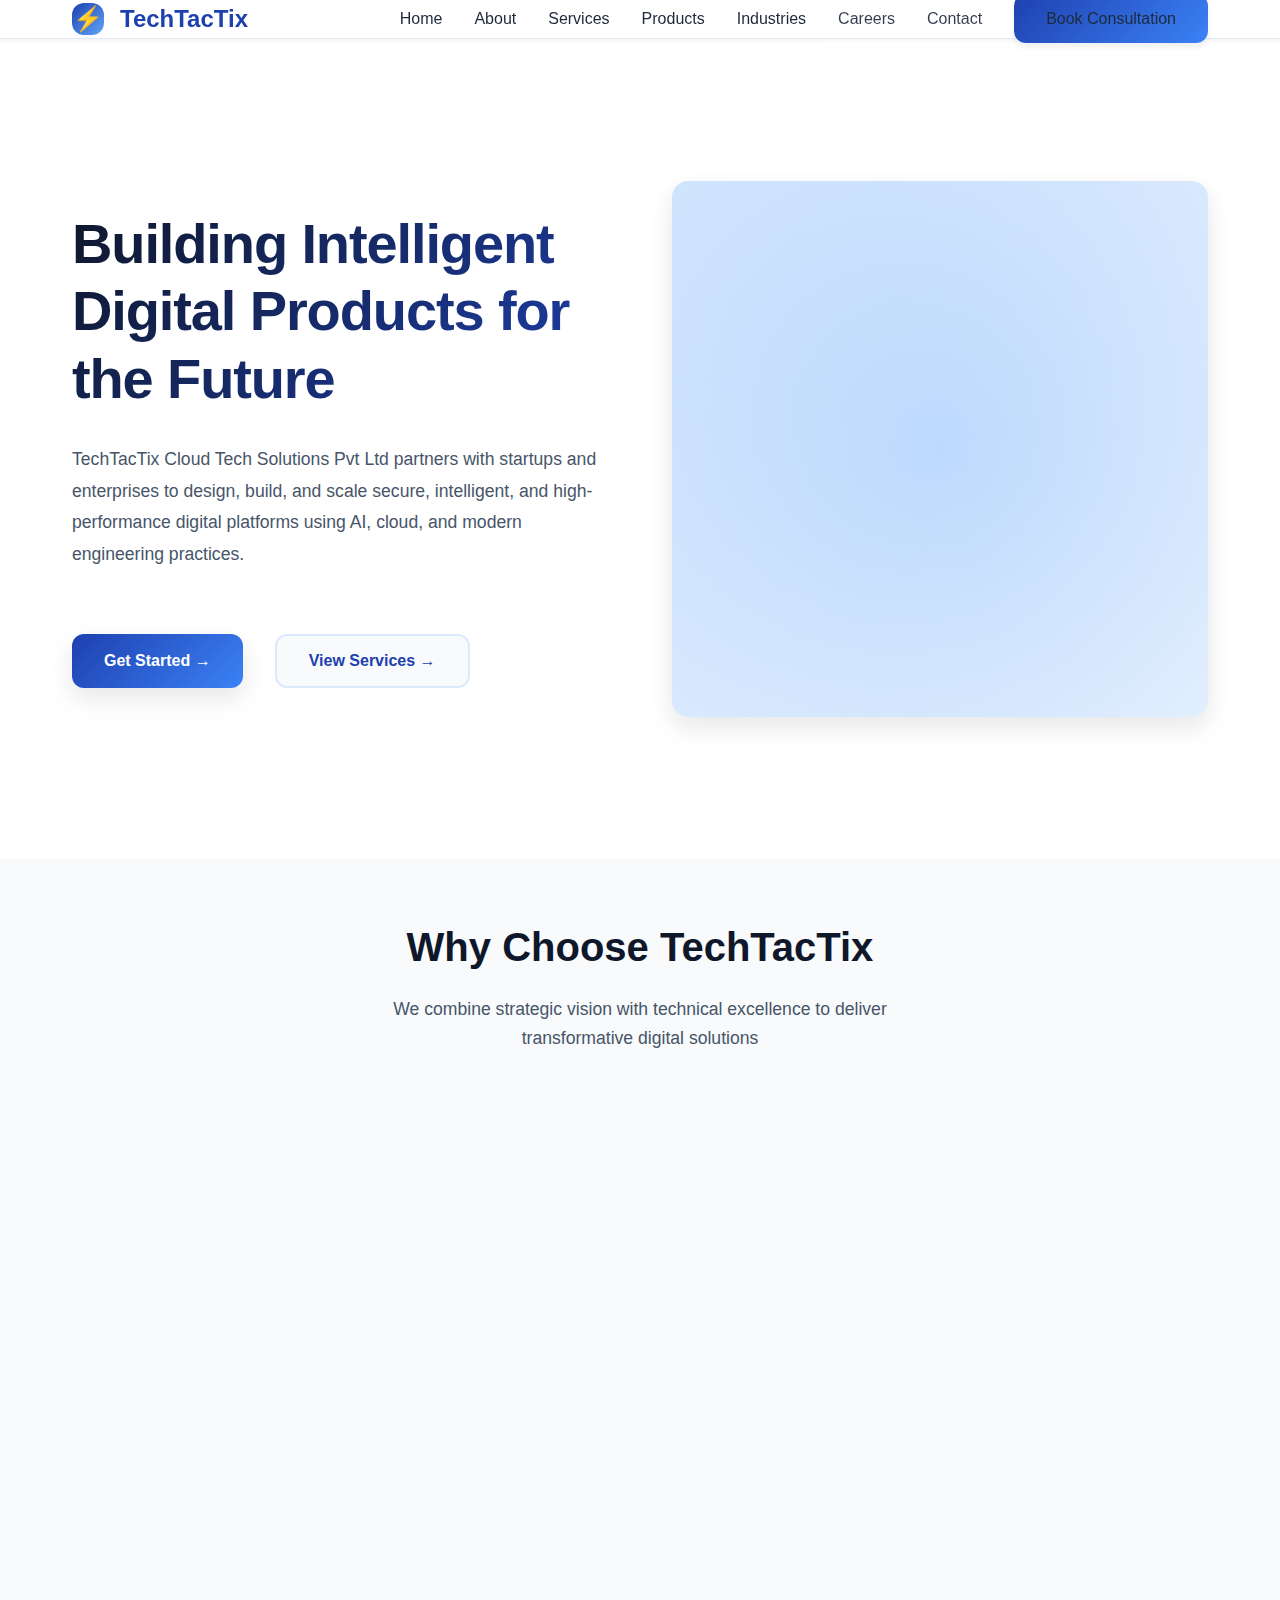
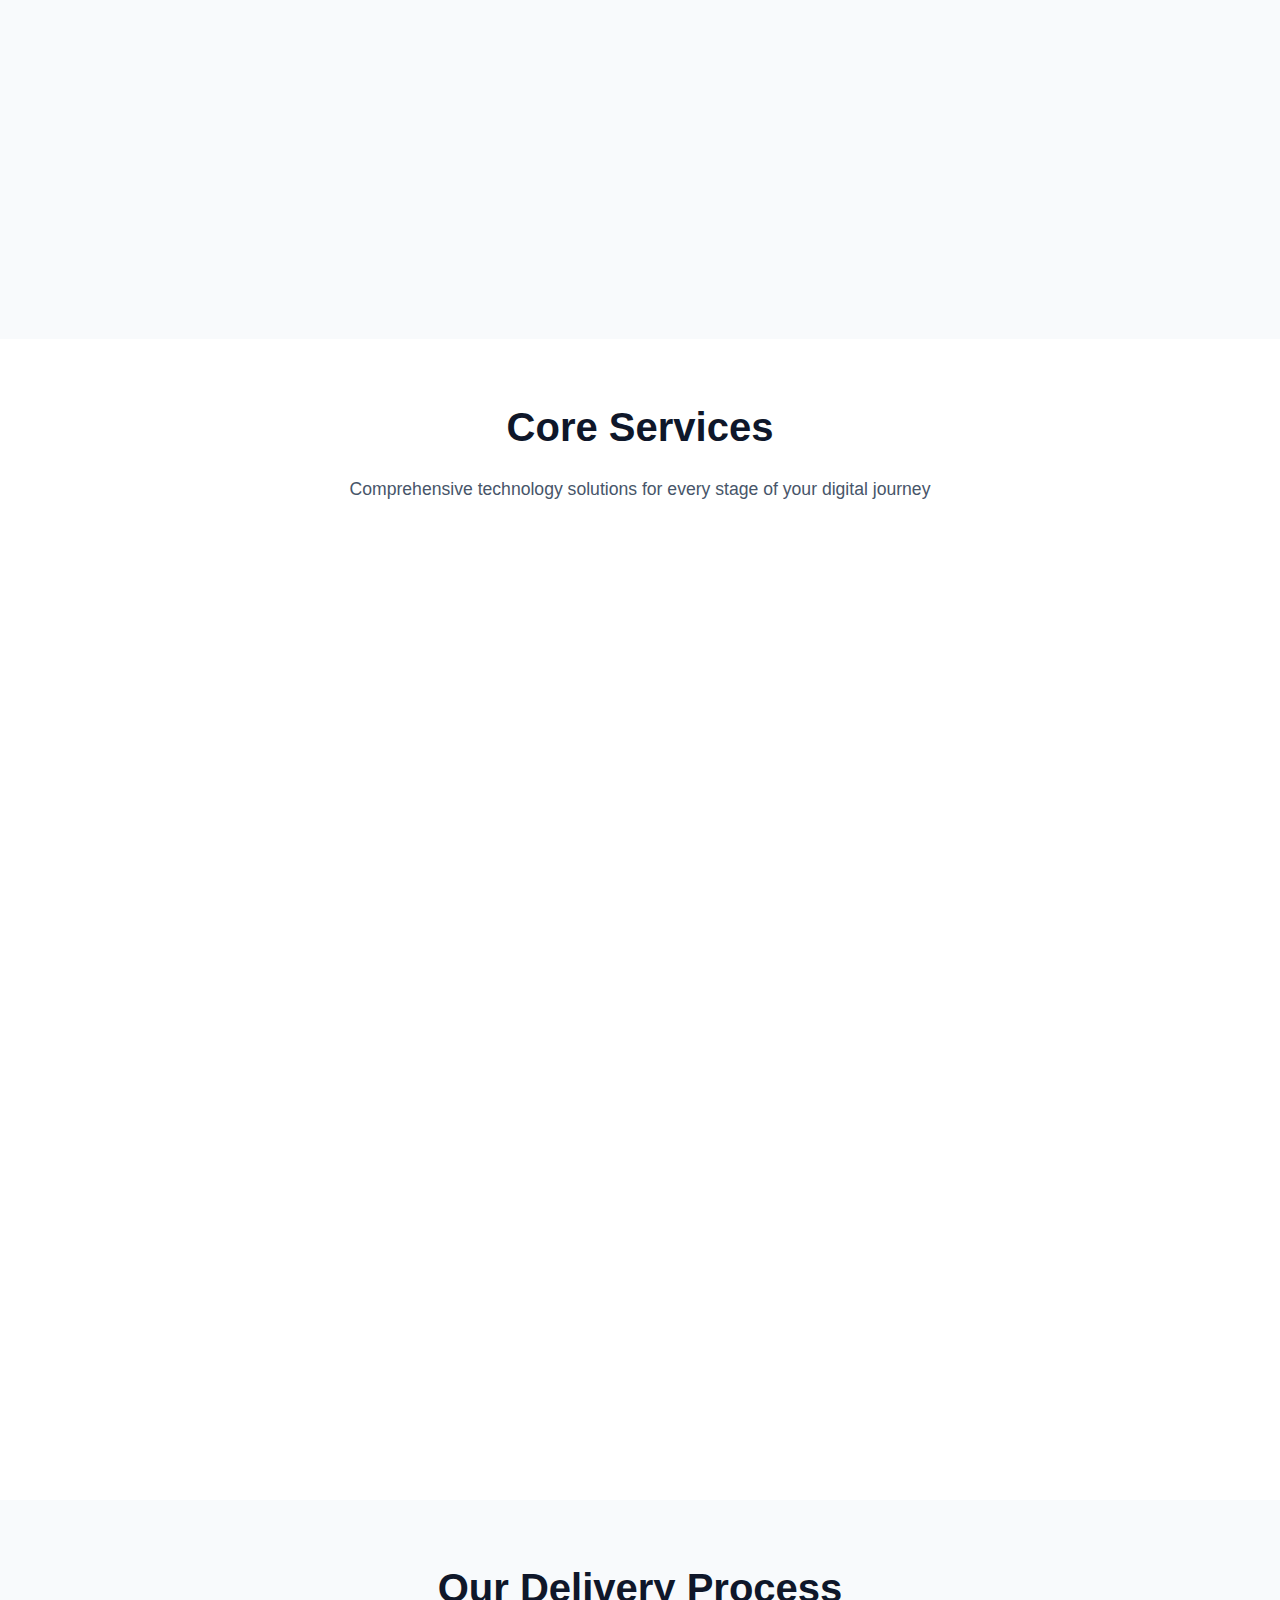
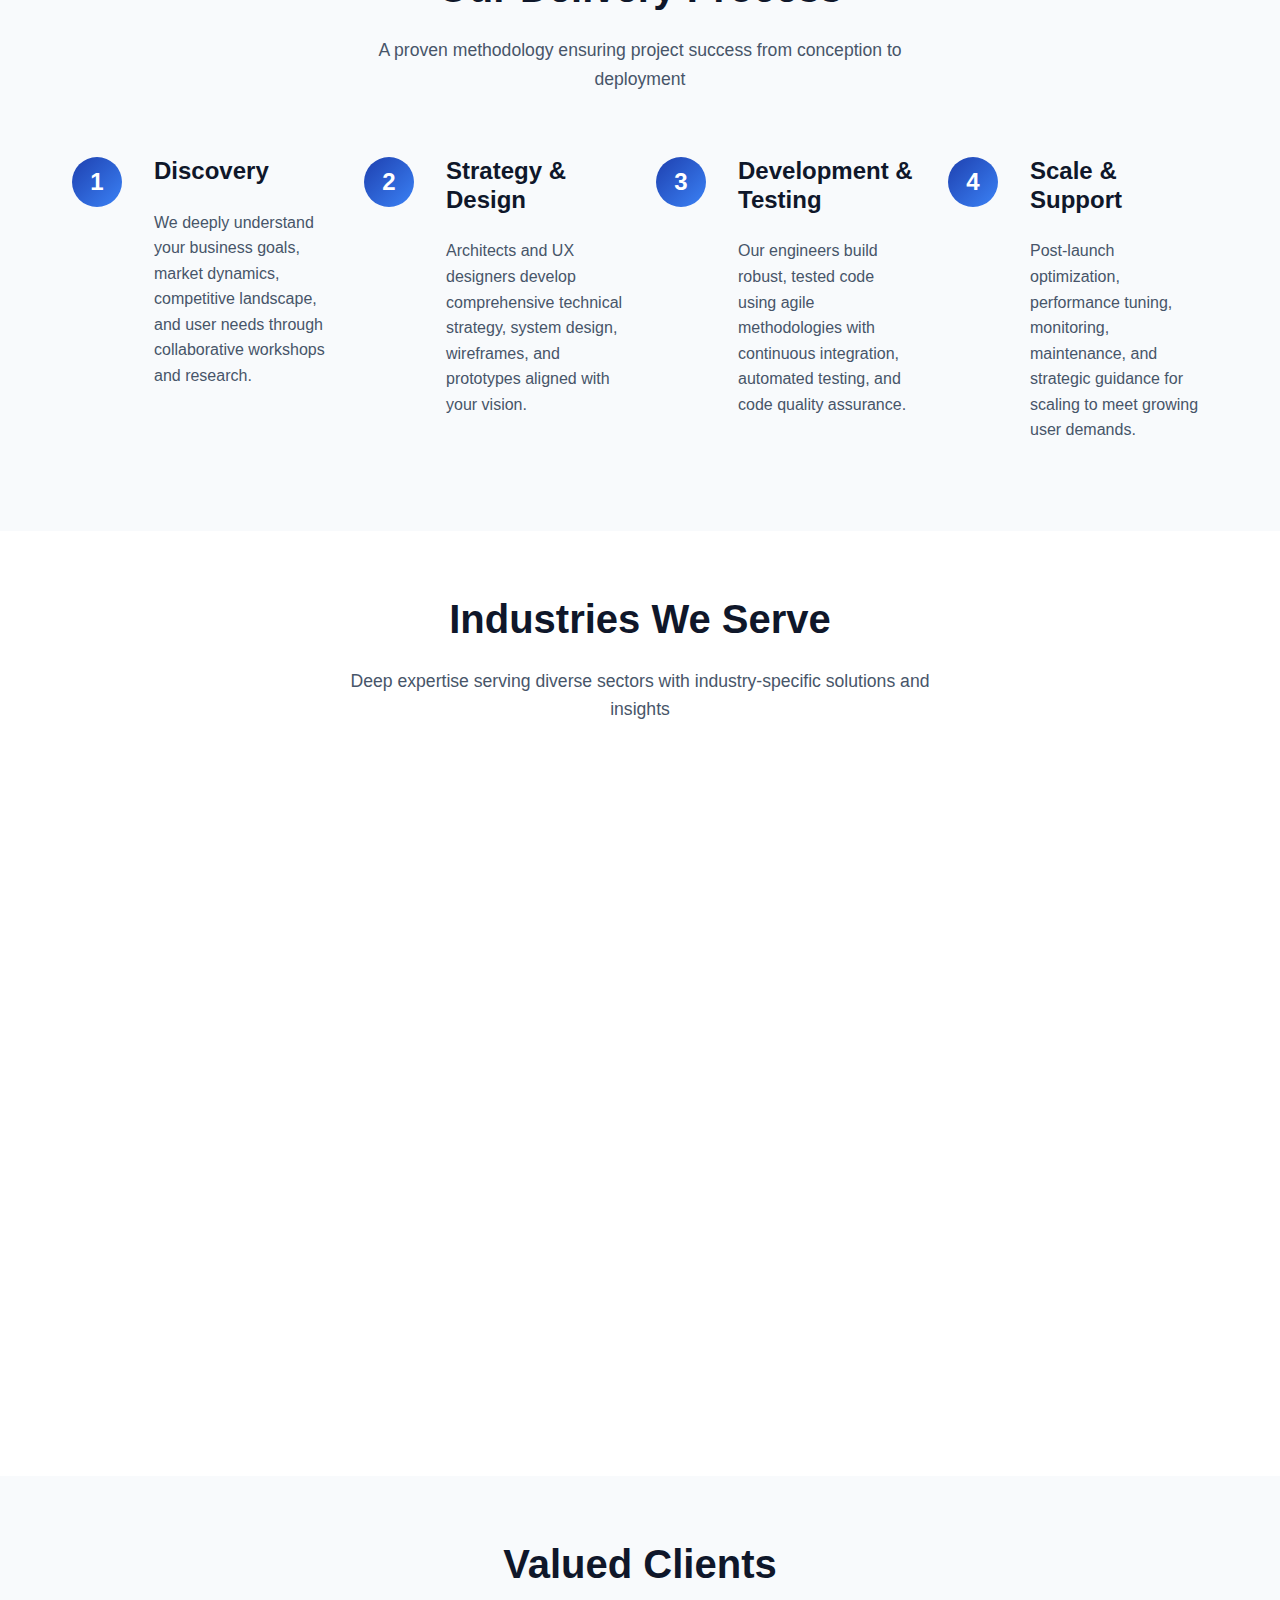
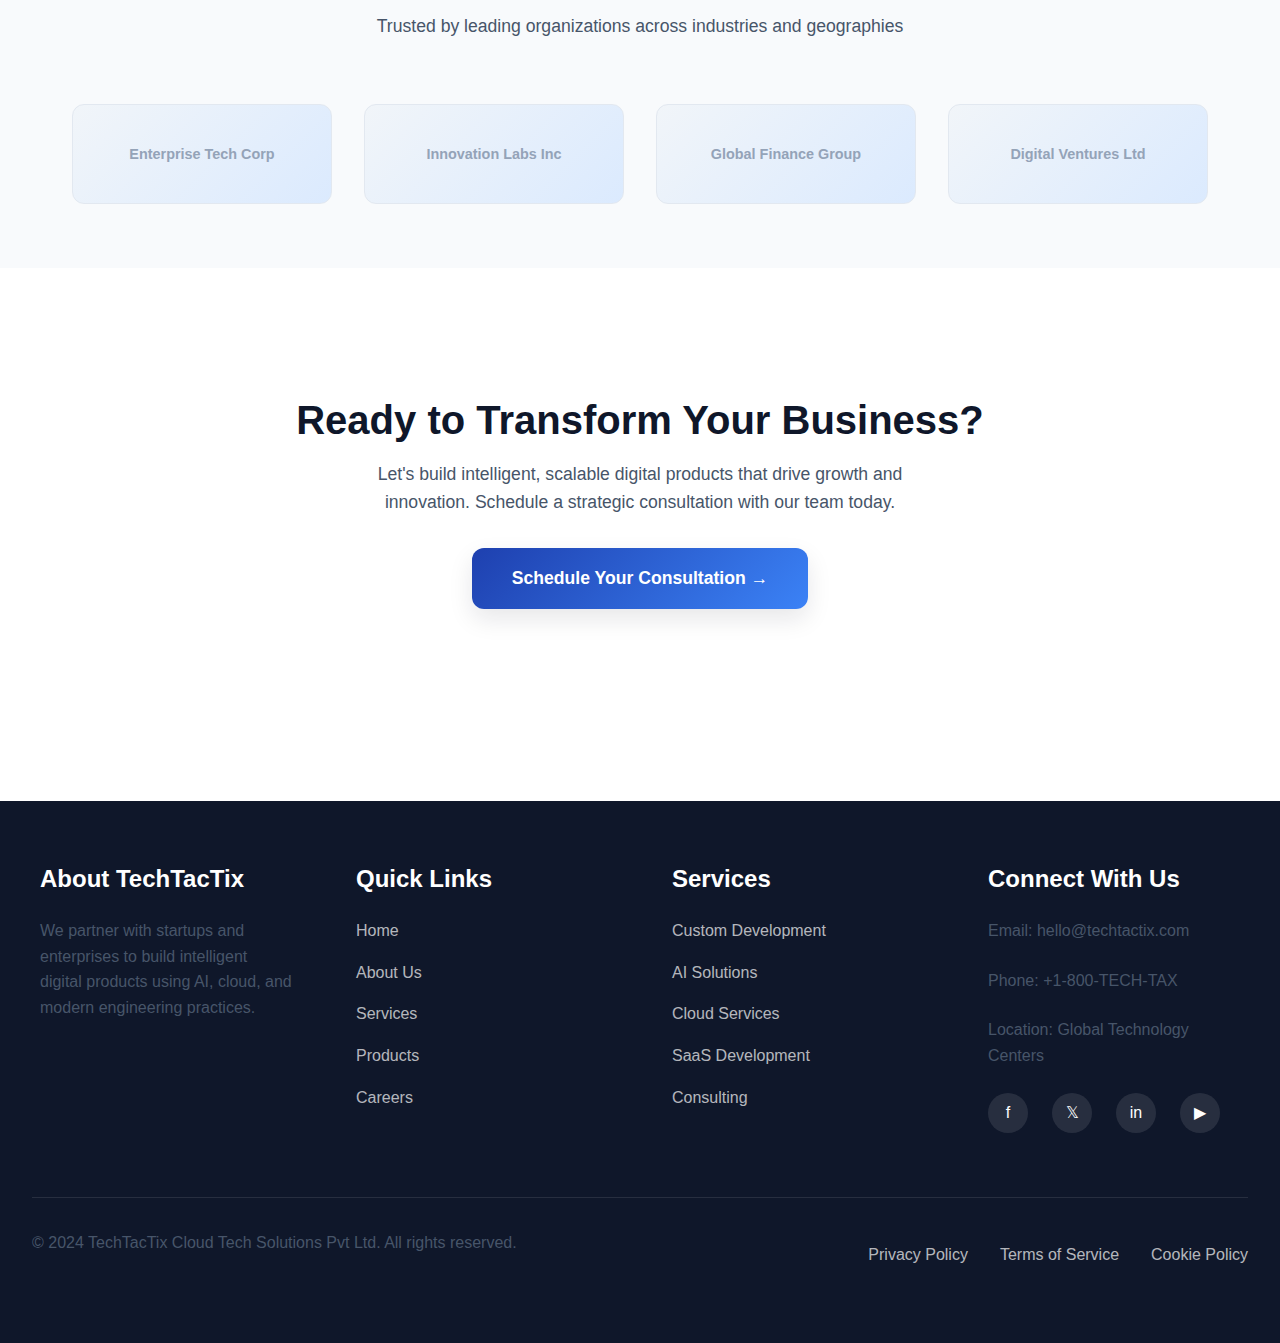
<file: index.html>
<!DOCTYPE html>
<html lang="en">
<head>
  <meta charset="UTF-8">
  <meta name="viewport" content="width=device-width, initial-scale=1.0">
  <meta name="description" content="TechTacTix Cloud Tech Solutions - Enterprise software development, AI solutions, and digital transformation for startups and enterprises.">
  <meta name="keywords" content="software development company, AI solutions, cloud consulting, SaaS product development, tech consulting">
  <meta name="author" content="TechTacTix Cloud Tech Solutions Pvt Ltd">
  <meta name="theme-color" content="#1e40af">
  <title>TechTacTix Cloud Tech Solutions - Premium Tech Consulting & Development</title>
  <link rel="stylesheet" href="/css/style.css">
</head>
<body>
  <!-- ===== HEADER & NAVIGATION ===== -->
  <header>
    <nav class="container">
      <div class="logo">
        <div class="logo-icon">⚡</div>
        <span>TechTacTix</span>
      </div>
      <ul class="nav-links">
        <li><a href="/index.html" class="active">Home</a></li>
        <li><a href="/about.html">About</a></li>
        <li><a href="/services.html">Services</a></li>
        <li><a href="/products.html">Products</a></li>
        <li><a href="/industries.html">Industries</a></li>
        <li><a href="/careers.html">Careers</a></li>
        <li><a href="/contact.html">Contact</a></li>
        <li><a href="/consultation.html" class="cta-button">Book Consultation</a></li>
      </ul>
      <div class="hamburger">
        <span></span>
        <span></span>
        <span></span>
      </div>
    </nav>
  </header>

  <!-- ===== HERO SECTION ===== -->
  <section class="hero">
    <div class="hero-content">
      <h1>Building Intelligent Digital Products for the Future</h1>
      <p>TechTacTix Cloud Tech Solutions Pvt Ltd partners with startups and enterprises to design, build, and scale secure, intelligent, and high-performance digital platforms using AI, cloud, and modern engineering practices.</p>
      <div class="hero-buttons">
        <button class="btn-primary" onclick="navigateTo('/contact.html')">Get Started →</button>
        <button class="btn-secondary" onclick="navigateTo('/services.html')">View Services →</button>
      </div>
    </div>
    <div class="hero-visual">
      <div class="hero-gradient-box"></div>
    </div>
  </section>

  <!-- ===== ABOUT OVERVIEW ===== -->
  <section class="alternate">
    <div class="container">
      <div class="section-header">
        <h2>Why Choose TechTacTix</h2>
        <p>We combine strategic vision with technical excellence to deliver transformative digital solutions</p>
      </div>
      <div class="grid grid-3">
        <div class="card fade-in">
          <div class="card-icon">🎯</div>
          <h3>Strategic Excellence</h3>
          <p>Our consulting approach aligns technology with your business goals, ensuring every solution drives measurable ROI and sustainable growth for your organization.</p>
        </div>
        <div class="card fade-in">
          <div class="card-icon">🚀</div>
          <h3>Innovation-Driven</h3>
          <p>We leverage cutting-edge technologies including AI, machine learning, and cloud infrastructure to build next-generation platforms that give you competitive advantage.</p>
        </div>
        <div class="card fade-in">
          <div class="card-icon">🔒</div>
          <h3>Security & Compliance</h3>
          <p>Enterprise-grade security protocols, compliance certifications, and best practices built into every solution ensure your data and systems remain protected.</p>
        </div>
        <div class="card fade-in">
          <div class="card-icon">⚙️</div>
          <h3>Scalable Architecture</h3>
          <p>We design systems that grow with your business, from MVP to enterprise-scale platforms handling millions of transactions with zero downtime.</p>
        </div>
        <div class="card fade-in">
          <div class="card-icon">👥</div>
          <h3>Expert Team</h3>
          <p>Our engineers, architects, and designers are industry veterans with deep expertise across multiple domains and technologies, ensuring exceptional execution.</p>
        </div>
        <div class="card fade-in">
          <div class="card-icon">📈</div>
          <h3>Proven Delivery</h3>
          <p>With a track record of successful deployments and long-term partnerships, we deliver solutions on time, within budget, and exceeding expectations.</p>
        </div>
      </div>
    </div>
  </section>

  <!-- ===== SERVICES OVERVIEW ===== -->
  <section id="services-overview">
    <div class="container">
      <div class="section-header">
        <h2>Core Services</h2>
        <p>Comprehensive technology solutions for every stage of your digital journey</p>
      </div>
      <div class="grid grid-2">
        <div class="card fade-in">
          <div class="card-icon">💻</div>
          <h3>Custom Software Development</h3>
          <p>Bespoke applications built from ground up using modern architectures, microservices, and cloud-native technologies tailored to your specific requirements.</p>
          <a href="/services.html">Learn More →</a>
        </div>
        <div class="card fade-in">
          <div class="card-icon">🤖</div>
          <h3>AI & Machine Learning Solutions</h3>
          <p>Intelligent systems powered by advanced machine learning models, predictive analytics, and AI agents that automate complex business processes.</p>
          <a href="/services.html">Learn More →</a>
        </div>
        <div class="card fade-in">
          <div class="card-icon">☁️</div>
          <h3>Cloud Architecture & Migration</h3>
          <p>Strategic cloud infrastructure design, deployment on AWS/Azure/GCP, and seamless migration of legacy systems with minimal downtime and maximum efficiency.</p>
          <a href="/services.html">Learn More →</a>
        </div>
        <div class="card fade-in">
          <div class="card-icon">📱</div>
          <h3>Web & Mobile App Development</h3>
          <p>Full-stack development of responsive web applications and native mobile apps using latest frameworks and technologies for iOS, Android, and web platforms.</p>
          <a href="/services.html">Learn More →</a>
        </div>
        <div class="card fade-in">
          <div class="card-icon">📦</div>
          <h3>SaaS Product Engineering</h3>
          <p>End-to-end development of scalable SaaS platforms with multi-tenant architecture, advanced analytics, payment integration, and enterprise-grade security.</p>
          <a href="/services.html">Learn More →</a>
        </div>
        <div class="card fade-in">
          <div class="card-icon">🔌</div>
          <h3>API Development & Integration</h3>
          <p>RESTful and GraphQL APIs, third-party integrations, webhook management, and seamless system connectivity ensuring smooth data flow across your ecosystem.</p>
          <a href="/services.html">Learn More →</a>
        </div>
      </div>
    </div>
  </section>

  <!-- ===== DELIVERY PROCESS ===== -->
  <section class="alternate">
    <div class="container">
      <div class="section-header">
        <h2>Our Delivery Process</h2>
        <p>A proven methodology ensuring project success from conception to deployment</p>
      </div>
      <div class="grid grid-4">
        <div class="feature-item fade-in">
          <div class="feature-number">1</div>
          <div>
            <h4>Discovery</h4>
            <p>We deeply understand your business goals, market dynamics, competitive landscape, and user needs through collaborative workshops and research.</p>
          </div>
        </div>
        <div class="feature-item fade-in">
          <div class="feature-number">2</div>
          <div>
            <h4>Strategy & Design</h4>
            <p>Architects and UX designers develop comprehensive technical strategy, system design, wireframes, and prototypes aligned with your vision.</p>
          </div>
        </div>
        <div class="feature-item fade-in">
          <div class="feature-number">3</div>
          <div>
            <h4>Development & Testing</h4>
            <p>Our engineers build robust, tested code using agile methodologies with continuous integration, automated testing, and code quality assurance.</p>
          </div>
        </div>
        <div class="feature-item fade-in">
          <div class="feature-number">4</div>
          <div>
            <h4>Scale & Support</h4>
            <p>Post-launch optimization, performance tuning, monitoring, maintenance, and strategic guidance for scaling to meet growing user demands.</p>
          </div>
        </div>
      </div>
    </div>
  </section>

  <!-- ===== INDUSTRIES ===== -->
  <section id="industries">
    <div class="container">
      <div class="section-header">
        <h2>Industries We Serve</h2>
        <p>Deep expertise serving diverse sectors with industry-specific solutions and insights</p>
      </div>
      <div class="grid grid-3">
        <div class="card fade-in">
          <h3>Startups & Scale-ups</h3>
          <p>MVP development, rapid prototyping, and technical infrastructure enabling startups to validate ideas, secure funding, and scale efficiently.</p>
        </div>
        <div class="card fade-in">
          <h3>Enterprise Technology</h3>
          <p>Legacy modernization, digital transformation, and enterprise software development providing Fortune 500 companies with competitive advantages.</p>
        </div>
        <div class="card fade-in">
          <h3>Fintech & Financial Services</h3>
          <p>Secure, compliant payment systems, trading platforms, and financial applications with regulatory adherence and zero-trust security architecture.</p>
        </div>
        <div class="card fade-in">
          <h3>Healthcare & Life Sciences</h3>
          <p>HIPAA-compliant healthcare applications, telemedicine platforms, and patient management systems ensuring data privacy and regulatory compliance.</p>
        </div>
        <div class="card fade-in">
          <h3>E-commerce & Marketplace</h3>
          <p>Scalable e-commerce platforms, marketplace solutions, and shopping experiences powered by AI recommendations and advanced payment processing.</p>
        </div>
        <div class="card fade-in">
          <h3>Education & EdTech</h3>
          <p>Learning platforms, LMS solutions, and interactive educational technology enabling institutions to deliver engaging, scalable learning experiences.</p>
        </div>
      </div>
    </div>
  </section>

  <!-- ===== VALUED CLIENTS ===== -->
  <section class="alternate">
    <div class="container">
      <div class="section-header">
        <h2>Valued Clients</h2>
        <p>Trusted by leading organizations across industries and geographies</p>
      </div>
      <div class="clients-grid">
        <div class="client-logo fade-in">Enterprise Tech Corp</div>
        <div class="client-logo fade-in">Innovation Labs Inc</div>
        <div class="client-logo fade-in">Global Finance Group</div>
        <div class="client-logo fade-in">Digital Ventures Ltd</div>
      </div>
    </div>
  </section>

  <!-- ===== CTA SECTION ===== -->
  <section id="cta">
    <div class="container" style="text-align: center; padding: 4rem var(--spacing-lg);">
      <h2 style="margin-bottom: 1rem;">Ready to Transform Your Business?</h2>
      <p style="font-size: 1.1rem; color: var(--text-gray); margin-bottom: 2rem; max-width: 600px; margin-left: auto; margin-right: auto;">Let's build intelligent, scalable digital products that drive growth and innovation. Schedule a strategic consultation with our team today.</p>
      <button class="btn-primary" onclick="navigateTo('/consultation.html')" style="font-size: 1.1rem; padding: 1.25rem 2.5rem;">Schedule Your Consultation →</button>
    </div>
  </section>

  <!-- ===== FOOTER ===== -->
  <footer>
    <div class="footer-content">
      <div class="footer-section">
        <h4>About TechTacTix</h4>
        <p>We partner with startups and enterprises to build intelligent digital products using AI, cloud, and modern engineering practices.</p>
      </div>
      <div class="footer-section">
        <h4>Quick Links</h4>
        <ul>
          <li><a href="/index.html">Home</a></li>
          <li><a href="/about.html">About Us</a></li>
          <li><a href="/services.html">Services</a></li>
          <li><a href="/products.html">Products</a></li>
          <li><a href="/careers.html">Careers</a></li>
        </ul>
      </div>
      <div class="footer-section">
        <h4>Services</h4>
        <ul>
          <li><a href="/services.html">Custom Development</a></li>
          <li><a href="/services.html">AI Solutions</a></li>
          <li><a href="/services.html">Cloud Services</a></li>
          <li><a href="/services.html">SaaS Development</a></li>
          <li><a href="/services.html">Consulting</a></li>
        </ul>
      </div>
      <div class="footer-section">
        <h4>Connect With Us</h4>
        <p>Email: hello@techtactix.com</p>
        <p>Phone: +1-800-TECH-TAX</p>
        <p>Location: Global Technology Centers</p>
        <div class="social-links">
          <div class="social-icon">f</div>
          <div class="social-icon">𝕏</div>
          <div class="social-icon">in</div>
          <div class="social-icon">▶</div>
        </div>
      </div>
    </div>
    <div class="footer-bottom">
      <p>&copy; 2024 TechTacTix Cloud Tech Solutions Pvt Ltd. All rights reserved.</p>
      <div style="display: flex; gap: var(--spacing-lg);">
        <a href="#" style="color: rgba(255, 255, 255, 0.7);">Privacy Policy</a>
        <a href="#" style="color: rgba(255, 255, 255, 0.7);">Terms of Service</a>
        <a href="#" style="color: rgba(255, 255, 255, 0.7);">Cookie Policy</a>
      </div>
    </div>
  </footer>

  <script src="/js/script.js"></script>
</body>
</html>
</file>
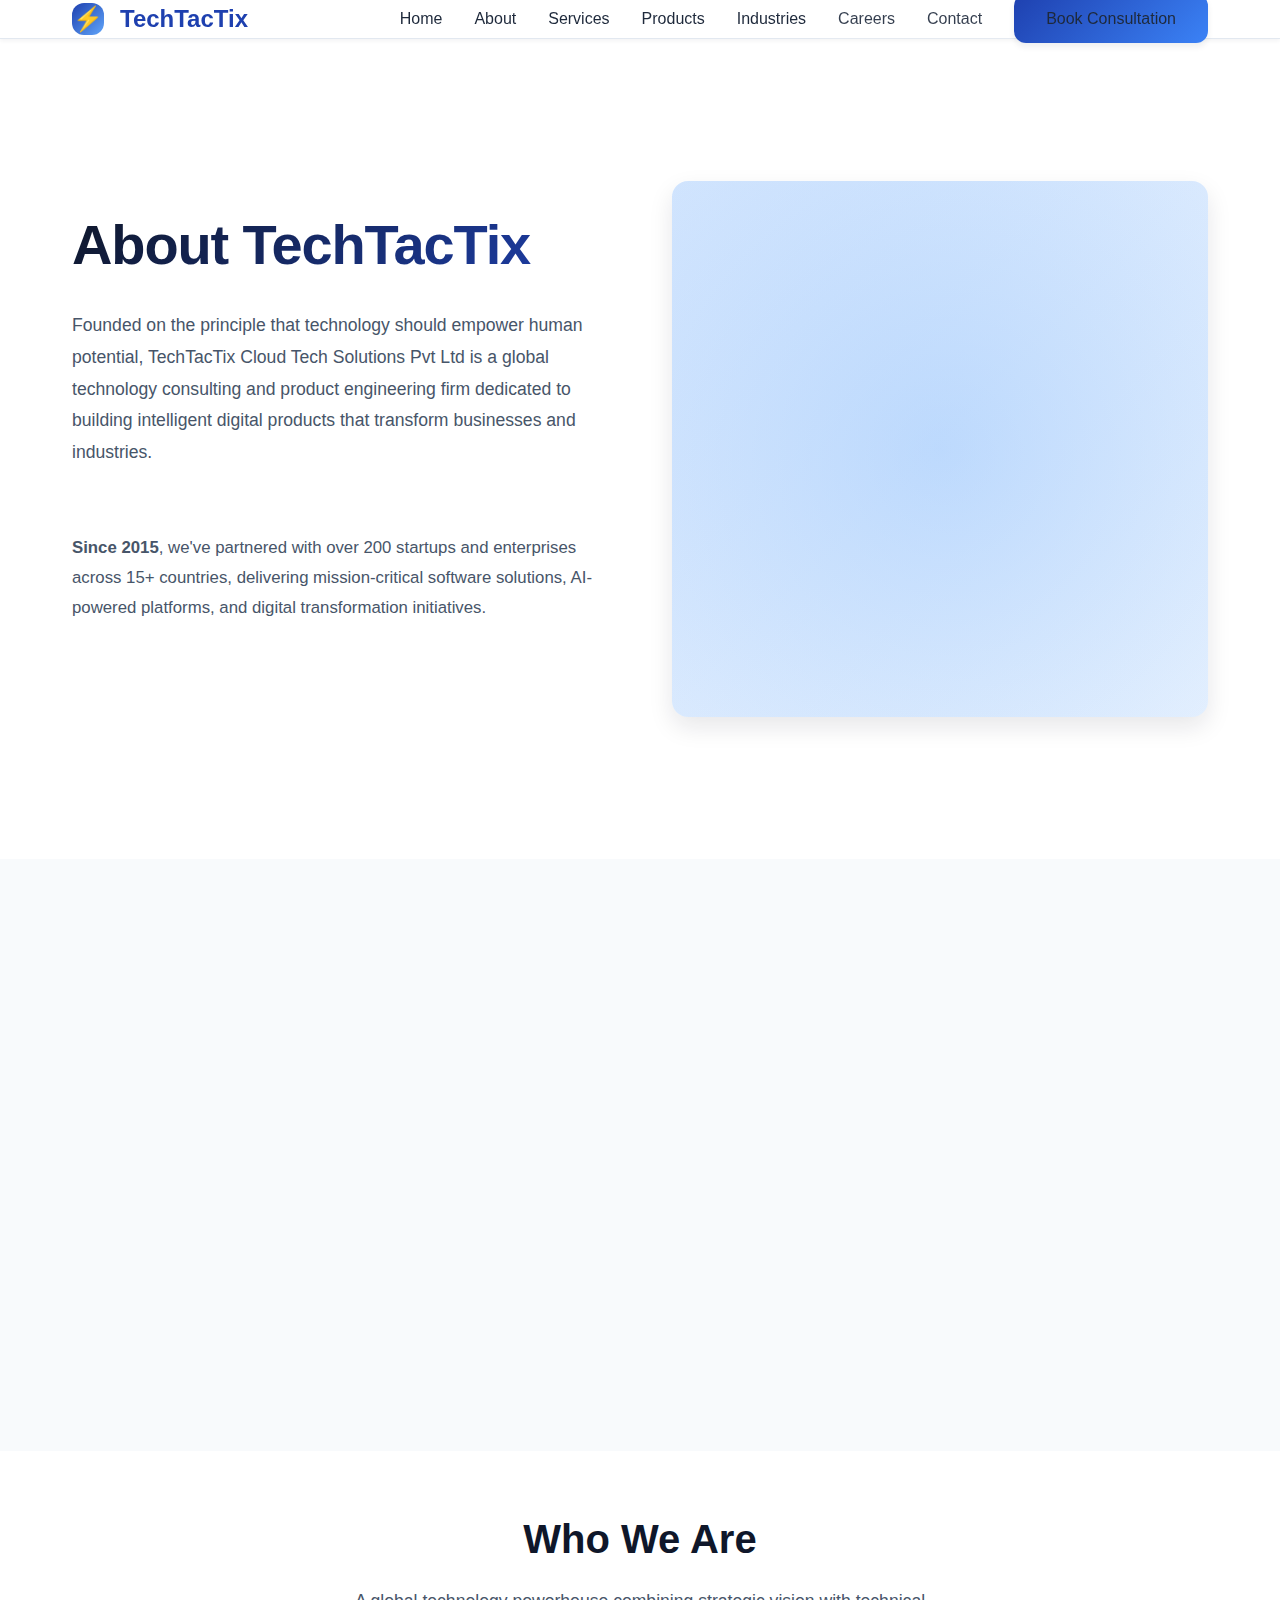
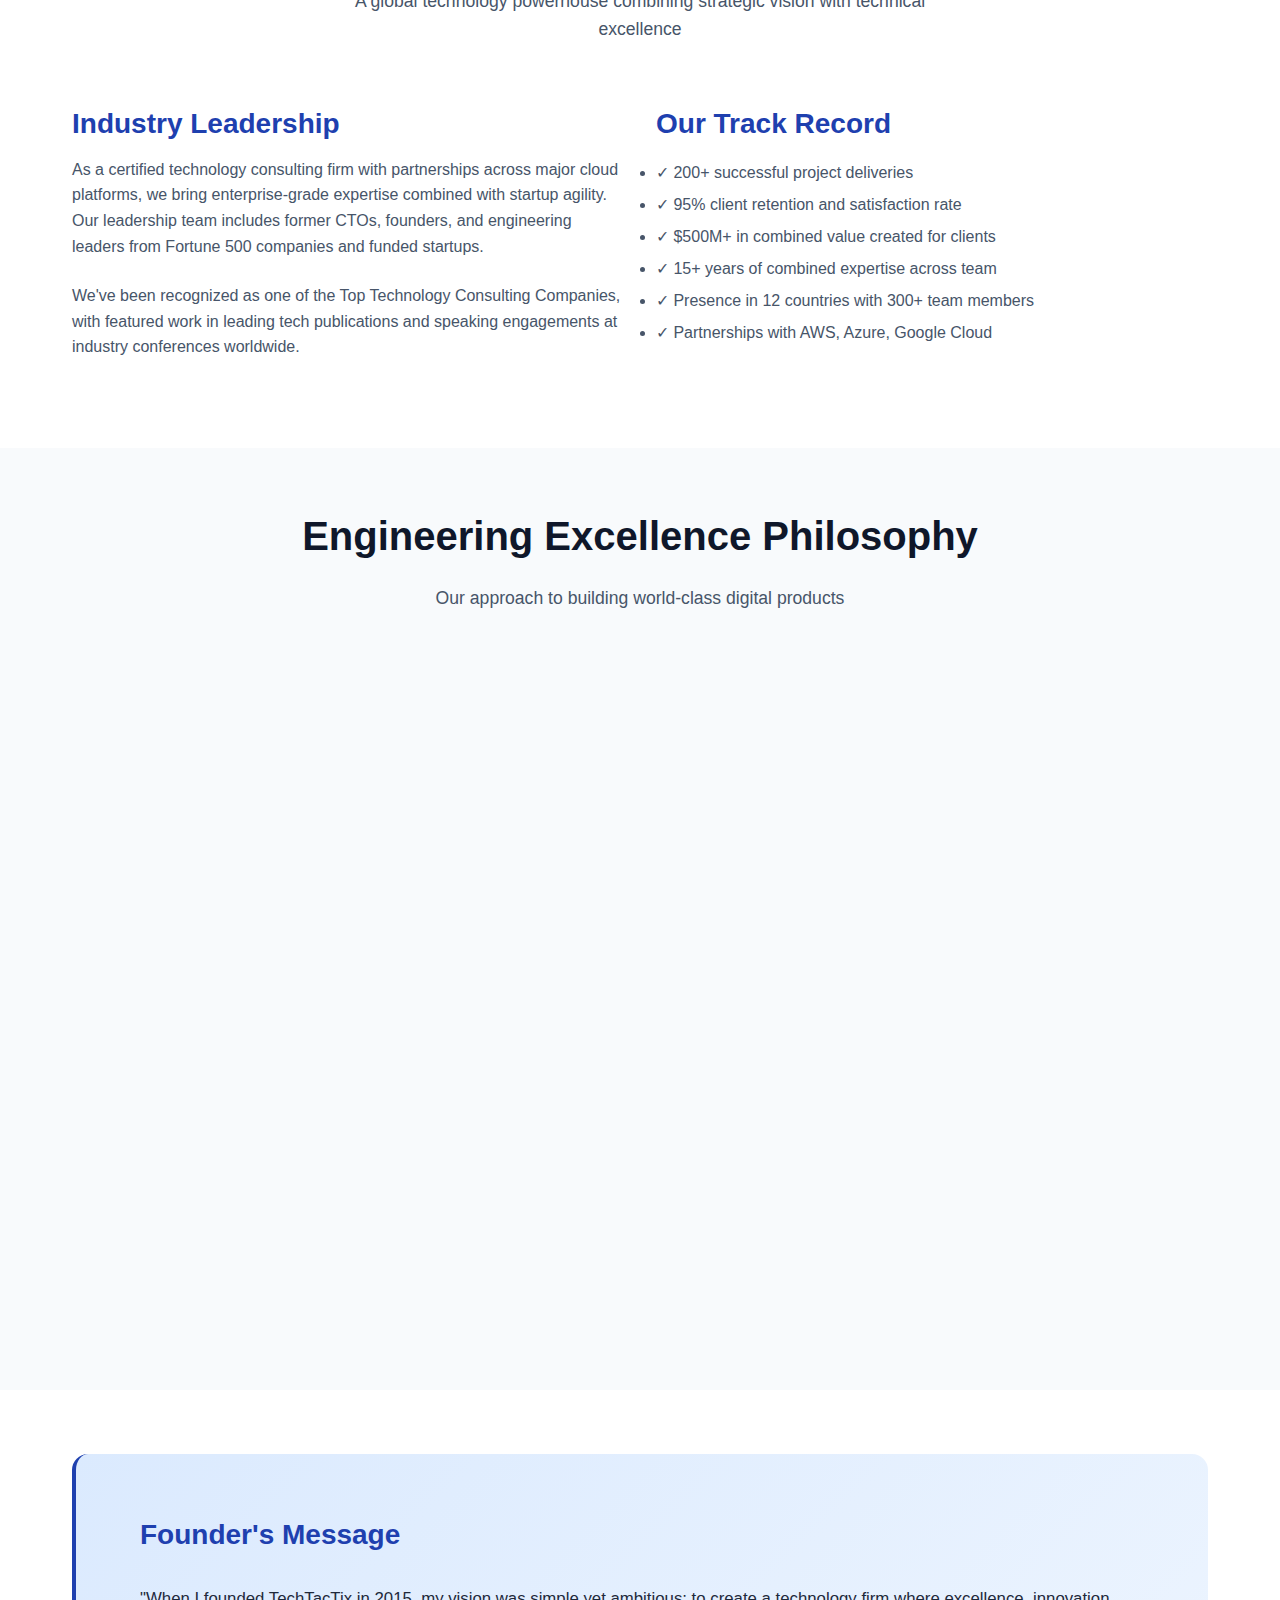
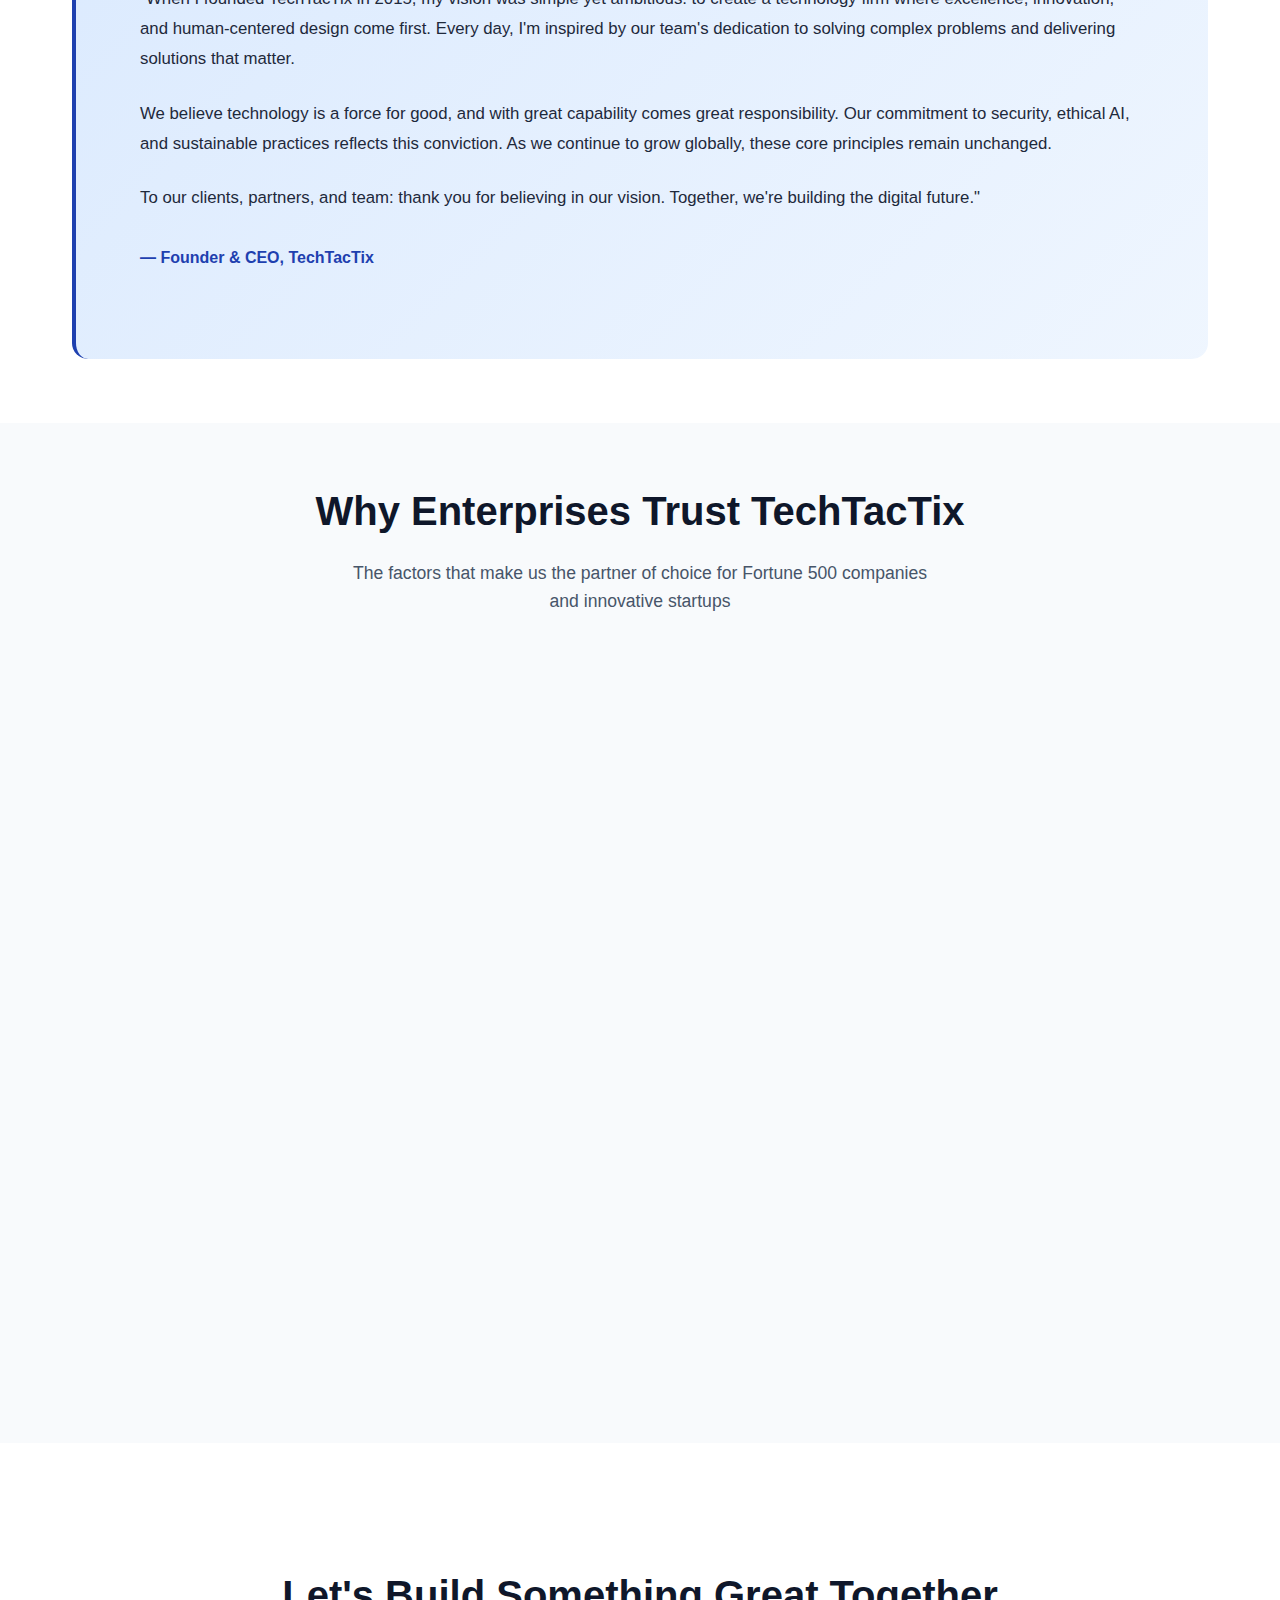
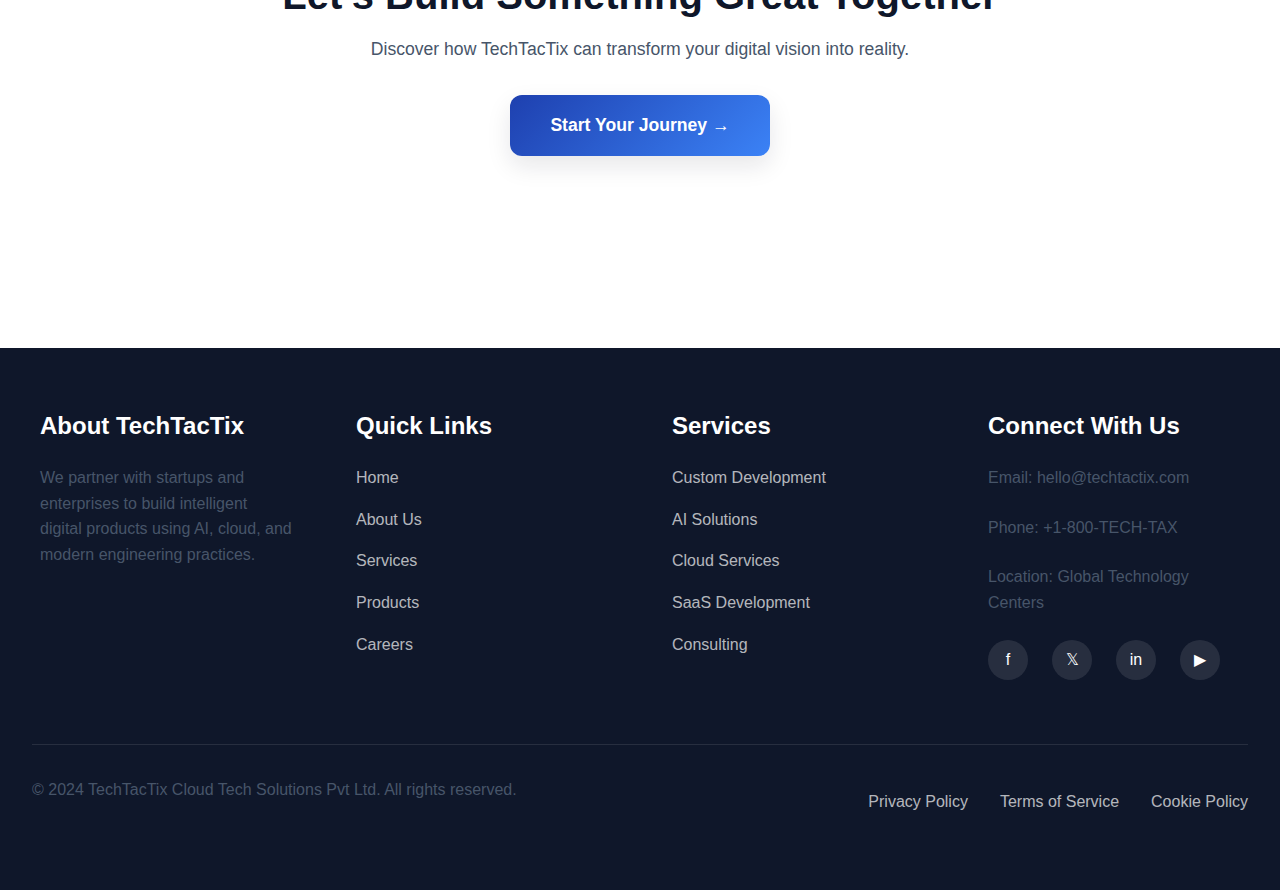
<file: about.html>
<!DOCTYPE html>
<html lang="en">
<head>
  <meta charset="UTF-8">
  <meta name="viewport" content="width=device-width, initial-scale=1.0">
  <meta name="description" content="About TechTacTix - Learn about our mission, vision, values, and why enterprises trust us for digital transformation.">
  <meta name="keywords" content="about company, tech consulting firm, digital transformation, mission, vision, values">
  <title>About TechTacTix - Our Mission, Vision & Values</title>
  <link rel="stylesheet" href="/css/style.css">
</head>
<body>
  <!-- ===== HEADER & NAVIGATION ===== -->
  <header>
    <nav class="container">
      <div class="logo">
        <div class="logo-icon">⚡</div>
        <span>TechTacTix</span>
      </div>
      <ul class="nav-links">
        <li><a href="/index.html">Home</a></li>
        <li><a href="/about.html" class="active">About</a></li>
        <li><a href="/services.html">Services</a></li>
        <li><a href="/products.html">Products</a></li>
        <li><a href="/industries.html">Industries</a></li>
        <li><a href="/careers.html">Careers</a></li>
        <li><a href="/contact.html">Contact</a></li>
        <li><a href="/consultation.html" class="cta-button">Book Consultation</a></li>
      </ul>
      <div class="hamburger">
        <span></span>
        <span></span>
        <span></span>
      </div>
    </nav>
  </header>

  <!-- ===== HERO SECTION ===== -->
  <section class="hero">
    <div class="hero-content">
      <h1>About TechTacTix</h1>
      <p>Founded on the principle that technology should empower human potential, TechTacTix Cloud Tech Solutions Pvt Ltd is a global technology consulting and product engineering firm dedicated to building intelligent digital products that transform businesses and industries.</p>
      <div style="margin-top: var(--spacing-lg);">
        <p style="font-size: 1.05rem;"><strong>Since 2015</strong>, we've partnered with over 200 startups and enterprises across 15+ countries, delivering mission-critical software solutions, AI-powered platforms, and digital transformation initiatives.</p>
      </div>
    </div>
    <div class="hero-visual">
      <div class="hero-gradient-box"></div>
    </div>
  </section>

  <!-- ===== MISSION, VISION, VALUES ===== -->
  <section class="alternate">
    <div class="container">
      <div class="grid grid-3">
        <div class="card fade-in">
          <div class="card-icon">🎯</div>
          <h3>Our Mission</h3>
          <p>To empower organizations with intelligent, secure, and scalable digital products that solve complex business problems, accelerate growth, and create lasting competitive advantages in an increasingly digital world.</p>
        </div>
        <div class="card fade-in">
          <div class="card-icon">🚀</div>
          <h3>Our Vision</h3>
          <p>To be the world's most trusted technology partner for enterprises and startups, recognized for innovation, reliability, and transformative impact—delivering solutions that shape the future of industries.</p>
        </div>
        <div class="card fade-in">
          <div class="card-icon">💎</div>
          <h3>Our Core Values</h3>
          <ul style="list-style: none; text-align: left; color: var(--text-gray);">
            <li>✓ <strong>Excellence</strong> - Uncompromising quality in everything we do</li>
            <li>✓ <strong>Innovation</strong> - Continuous learning and technological advancement</li>
            <li>✓ <strong>Integrity</strong> - Honest, transparent partnerships built on trust</li>
            <li>✓ <strong>Impact</strong> - Solutions that create measurable business value</li>
            <li>✓ <strong>Inclusion</strong> - Diverse teams building better products</li>
          </ul>
        </div>
      </div>
    </div>
  </section>

  <!-- ===== COMPANY OVERVIEW ===== -->
  <section>
    <div class="container">
      <div class="section-header">
        <h2>Who We Are</h2>
        <p>A global technology powerhouse combining strategic vision with technical excellence</p>
      </div>
      <div class="grid grid-2">
        <div class="fade-in">
          <h3 style="color: var(--primary-blue); margin-bottom: 1rem;">Industry Leadership</h3>
          <p>As a certified technology consulting firm with partnerships across major cloud platforms, we bring enterprise-grade expertise combined with startup agility. Our leadership team includes former CTOs, founders, and engineering leaders from Fortune 500 companies and funded startups.</p>
          <p style="margin-top: 1rem;">We've been recognized as one of the Top Technology Consulting Companies, with featured work in leading tech publications and speaking engagements at industry conferences worldwide.</p>
        </div>
        <div class="fade-in">
          <h3 style="color: var(--primary-blue); margin-bottom: 1rem;">Our Track Record</h3>
          <ul style="color: var(--text-gray); line-height: 2;">
            <li>✓ 200+ successful project deliveries</li>
            <li>✓ 95% client retention and satisfaction rate</li>
            <li>✓ $500M+ in combined value created for clients</li>
            <li>✓ 15+ years of combined expertise across team</li>
            <li>✓ Presence in 12 countries with 300+ team members</li>
            <li>✓ Partnerships with AWS, Azure, Google Cloud</li>
          </ul>
        </div>
      </div>
    </div>
  </section>

  <!-- ===== ENGINEERING PHILOSOPHY ===== -->
  <section class="alternate">
    <div class="container">
      <div class="section-header">
        <h2>Engineering Excellence Philosophy</h2>
        <p>Our approach to building world-class digital products</p>
      </div>
      <div class="grid grid-2">
        <div class="card fade-in">
          <h3>Architecture First</h3>
          <p>We invest heavily in system design and architecture before writing code. Scalable, maintainable systems built on proven patterns and best practices ensure your platform grows with your business.</p>
        </div>
        <div class="card fade-in">
          <h3>Security by Default</h3>
          <p>Security is not an afterthought—it's built into every layer. From code review to deployment, we follow defense-in-depth principles, zero-trust architecture, and industry security standards.</p>
        </div>
        <div class="card fade-in">
          <h3>Performance Obsessed</h3>
          <p>We optimize for speed and efficiency at every layer—database queries, API responses, frontend rendering. Your users get lightning-fast experiences that drive engagement and conversion.</p>
        </div>
        <div class="card fade-in">
          <h3>Automation & Testing</h3>
          <p>Comprehensive automated testing, continuous integration/deployment, and infrastructure-as-code ensure reliable, rapid deployments with minimal human error and maximum confidence.</p>
        </div>
        <div class="card fade-in">
          <h3>Scalability at Core</h3>
          <p>Systems designed from day one to handle 100x growth. Microservices, caching strategies, load balancing, and distributed architecture ensure reliability at any scale.</p>
        </div>
        <div class="card fade-in">
          <h3>Continuous Innovation</h3>
          <p>Our engineers stay at the cutting edge of technology trends. We evaluate emerging tools and frameworks, adopting those that provide genuine competitive advantages for your product.</p>
        </div>
      </div>
    </div>
  </section>

  <!-- ===== FOUNDER'S MESSAGE ===== -->
  <section>
    <div class="container">
      <div style="background: linear-gradient(135deg, var(--soft-blue), rgba(96, 165, 250, 0.1)); padding: var(--spacing-2xl); border-radius: var(--radius-xl); border-left: 4px solid var(--primary-blue);">
        <h3 style="color: var(--primary-blue); margin-bottom: var(--spacing-lg);">Founder's Message</h3>
        <p style="font-size: 1.05rem; line-height: 1.8; color: var(--text-dark);">
          "When I founded TechTacTix in 2015, my vision was simple yet ambitious: to create a technology firm where excellence, innovation, and human-centered design come first. Every day, I'm inspired by our team's dedication to solving complex problems and delivering solutions that matter.
        </p>
        <p style="font-size: 1.05rem; line-height: 1.8; color: var(--text-dark); margin-top: 1rem;">
          We believe technology is a force for good, and with great capability comes great responsibility. Our commitment to security, ethical AI, and sustainable practices reflects this conviction. As we continue to grow globally, these core principles remain unchanged.
        </p>
        <p style="font-size: 1.05rem; line-height: 1.8; color: var(--text-dark); margin-top: 1rem;">
          To our clients, partners, and team: thank you for believing in our vision. Together, we're building the digital future."
        </p>
        <p style="margin-top: 2rem; color: var(--primary-blue); font-weight: 700;">— Founder & CEO, TechTacTix</p>
      </div>
    </div>
  </section>

  <!-- ===== WHY ENTERPRISES TRUST US ===== -->
  <section class="alternate">
    <div class="container">
      <div class="section-header">
        <h2>Why Enterprises Trust TechTacTix</h2>
        <p>The factors that make us the partner of choice for Fortune 500 companies and innovative startups</p>
      </div>
      <div class="grid grid-3">
        <div class="card fade-in">
          <div class="card-icon">🏆</div>
          <h3>Proven Expertise</h3>
          <p>Certifications, awards, and recognition from industry bodies validate our technical depth and professional standards. Our portfolio speaks for itself.</p>
        </div>
        <div class="card fade-in">
          <div class="card-icon">🤝</div>
          <h3>Partnership Mindset</h3>
          <p>We're not just vendors—we're strategic partners invested in your long-term success. Your goals become our goals, and your growth is our metric.</p>
        </div>
        <div class="card fade-in">
          <div class="card-icon">⏱️</div>
          <h3>Delivery Reliability</h3>
          <p>Proven track record of on-time, on-budget project delivery. Our predictability and accountability are hallmarks that clients rely on.</p>
        </div>
        <div class="card fade-in">
          <div class="card-icon">💰</div>
          <h3>ROI Focus</h3>
          <p>Every recommendation, every architecture decision is made through the lens of business value and return on investment for our clients.</p>
        </div>
        <div class="card fade-in">
          <div class="card-icon">🛡️</div>
          <h3>Enterprise Security</h3>
          <p>SOC 2 certified, GDPR/HIPAA compliant processes, and security-first development practices that meet the most stringent enterprise requirements.</p>
        </div>
        <div class="card fade-in">
          <div class="card-icon">📚</div>
          <h3>Knowledge Transfer</h3>
          <p>We empower your teams with comprehensive documentation, training, and knowledge transfer ensuring sustainability beyond project completion.</p>
        </div>
      </div>
    </div>
  </section>

  <!-- ===== CTA SECTION ===== -->
  <section id="cta">
    <div class="container" style="text-align: center; padding: 4rem var(--spacing-lg);">
      <h2 style="margin-bottom: 1rem;">Let's Build Something Great Together</h2>
      <p style="font-size: 1.1rem; color: var(--text-gray); margin-bottom: 2rem; max-width: 600px; margin-left: auto; margin-right: auto;">Discover how TechTacTix can transform your digital vision into reality.</p>
      <button class="btn-primary" onclick="navigateTo('/consultation.html')" style="font-size: 1.1rem; padding: 1.25rem 2.5rem;">Start Your Journey →</button>
    </div>
  </section>

  <!-- ===== FOOTER ===== -->
  <footer>
    <div class="footer-content">
      <div class="footer-section">
        <h4>About TechTacTix</h4>
        <p>We partner with startups and enterprises to build intelligent digital products using AI, cloud, and modern engineering practices.</p>
      </div>
      <div class="footer-section">
        <h4>Quick Links</h4>
        <ul>
          <li><a href="/index.html">Home</a></li>
          <li><a href="/about.html">About Us</a></li>
          <li><a href="/services.html">Services</a></li>
          <li><a href="/products.html">Products</a></li>
          <li><a href="/careers.html">Careers</a></li>
        </ul>
      </div>
      <div class="footer-section">
        <h4>Services</h4>
        <ul>
          <li><a href="/services.html">Custom Development</a></li>
          <li><a href="/services.html">AI Solutions</a></li>
          <li><a href="/services.html">Cloud Services</a></li>
          <li><a href="/services.html">SaaS Development</a></li>
          <li><a href="/services.html">Consulting</a></li>
        </ul>
      </div>
      <div class="footer-section">
        <h4>Connect With Us</h4>
        <p>Email: hello@techtactix.com</p>
        <p>Phone: +1-800-TECH-TAX</p>
        <p>Location: Global Technology Centers</p>
        <div class="social-links">
          <div class="social-icon">f</div>
          <div class="social-icon">𝕏</div>
          <div class="social-icon">in</div>
          <div class="social-icon">▶</div>
        </div>
      </div>
    </div>
    <div class="footer-bottom">
      <p>&copy; 2024 TechTacTix Cloud Tech Solutions Pvt Ltd. All rights reserved.</p>
      <div style="display: flex; gap: var(--spacing-lg);">
        <a href="#" style="color: rgba(255, 255, 255, 0.7);">Privacy Policy</a>
        <a href="#" style="color: rgba(255, 255, 255, 0.7);">Terms of Service</a>
        <a href="#" style="color: rgba(255, 255, 255, 0.7);">Cookie Policy</a>
      </div>
    </div>
  </footer>

  <script src="/js/script.js"></script>
</body>
</html>
</file>
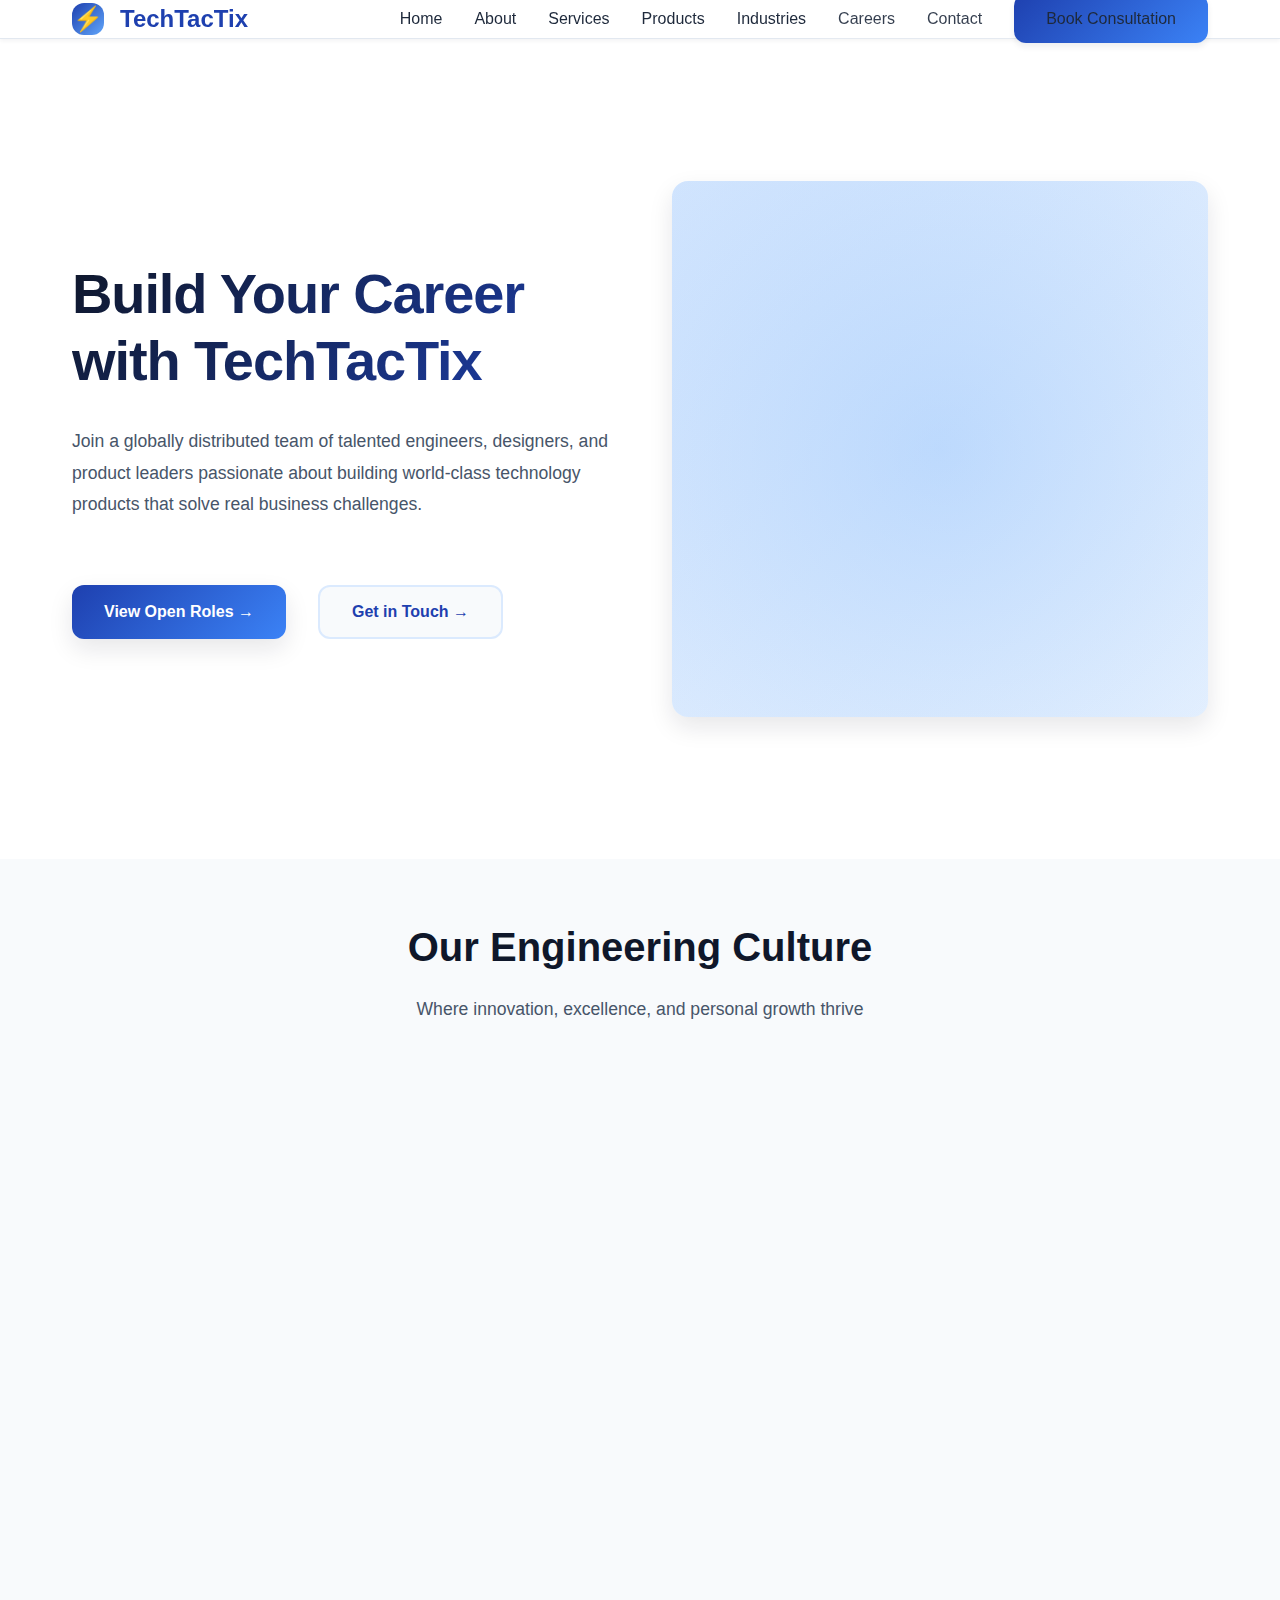
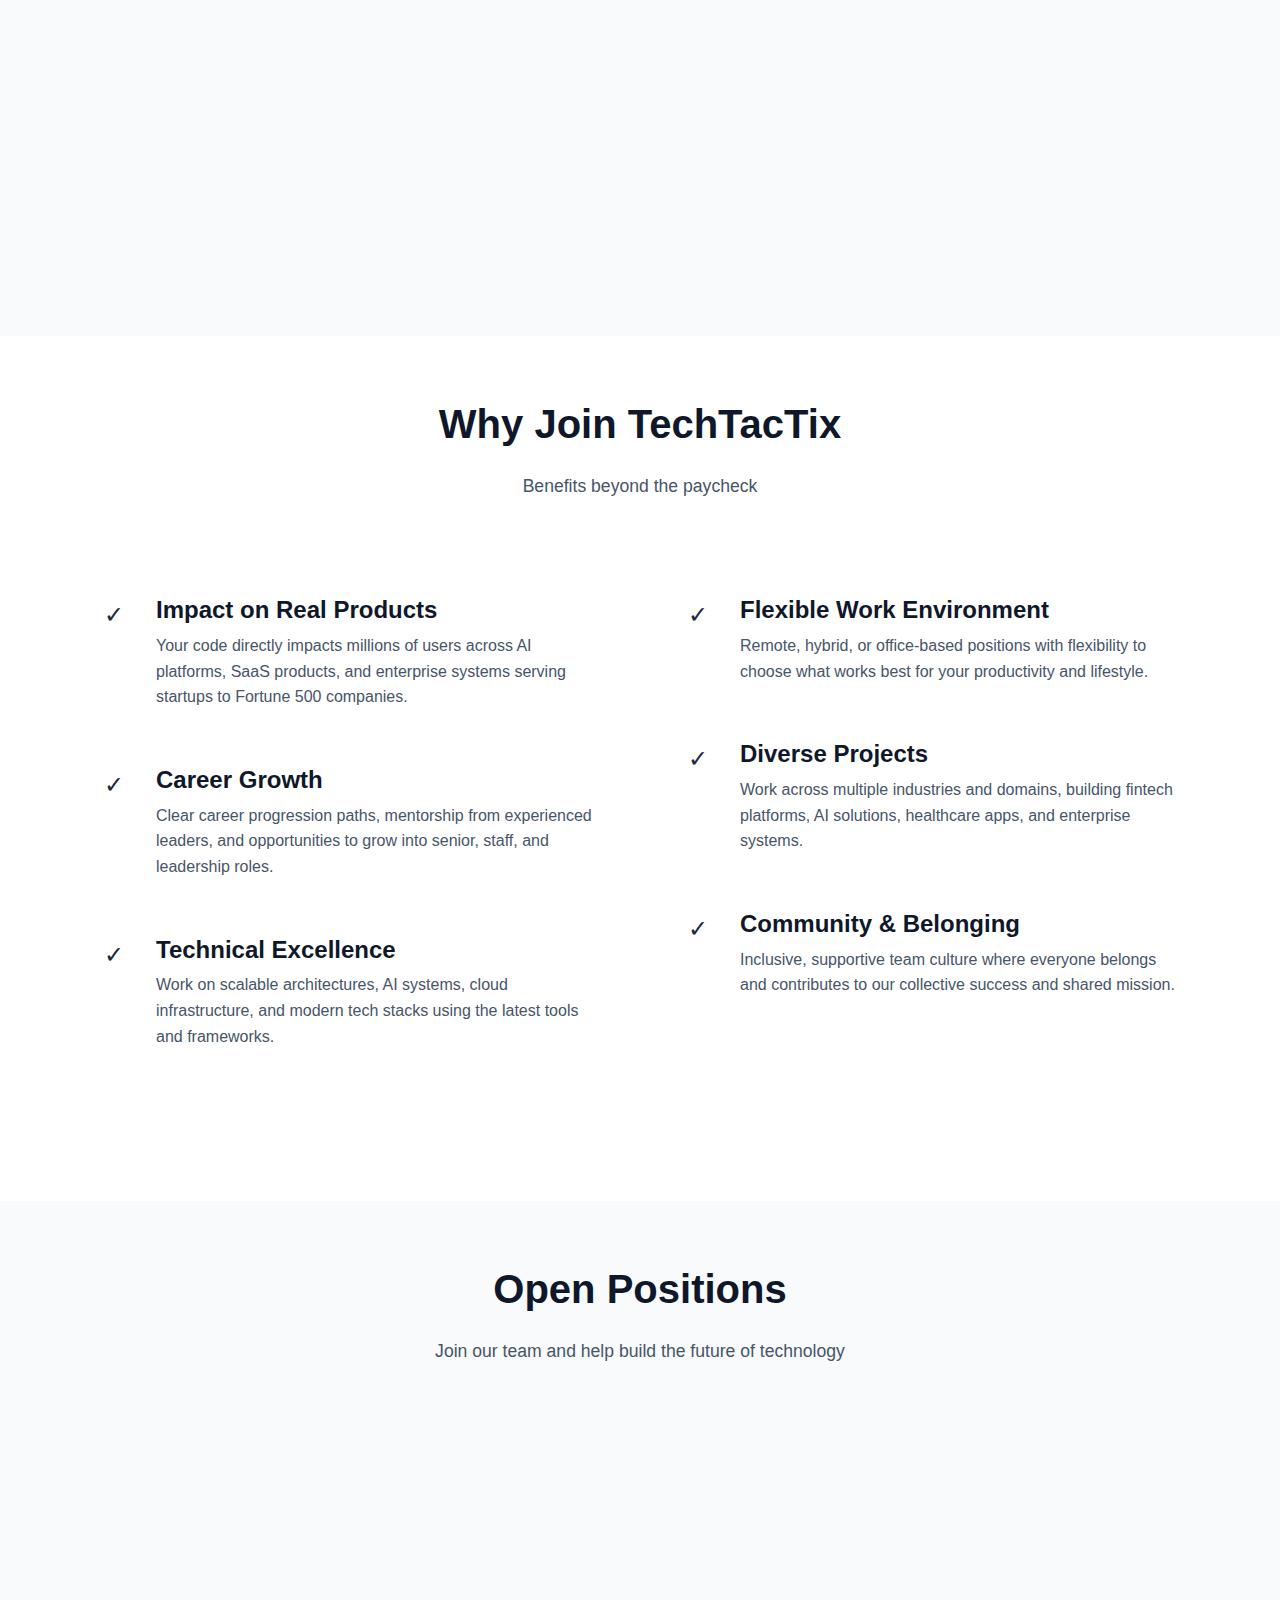
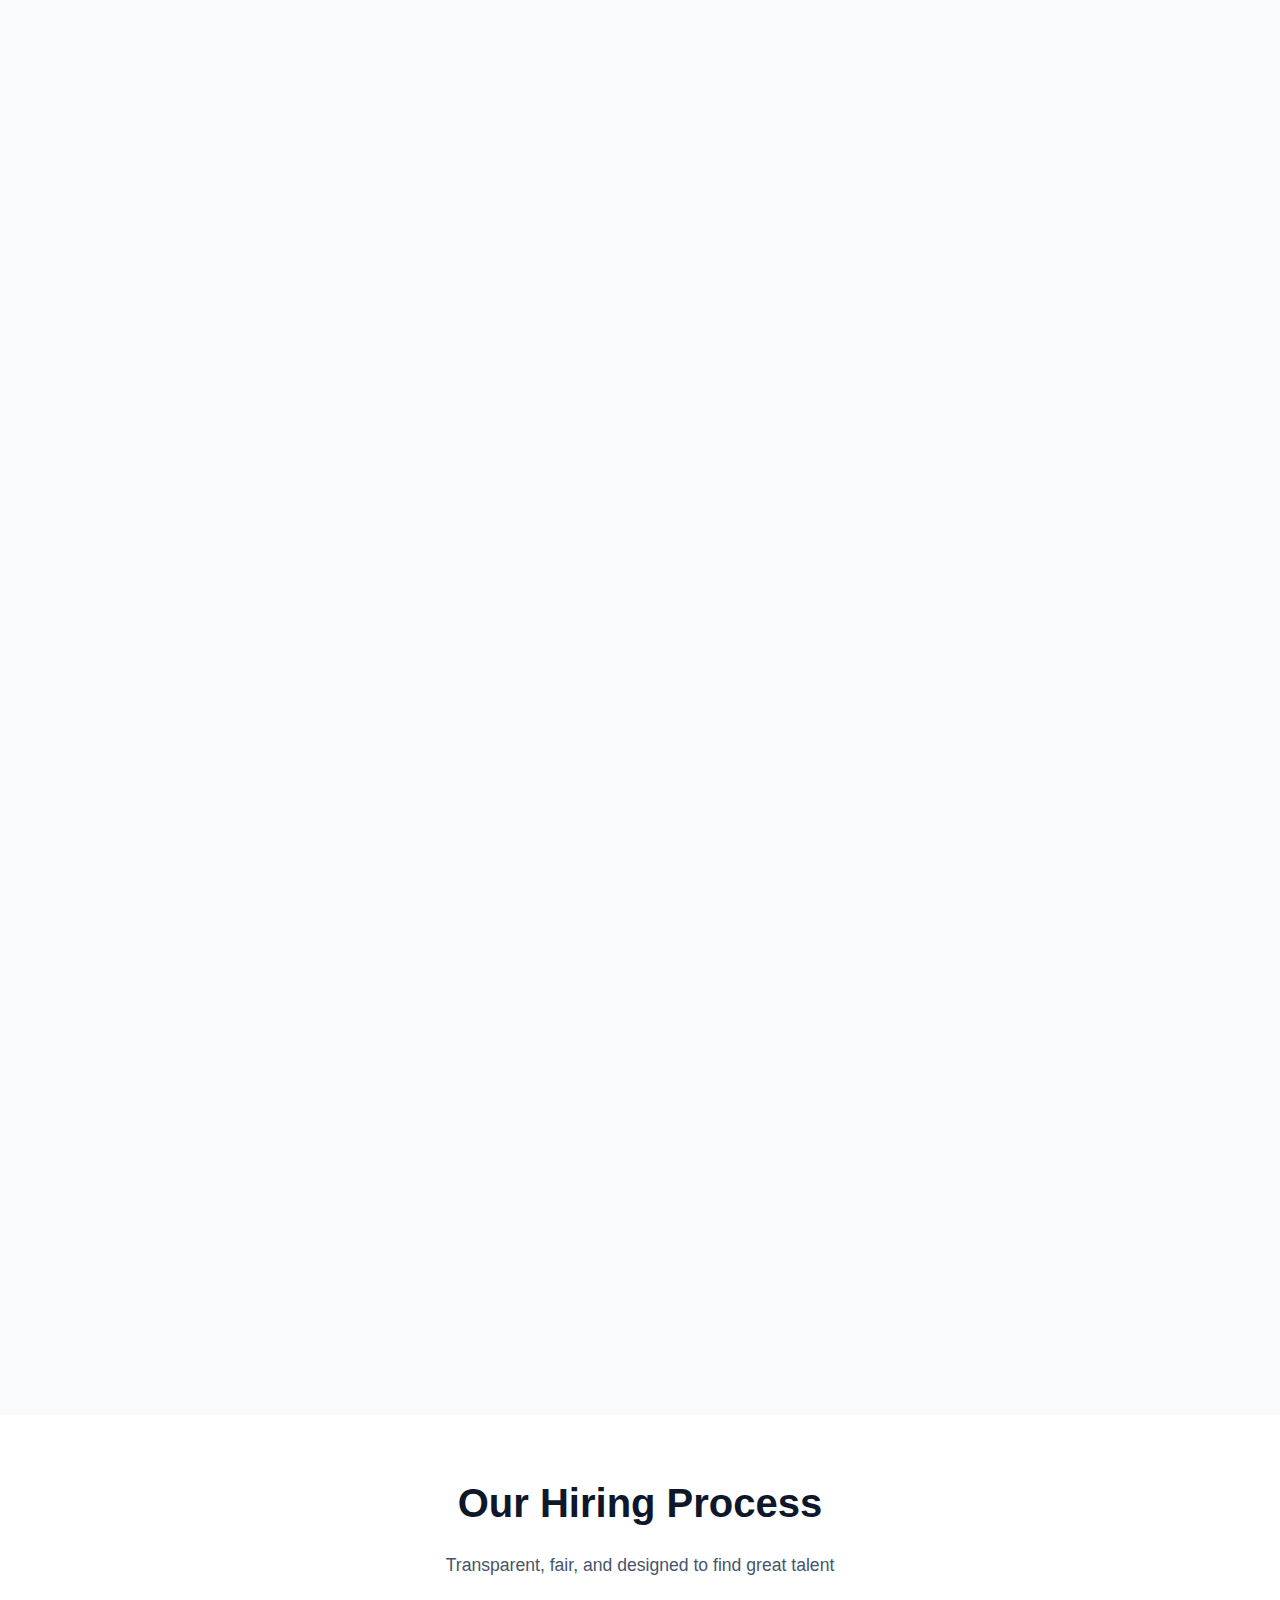
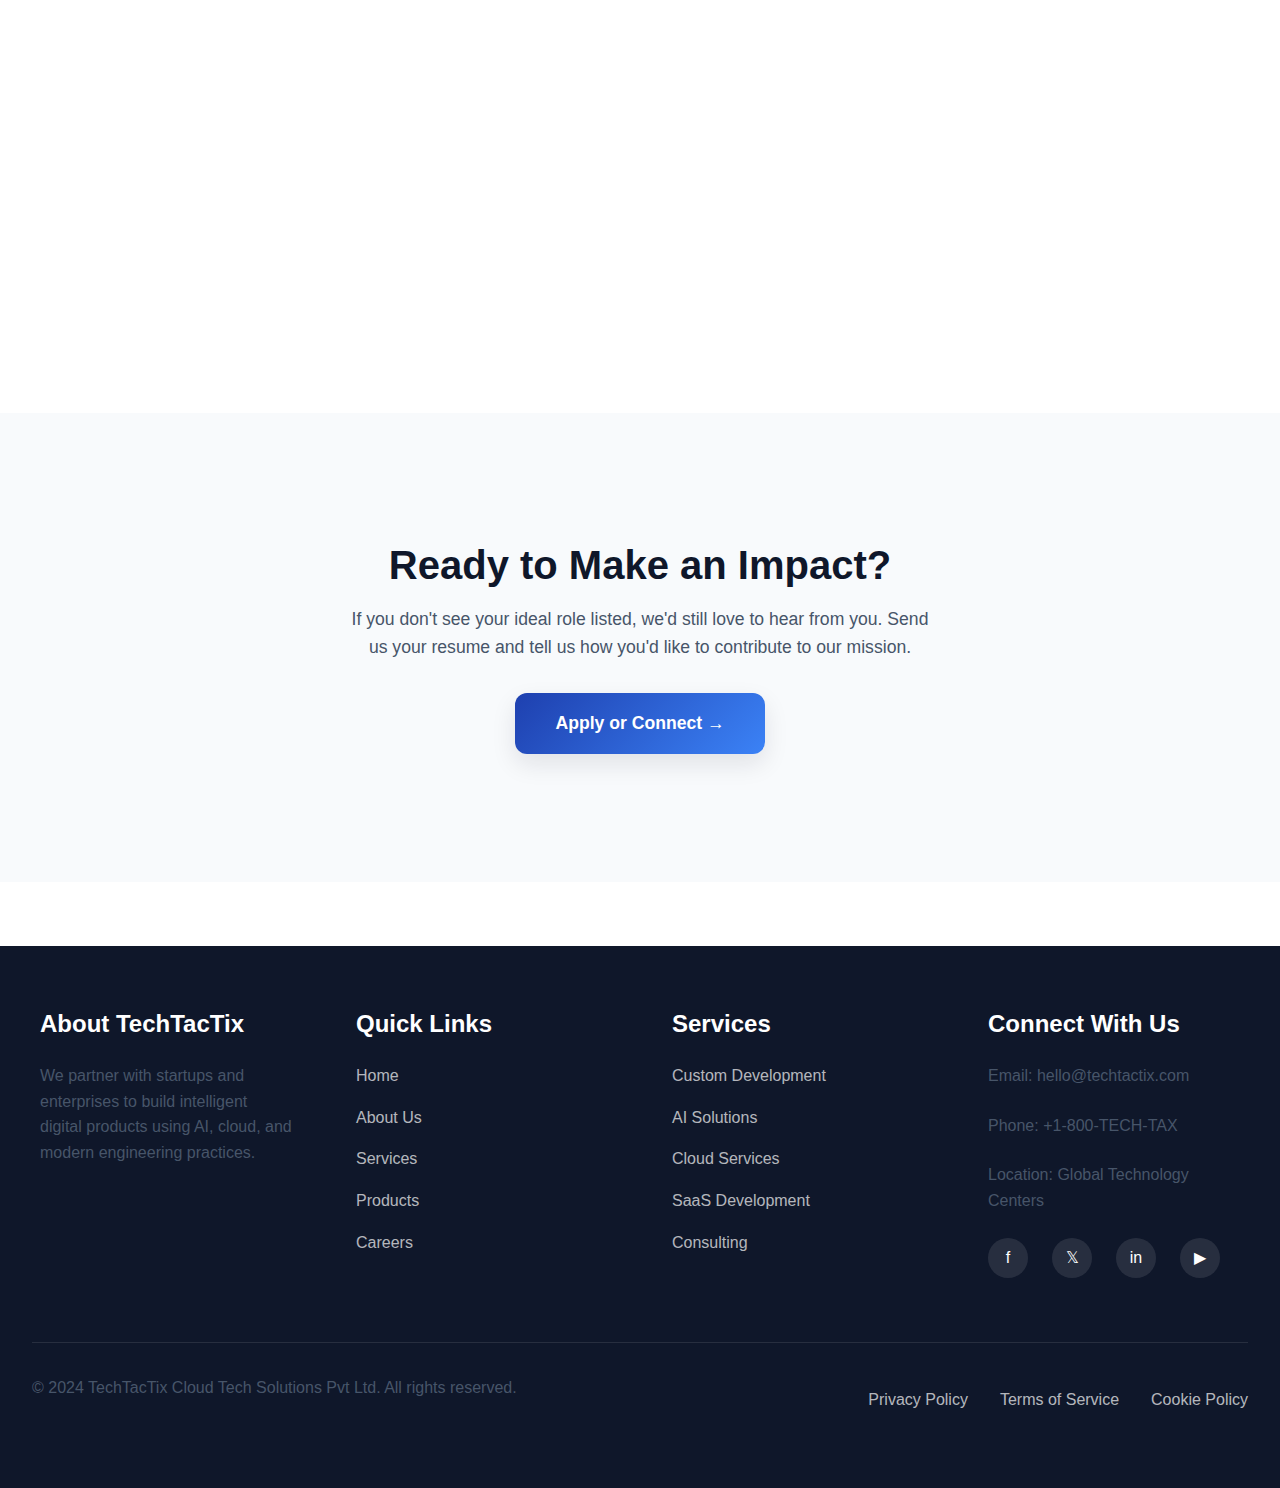
<file: careers.html>
<!DOCTYPE html>
<html lang="en">
<head>
  <meta charset="UTF-8">
  <meta name="viewport" content="width=device-width, initial-scale=1.0">
  <meta name="description" content="Careers at TechTacTix - Join our engineering-driven culture and grow with a global technology consulting firm.">
  <meta name="keywords" content="careers, jobs, engineering jobs, tech jobs, software engineer jobs, career opportunities">
  <title>Careers - Join TechTacTix Team</title>
  <link rel="stylesheet" href="/css/style.css">
</head>
<body>
  <!-- ===== HEADER & NAVIGATION ===== -->
  <header>
    <nav class="container">
      <div class="logo">
        <div class="logo-icon">⚡</div>
        <span>TechTacTix</span>
      </div>
      <ul class="nav-links">
        <li><a href="/index.html">Home</a></li>
        <li><a href="/about.html">About</a></li>
        <li><a href="/services.html">Services</a></li>
        <li><a href="/products.html">Products</a></li>
        <li><a href="/industries.html">Industries</a></li>
        <li><a href="/careers.html" class="active">Careers</a></li>
        <li><a href="/contact.html">Contact</a></li>
        <li><a href="/consultation.html" class="cta-button">Book Consultation</a></li>
      </ul>
      <div class="hamburger">
        <span></span>
        <span></span>
        <span></span>
      </div>
    </nav>
  </header>

  <!-- ===== HERO SECTION ===== -->
  <section class="hero">
    <div class="hero-content">
      <h1>Build Your Career with TechTacTix</h1>
      <p>Join a globally distributed team of talented engineers, designers, and product leaders passionate about building world-class technology products that solve real business challenges.</p>
      <div class="hero-buttons">
        <button class="btn-primary" onclick="document.getElementById('jobs').scrollIntoView({behavior: 'smooth'})">View Open Roles →</button>
        <button class="btn-secondary" onclick="navigateTo('/contact.html')">Get in Touch →</button>
      </div>
    </div>
    <div class="hero-visual">
      <div class="hero-gradient-box"></div>
    </div>
  </section>

  <!-- ===== CULTURE & VALUES ===== -->
  <section class="alternate">
    <div class="container">
      <div class="section-header">
        <h2>Our Engineering Culture</h2>
        <p>Where innovation, excellence, and personal growth thrive</p>
      </div>
      <div class="grid grid-3">
        <div class="card fade-in">
          <div class="card-icon">🧠</div>
          <h3>Learning-Driven</h3>
          <p>We invest in continuous learning through training budgets, conference attendance, skill development programs, and mentorship from senior engineers.</p>
        </div>
        <div class="card fade-in">
          <div class="card-icon">🚀</div>
          <h3>Innovation Mindset</h3>
          <p>You'll work on cutting-edge technologies, experiment with new frameworks, and have opportunities to shape the direction of exciting projects.</p>
        </div>
        <div class="card fade-in">
          <div class="card-icon">🤝</div>
          <h3>Collaborative Teams</h3>
          <p>We believe great software is built by great teams. Cross-functional collaboration, pair programming, and knowledge sharing are core to our culture.</p>
        </div>
        <div class="card fade-in">
          <div class="card-icon">⚖️</div>
          <h3>Work-Life Balance</h3>
          <p>Flexible schedules, remote work options, and a genuinely supportive environment where personal well-being is prioritized alongside professional growth.</p>
        </div>
        <div class="card fade-in">
          <div class="card-icon">💰</div>
          <h3>Competitive Compensation</h3>
          <p>Market-competitive salaries, performance bonuses, equity programs, comprehensive health benefits, and retirement planning supporting your financial security.</p>
        </div>
        <div class="card fade-in">
          <div class="card-icon">🌍</div>
          <h3>Global Diversity</h3>
          <p>A diverse, inclusive team spanning 12 countries with different perspectives, backgrounds, and ideas that strengthen our products and culture.</p>
        </div>
      </div>
    </div>
  </section>

  <!-- ===== WHY JOIN ===== -->
  <section>
    <div class="container">
      <div class="section-header">
        <h2>Why Join TechTacTix</h2>
        <p>Benefits beyond the paycheck</p>
      </div>
      <div class="grid grid-2">
        <div style="padding: var(--spacing-lg);">
          <div style="display: flex; gap: var(--spacing-lg); margin-bottom: var(--spacing-lg); align-items: flex-start;">
            <div style="font-size: 1.5rem;">✓</div>
            <div>
              <h4 style="margin-bottom: 0.5rem;">Impact on Real Products</h4>
              <p style="color: var(--text-gray);">Your code directly impacts millions of users across AI platforms, SaaS products, and enterprise systems serving startups to Fortune 500 companies.</p>
            </div>
          </div>
          <div style="display: flex; gap: var(--spacing-lg); margin-bottom: var(--spacing-lg); align-items: flex-start;">
            <div style="font-size: 1.5rem;">✓</div>
            <div>
              <h4 style="margin-bottom: 0.5rem;">Career Growth</h4>
              <p style="color: var(--text-gray);">Clear career progression paths, mentorship from experienced leaders, and opportunities to grow into senior, staff, and leadership roles.</p>
            </div>
          </div>
          <div style="display: flex; gap: var(--spacing-lg); margin-bottom: var(--spacing-lg); align-items: flex-start;">
            <div style="font-size: 1.5rem;">✓</div>
            <div>
              <h4 style="margin-bottom: 0.5rem;">Technical Excellence</h4>
              <p style="color: var(--text-gray);">Work on scalable architectures, AI systems, cloud infrastructure, and modern tech stacks using the latest tools and frameworks.</p>
            </div>
          </div>
        </div>
        <div style="padding: var(--spacing-lg);">
          <div style="display: flex; gap: var(--spacing-lg); margin-bottom: var(--spacing-lg); align-items: flex-start;">
            <div style="font-size: 1.5rem;">✓</div>
            <div>
              <h4 style="margin-bottom: 0.5rem;">Flexible Work Environment</h4>
              <p style="color: var(--text-gray);">Remote, hybrid, or office-based positions with flexibility to choose what works best for your productivity and lifestyle.</p>
            </div>
          </div>
          <div style="display: flex; gap: var(--spacing-lg); margin-bottom: var(--spacing-lg); align-items: flex-start;">
            <div style="font-size: 1.5rem;">✓</div>
            <div>
              <h4 style="margin-bottom: 0.5rem;">Diverse Projects</h4>
              <p style="color: var(--text-gray);">Work across multiple industries and domains, building fintech platforms, AI solutions, healthcare apps, and enterprise systems.</p>
            </div>
          </div>
          <div style="display: flex; gap: var(--spacing-lg); margin-bottom: var(--spacing-lg); align-items: flex-start;">
            <div style="font-size: 1.5rem;">✓</div>
            <div>
              <h4 style="margin-bottom: 0.5rem;">Community & Belonging</h4>
              <p style="color: var(--text-gray);">Inclusive, supportive team culture where everyone belongs and contributes to our collective success and shared mission.</p>
            </div>
          </div>
        </div>
      </div>
    </div>
  </section>

  <!-- ===== OPEN ROLES ===== -->
  <section id="jobs" class="alternate">
    <div class="container">
      <div class="section-header">
        <h2>Open Positions</h2>
        <p>Join our team and help build the future of technology</p>
      </div>
      <div class="grid grid-2" style="gap: var(--spacing-2xl);">

        <!-- Senior Full Stack Engineer -->
        <div class="card fade-in">
          <h3>Senior Full Stack Engineer</h3>
          <p style="color: var(--primary-blue); font-weight: 600; margin-bottom: 1rem;">🌍 Remote • Full-time • $120K - $160K</p>
          <p><strong>About the role:</strong> Lead development of scalable web and mobile applications using React, Node.js, and cloud technologies. Mentor junior engineers and contribute to architectural decisions.</p>
          <p style="margin-top: 1rem;"><strong>Requirements:</strong></p>
          <ul style="list-style: none; color: var(--text-gray); line-height: 1.8; margin-top: 0.5rem;">
            <li>✓ 5+ years full-stack development experience</li>
            <li>✓ Proficiency in React, Node.js, and databases</li>
            <li>✓ Experience with AWS or cloud platforms</li>
            <li>✓ Strong problem-solving and communication</li>
          </ul>
          <button class="btn-primary" onclick="navigateTo('/contact.html')" style="width: 100%; margin-top: 1.5rem; justify-content: center;">Apply Now →</button>
        </div>

        <!-- AI/ML Engineer -->
        <div class="card fade-in">
          <h3>AI/Machine Learning Engineer</h3>
          <p style="color: var(--primary-blue); font-weight: 600; margin-bottom: 1rem;">🌍 Remote • Full-time • $130K - $180K</p>
          <p><strong>About the role:</strong> Build AI models, implement machine learning solutions, and develop intelligent features that power our SaaS products and enterprise platforms.</p>
          <p style="margin-top: 1rem;"><strong>Requirements:</strong></p>
          <ul style="list-style: none; color: var(--text-gray); line-height: 1.8; margin-top: 0.5rem;">
            <li>✓ 4+ years ML/AI experience</li>
            <li>✓ Expertise in Python, TensorFlow, PyTorch</li>
            <li>✓ Experience with LLMs and transformers</li>
            <li>✓ Production ML deployment experience</li>
          </ul>
          <button class="btn-primary" onclick="navigateTo('/contact.html')" style="width: 100%; margin-top: 1.5rem; justify-content: center;">Apply Now →</button>
        </div>

        <!-- DevOps/Cloud Engineer -->
        <div class="card fade-in">
          <h3>DevOps & Cloud Engineer</h3>
          <p style="color: var(--primary-blue); font-weight: 600; margin-bottom: 1rem;">🌍 Remote • Full-time • $110K - $150K</p>
          <p><strong>About the role:</strong> Design and maintain cloud infrastructure, implement CI/CD pipelines, containerization, and ensure reliability and scalability of our platforms across AWS, Azure, and GCP.</p>
          <p style="margin-top: 1rem;"><strong>Requirements:</strong></p>
          <ul style="list-style: none; color: var(--text-gray); line-height: 1.8; margin-top: 0.5rem;">
            <li>✓ 4+ years DevOps/Cloud experience</li>
            <li>✓ Kubernetes and Docker expertise</li>
            <li>✓ IaC tools (Terraform, CloudFormation)</li>
            <li>✓ CI/CD pipeline design experience</li>
          </ul>
          <button class="btn-primary" onclick="navigateTo('/contact.html')" style="width: 100%; margin-top: 1.5rem; justify-content: center;">Apply Now →</button>
        </div>

        <!-- Product Manager -->
        <div class="card fade-in">
          <h3>Senior Product Manager</h3>
          <p style="color: var(--primary-blue); font-weight: 600; margin-bottom: 1rem;">🌍 Remote • Full-time • $100K - $140K</p>
          <p><strong>About the role:</strong> Drive product strategy, define roadmaps, and work cross-functionally with engineering and design to build products that customers love.</p>
          <p style="margin-top: 1rem;"><strong>Requirements:</strong></p>
          <ul style="list-style: none; color: var(--text-gray); line-height: 1.8; margin-top: 0.5rem;">
            <li>✓ 5+ years product management experience</li>
            <li>✓ B2B SaaS or enterprise software background</li>
            <li>✓ Data-driven decision making</li>
            <li>✓ Cross-functional leadership experience</li>
          </ul>
          <button class="btn-primary" onclick="navigateTo('/contact.html')" style="width: 100%; margin-top: 1.5rem; justify-content: center;">Apply Now →</button>
        </div>

        <!-- UX/UI Designer -->
        <div class="card fade-in">
          <h3>UX/UI Designer</h3>
          <p style="color: var(--primary-blue); font-weight: 600; margin-bottom: 1rem;">🌍 Remote • Full-time • $80K - $120K</p>
          <p><strong>About the role:</strong> Create beautiful, intuitive interfaces for our products. Lead design systems, conduct user research, and drive design excellence across all platforms.</p>
          <p style="margin-top: 1rem;"><strong>Requirements:</strong></p>
          <ul style="list-style: none; color: var(--text-gray); line-height: 1.8; margin-top: 0.5rem;">
            <li>✓ 4+ years UX/UI design experience</li>
            <li>✓ Figma and design systems expertise</li>
            <li>✓ User research and usability testing</li>
            <li>✓ Portfolio demonstrating excellent design</li>
          </ul>
          <button class="btn-primary" onclick="navigateTo('/contact.html')" style="width: 100%; margin-top: 1.5rem; justify-content: center;">Apply Now →</button>
        </div>

        <!-- Solutions Architect -->
        <div class="card fade-in">
          <h3>Solutions Architect</h3>
          <p style="color: var(--primary-blue); font-weight: 600; margin-bottom: 1rem;">🌍 Remote • Full-time • $110K - $150K</p>
          <p><strong>About the role:</strong> Partner with clients to design technical solutions that meet their business requirements. Guide implementation and ensure successful delivery.</p>
          <p style="margin-top: 1rem;"><strong>Requirements:</strong></p>
          <ul style="list-style: none; color: var(--text-gray); line-height: 1.8; margin-top: 0.5rem;">
            <li>✓ 6+ years software architecture experience</li>
            <li>✓ Enterprise software knowledge</li>
            <li>✓ Strong communication skills</li>
            <li>✓ Cloud architecture expertise</li>
          </ul>
          <button class="btn-primary" onclick="navigateTo('/contact.html')" style="width: 100%; margin-top: 1.5rem; justify-content: center;">Apply Now →</button>
        </div>
      </div>
    </div>
  </section>

  <!-- ===== APPLICATION PROCESS ===== -->
  <section>
    <div class="container">
      <div class="section-header">
        <h2>Our Hiring Process</h2>
        <p>Transparent, fair, and designed to find great talent</p>
      </div>
      <div class="grid grid-4">
        <div class="card fade-in" style="text-align: center;">
          <div class="feature-number" style="margin: 0 auto var(--spacing-lg);">1</div>
          <h4>Application</h4>
          <p style="color: var(--text-gray); margin: 0;">Submit your resume and cover letter through our portal.</p>
        </div>
        <div class="card fade-in" style="text-align: center;">
          <div class="feature-number" style="margin: 0 auto var(--spacing-lg);">2</div>
          <h4>Initial Screening</h4>
          <p style="color: var(--text-gray); margin: 0;">Our team reviews applications and conducts brief phone screening.</p>
        </div>
        <div class="card fade-in" style="text-align: center;">
          <div class="feature-number" style="margin: 0 auto var(--spacing-lg);">3</div>
          <h4>Technical Interview</h4>
          <p style="color: var(--text-gray); margin: 0;">Deep-dive technical assessment relevant to the role.</p>
        </div>
        <div class="card fade-in" style="text-align: center;">
          <div class="feature-number" style="margin: 0 auto var(--spacing-lg);">4</div>
          <h4>Final Round</h4>
          <p style="color: var(--text-gray); margin: 0;">Meet team members and discuss cultural fit and goals.</p>
        </div>
      </div>
    </div>
  </section>

  <!-- ===== CTA SECTION ===== -->
  <section id="cta" class="alternate">
    <div class="container" style="text-align: center; padding: 4rem var(--spacing-lg);">
      <h2 style="margin-bottom: 1rem;">Ready to Make an Impact?</h2>
      <p style="font-size: 1.1rem; color: var(--text-gray); margin-bottom: 2rem; max-width: 600px; margin-left: auto; margin-right: auto;">If you don't see your ideal role listed, we'd still love to hear from you. Send us your resume and tell us how you'd like to contribute to our mission.</p>
      <button class="btn-primary" onclick="navigateTo('/contact.html')" style="font-size: 1.1rem; padding: 1.25rem 2.5rem;">Apply or Connect →</button>
    </div>
  </section>

  <!-- ===== FOOTER ===== -->
  <footer>
    <div class="footer-content">
      <div class="footer-section">
        <h4>About TechTacTix</h4>
        <p>We partner with startups and enterprises to build intelligent digital products using AI, cloud, and modern engineering practices.</p>
      </div>
      <div class="footer-section">
        <h4>Quick Links</h4>
        <ul>
          <li><a href="/index.html">Home</a></li>
          <li><a href="/about.html">About Us</a></li>
          <li><a href="/services.html">Services</a></li>
          <li><a href="/products.html">Products</a></li>
          <li><a href="/careers.html">Careers</a></li>
        </ul>
      </div>
      <div class="footer-section">
        <h4>Services</h4>
        <ul>
          <li><a href="/services.html">Custom Development</a></li>
          <li><a href="/services.html">AI Solutions</a></li>
          <li><a href="/services.html">Cloud Services</a></li>
          <li><a href="/services.html">SaaS Development</a></li>
          <li><a href="/services.html">Consulting</a></li>
        </ul>
      </div>
      <div class="footer-section">
        <h4>Connect With Us</h4>
        <p>Email: hello@techtactix.com</p>
        <p>Phone: +1-800-TECH-TAX</p>
        <p>Location: Global Technology Centers</p>
        <div class="social-links">
          <div class="social-icon">f</div>
          <div class="social-icon">𝕏</div>
          <div class="social-icon">in</div>
          <div class="social-icon">▶</div>
        </div>
      </div>
    </div>
    <div class="footer-bottom">
      <p>&copy; 2024 TechTacTix Cloud Tech Solutions Pvt Ltd. All rights reserved.</p>
      <div style="display: flex; gap: var(--spacing-lg);">
        <a href="#" style="color: rgba(255, 255, 255, 0.7);">Privacy Policy</a>
        <a href="#" style="color: rgba(255, 255, 255, 0.7);">Terms of Service</a>
        <a href="#" style="color: rgba(255, 255, 255, 0.7);">Cookie Policy</a>
      </div>
    </div>
  </footer>

  <script src="/js/script.js"></script>
</body>
</html>
</file>
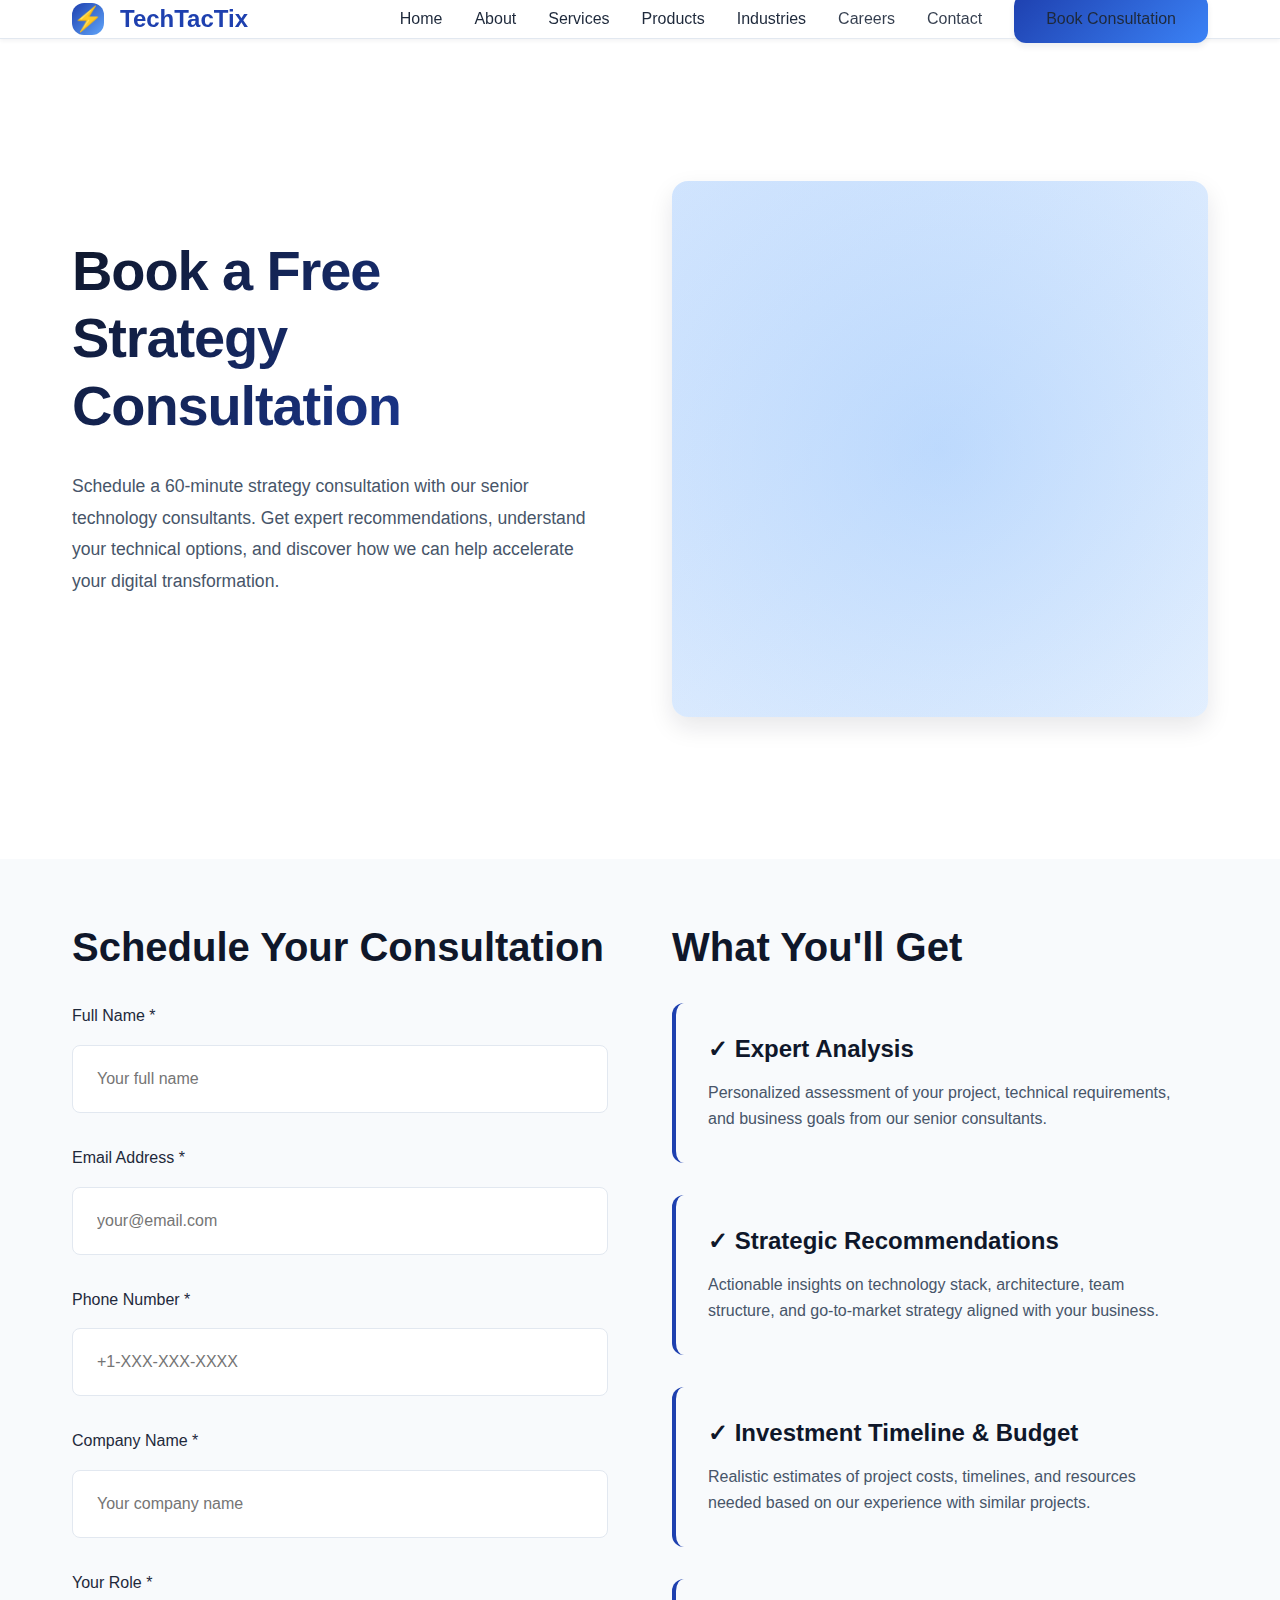
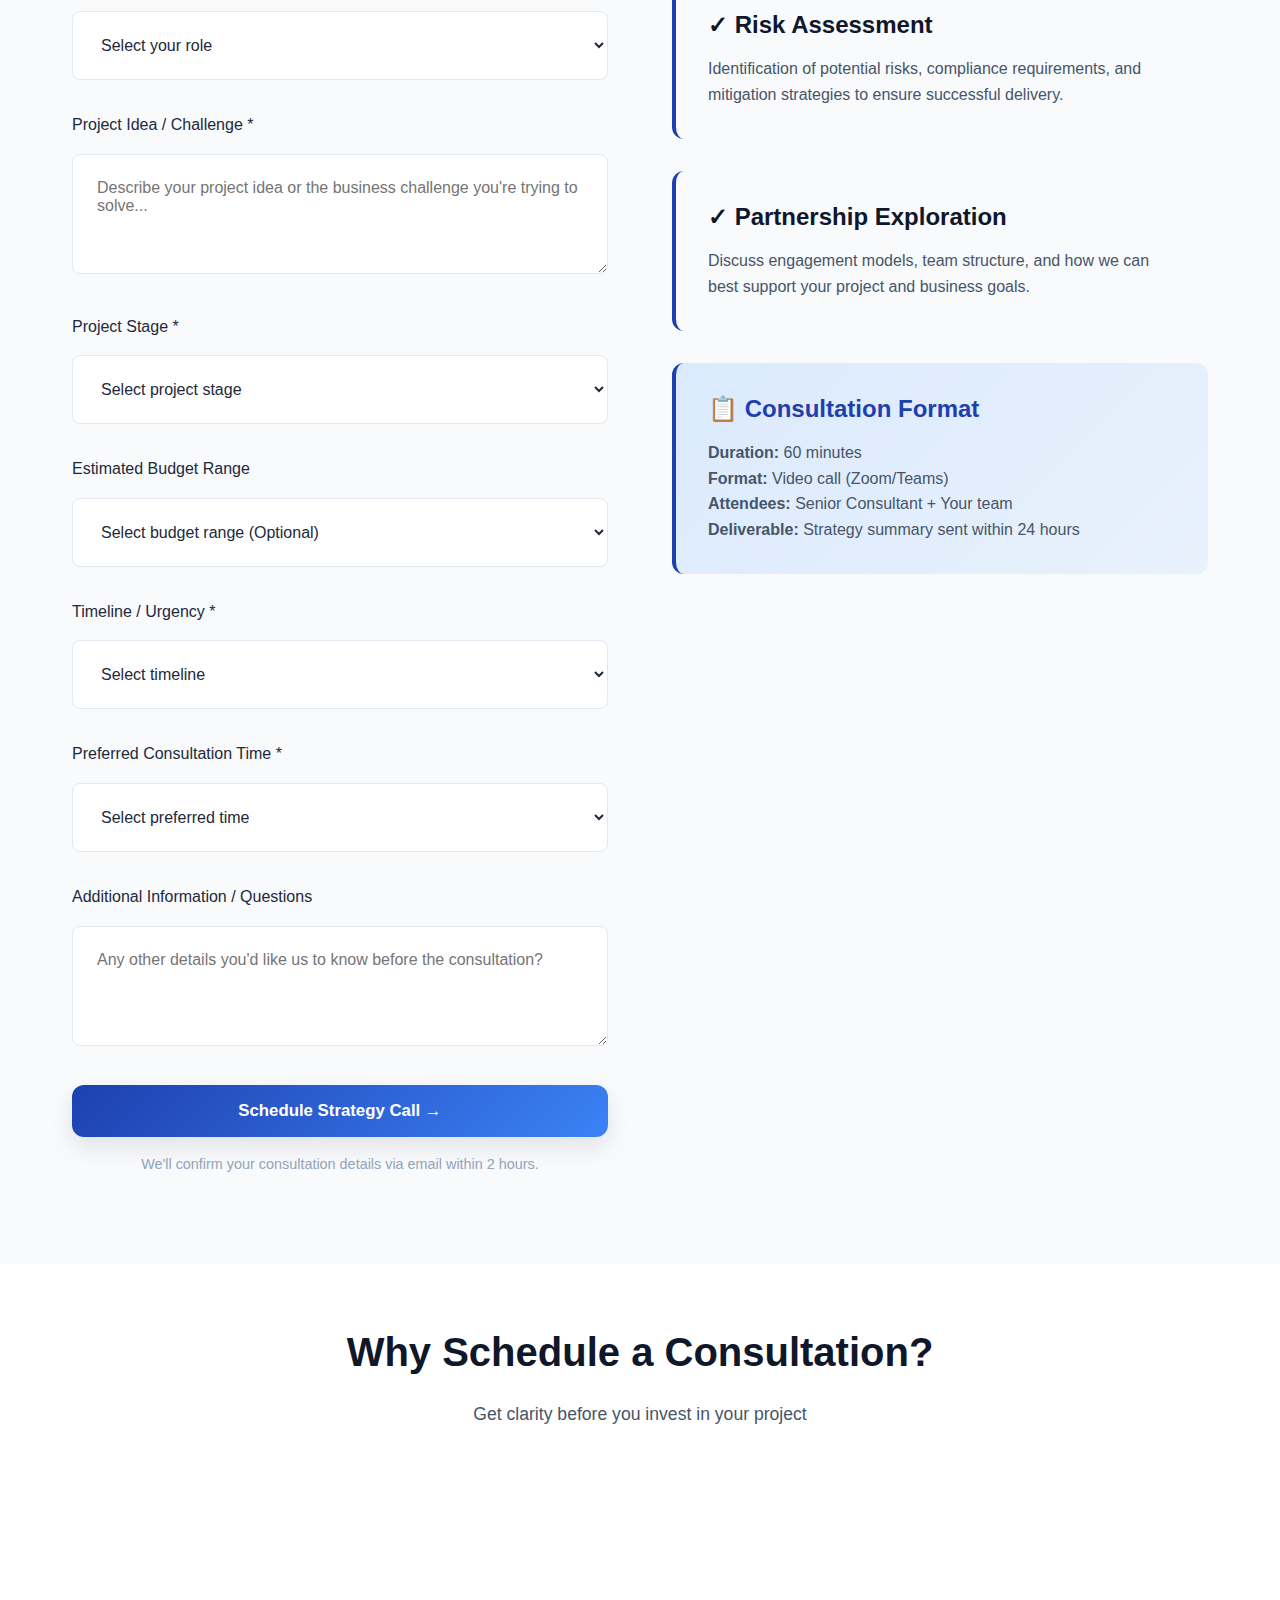
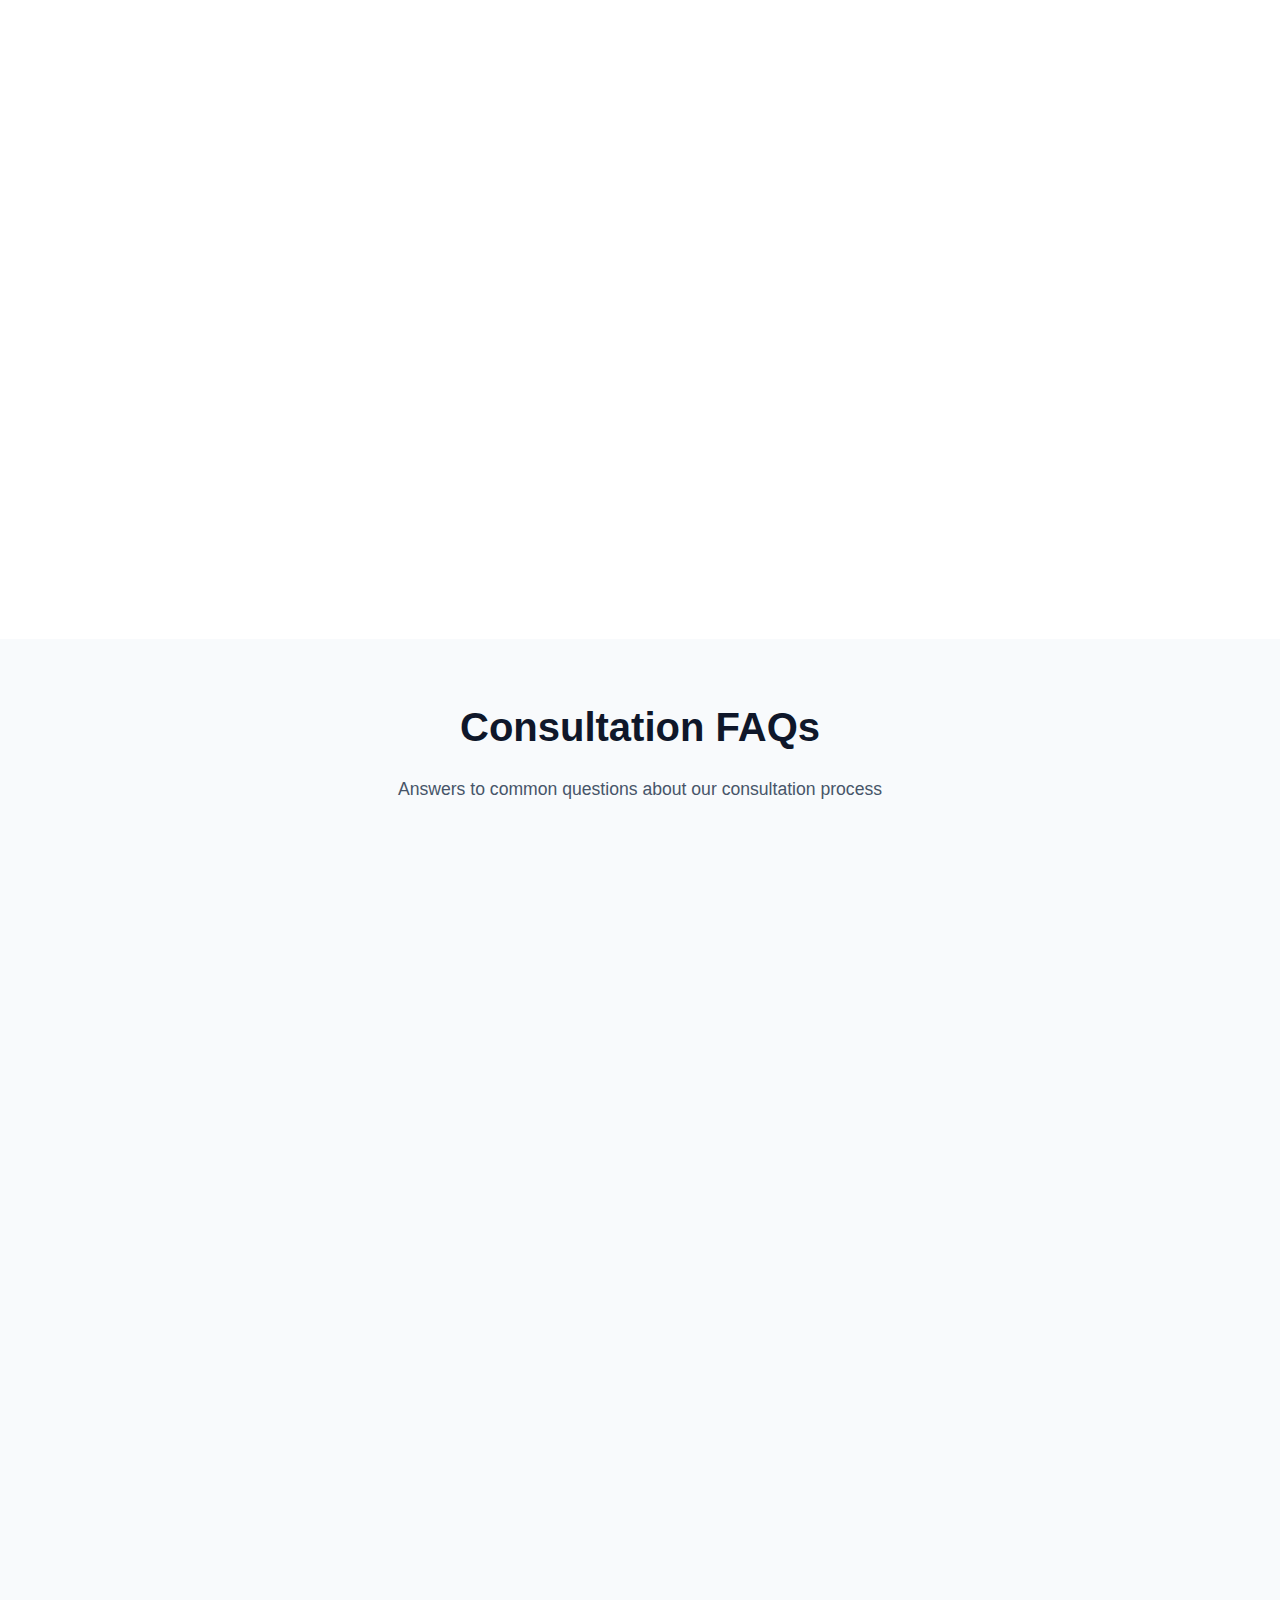
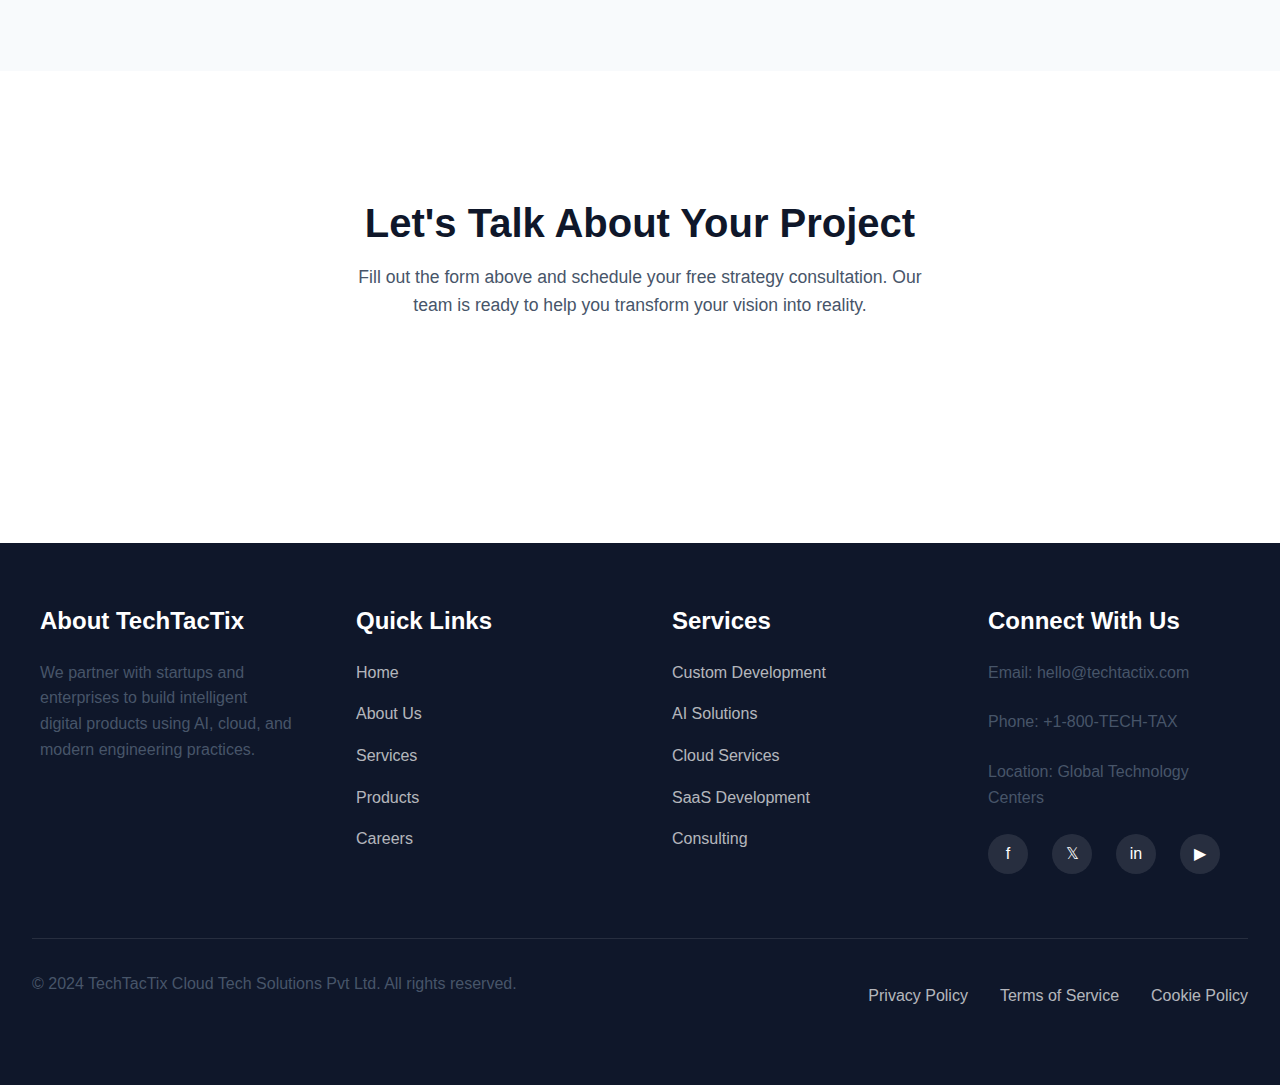
<file: consultation.html>
<!DOCTYPE html>
<html lang="en">
<head>
  <meta charset="UTF-8">
  <meta name="viewport" content="width=device-width, initial-scale=1.0">
  <meta name="description" content="Book a Free Strategy Consultation with TechTacTix - Get expert recommendations for your project.">
  <meta name="keywords" content="consultation, strategy session, expert advice, tech consulting">
  <title>Book a Consultation - TechTacTix Strategy Session</title>
  <link rel="stylesheet" href="/css/style.css">
</head>
<body>
  <!-- ===== HEADER & NAVIGATION ===== -->
  <header>
    <nav class="container">
      <div class="logo">
        <div class="logo-icon">⚡</div>
        <span>TechTacTix</span>
      </div>
      <ul class="nav-links">
        <li><a href="/index.html">Home</a></li>
        <li><a href="/about.html">About</a></li>
        <li><a href="/services.html">Services</a></li>
        <li><a href="/products.html">Products</a></li>
        <li><a href="/industries.html">Industries</a></li>
        <li><a href="/careers.html">Careers</a></li>
        <li><a href="/contact.html">Contact</a></li>
        <li><a href="/consultation.html" class="cta-button active">Book Consultation</a></li>
      </ul>
      <div class="hamburger">
        <span></span>
        <span></span>
        <span></span>
      </div>
    </nav>
  </header>

  <!-- ===== HERO SECTION ===== -->
  <section class="hero">
    <div class="hero-content">
      <h1>Book a Free Strategy Consultation</h1>
      <p>Schedule a 60-minute strategy consultation with our senior technology consultants. Get expert recommendations, understand your technical options, and discover how we can help accelerate your digital transformation.</p>
    </div>
    <div class="hero-visual">
      <div class="hero-gradient-box"></div>
    </div>
  </section>

  <!-- ===== CONSULTATION FORM ===== -->
  <section class="alternate">
    <div class="container">
      <div class="grid grid-2" style="gap: var(--spacing-2xl); align-items: start;">
        <!-- Form -->
        <div>
          <h2>Schedule Your Consultation</h2>
          <form class="fade-in">
            <div class="form-group">
              <label for="cons-name">Full Name *</label>
              <input type="text" id="cons-name" name="name" placeholder="Your full name" required>
            </div>

            <div class="form-group">
              <label for="cons-email">Email Address *</label>
              <input type="email" id="cons-email" name="email" placeholder="your@email.com" required>
            </div>

            <div class="form-group">
              <label for="cons-phone">Phone Number *</label>
              <input type="tel" id="cons-phone" name="phone" placeholder="+1-XXX-XXX-XXXX" required>
            </div>

            <div class="form-group">
              <label for="cons-company">Company Name *</label>
              <input type="text" id="cons-company" name="company" placeholder="Your company name" required>
            </div>

            <div class="form-group">
              <label for="cons-role">Your Role *</label>
              <select id="cons-role" name="role" required>
                <option value="">Select your role</option>
                <option value="ceo">CEO / Founder</option>
                <option value="cto">CTO / VP Engineering</option>
                <option value="pm">Product Manager</option>
                <option value="pm-lead">Product/Tech Lead</option>
                <option value="business">Business Development</option>
                <option value="other">Other</option>
              </select>
            </div>

            <div class="form-group">
              <label for="cons-project">Project Idea / Challenge *</label>
              <textarea id="cons-project" name="project_idea" placeholder="Describe your project idea or the business challenge you're trying to solve..." required></textarea>
            </div>

            <div class="form-group">
              <label for="cons-stage">Project Stage *</label>
              <select id="cons-stage" name="stage" required>
                <option value="">Select project stage</option>
                <option value="ideation">Ideation / Concept</option>
                <option value="early">Early Stage / MVP</option>
                <option value="scaling">Scaling / Growth</option>
                <option value="transformation">Digital Transformation</option>
                <option value="optimization">Optimization / Redesign</option>
              </select>
            </div>

            <div class="form-group">
              <label for="cons-budget">Estimated Budget Range</label>
              <select id="cons-budget" name="budget">
                <option value="">Select budget range (Optional)</option>
                <option value="0-50">$0 - $50K</option>
                <option value="50-100">$50K - $100K</option>
                <option value="100-250">$100K - $250K</option>
                <option value="250-500">$250K - $500K</option>
                <option value="500-1m">$500K - $1M</option>
                <option value="1m+">$1M+</option>
              </select>
            </div>

            <div class="form-group">
              <label for="cons-timeline">Timeline / Urgency *</label>
              <select id="cons-timeline" name="timeline" required>
                <option value="">Select timeline</option>
                <option value="immediate">Immediate (Next 30 days)</option>
                <option value="q1">Q1 2024</option>
                <option value="q2">Q2 2024</option>
                <option value="q3">Q3 2024</option>
                <option value="flexible">Flexible / Exploring</option>
              </select>
            </div>

            <div class="form-group">
              <label for="cons-preferred-time">Preferred Consultation Time *</label>
              <select id="cons-preferred-time" name="preferred_time" required>
                <option value="">Select preferred time</option>
                <option value="morning">Morning (9 AM - 12 PM EST)</option>
                <option value="afternoon">Afternoon (12 PM - 3 PM EST)</option>
                <option value="late">Late Afternoon (3 PM - 6 PM EST)</option>
                <option value="flexible">Flexible - Best time for you</option>
              </select>
            </div>

            <div class="form-group">
              <label for="cons-message">Additional Information / Questions</label>
              <textarea id="cons-message" name="message" placeholder="Any other details you'd like us to know before the consultation?"></textarea>
            </div>

            <button type="submit" class="btn-primary" style="width: 100%; justify-content: center; font-size: 1.05rem;">Schedule Strategy Call →</button>
            <p style="color: var(--text-light-gray); font-size: 0.9rem; margin-top: 1rem; text-align: center;">We'll confirm your consultation details via email within 2 hours.</p>
          </form>
        </div>

        <!-- Benefits & Info -->
        <div class="fade-in">
          <h2>What You'll Get</h2>
          <div style="margin-bottom: var(--spacing-lg); padding: var(--spacing-lg); background: var(--bg-light-gray); border-radius: var(--radius-lg); border-left: 4px solid var(--primary-blue);">
            <h4 style="margin-bottom: var(--spacing-sm);">✓ Expert Analysis</h4>
            <p style="color: var(--text-gray); margin: 0;">Personalized assessment of your project, technical requirements, and business goals from our senior consultants.</p>
          </div>

          <div style="margin-bottom: var(--spacing-lg); padding: var(--spacing-lg); background: var(--bg-light-gray); border-radius: var(--radius-lg); border-left: 4px solid var(--primary-blue);">
            <h4 style="margin-bottom: var(--spacing-sm);">✓ Strategic Recommendations</h4>
            <p style="color: var(--text-gray); margin: 0;">Actionable insights on technology stack, architecture, team structure, and go-to-market strategy aligned with your business.</p>
          </div>

          <div style="margin-bottom: var(--spacing-lg); padding: var(--spacing-lg); background: var(--bg-light-gray); border-radius: var(--radius-lg); border-left: 4px solid var(--primary-blue);">
            <h4 style="margin-bottom: var(--spacing-sm);">✓ Investment Timeline & Budget</h4>
            <p style="color: var(--text-gray); margin: 0;">Realistic estimates of project costs, timelines, and resources needed based on our experience with similar projects.</p>
          </div>

          <div style="margin-bottom: var(--spacing-lg); padding: var(--spacing-lg); background: var(--bg-light-gray); border-radius: var(--radius-lg); border-left: 4px solid var(--primary-blue);">
            <h4 style="margin-bottom: var(--spacing-sm);">✓ Risk Assessment</h4>
            <p style="color: var(--text-gray); margin: 0;">Identification of potential risks, compliance requirements, and mitigation strategies to ensure successful delivery.</p>
          </div>

          <div style="margin-bottom: var(--spacing-lg); padding: var(--spacing-lg); background: var(--bg-light-gray); border-radius: var(--radius-lg); border-left: 4px solid var(--primary-blue);">
            <h4 style="margin-bottom: var(--spacing-sm);">✓ Partnership Exploration</h4>
            <p style="color: var(--text-gray); margin: 0;">Discuss engagement models, team structure, and how we can best support your project and business goals.</p>
          </div>

          <div style="padding: var(--spacing-lg); background: linear-gradient(135deg, var(--soft-blue), rgba(96, 165, 250, 0.1)); border-radius: var(--radius-lg); border-left: 4px solid var(--primary-blue);">
            <h4 style="color: var(--primary-blue); margin-bottom: var(--spacing-sm);">📋 Consultation Format</h4>
            <p style="color: var(--text-gray); margin: 0;">
              <strong>Duration:</strong> 60 minutes<br>
              <strong>Format:</strong> Video call (Zoom/Teams)<br>
              <strong>Attendees:</strong> Senior Consultant + Your team<br>
              <strong>Deliverable:</strong> Strategy summary sent within 24 hours
            </p>
          </div>
        </div>
      </div>
    </div>
  </section>

  <!-- ===== WHY CONSULT ===== -->
  <section>
    <div class="container">
      <div class="section-header">
        <h2>Why Schedule a Consultation?</h2>
        <p>Get clarity before you invest in your project</p>
      </div>
      <div class="grid grid-3">
        <div class="card fade-in">
          <div class="card-icon">🎯</div>
          <h3>Align on Strategy</h3>
          <p>Ensure your technical strategy is aligned with business goals and market opportunities before major investment.</p>
        </div>
        <div class="card fade-in">
          <div class="card-icon">💡</div>
          <h3>De-Risk Your Project</h3>
          <p>Identify potential technical and business risks early, avoiding costly mistakes and delays down the road.</p>
        </div>
        <div class="card fade-in">
          <div class="card-icon">📊</div>
          <h3>Realistic Estimates</h3>
          <p>Get accurate cost and timeline estimates based on industry expertise and proven project delivery experience.</p>
        </div>
        <div class="card fade-in">
          <div class="card-icon">🤝</div>
          <h3>Evaluate Partnership Fit</h3>
          <p>Understand how we work, our methodology, and whether we're the right partner for your specific needs.</p>
        </div>
        <div class="card fade-in">
          <div class="card-icon">🚀</div>
          <h3>Accelerate Time-to-Market</h3>
          <p>Get strategic guidance on tech choices, architecture, and approach that will shorten your path to launch.</p>
        </div>
        <div class="card fade-in">
          <div class="card-icon">💰</div>
          <h3>Optimize Budget</h3>
          <p>Make informed decisions about resource allocation and prioritization to maximize ROI on your investment.</p>
        </div>
      </div>
    </div>
  </section>

  <!-- ===== FAQ SECTION ===== -->
  <section class="alternate">
    <div class="container">
      <div class="section-header">
        <h2>Consultation FAQs</h2>
        <p>Answers to common questions about our consultation process</p>
      </div>
      <div class="grid grid-2" style="gap: var(--spacing-2xl);">
        <div class="card fade-in">
          <h4>Is the consultation really free?</h4>
          <p style="color: var(--text-gray);">Yes! Our initial 60-minute strategy consultation is completely free. No strings attached. We do this because we believe great partnerships start with great conversations.</p>
        </div>
        <div class="card fade-in">
          <h4>What if I'm just exploring ideas?</h4>
          <p style="color: var(--text-gray);">Perfect! We love working with early-stage founders and teams exploring ideas. Our consultants are experienced at helping you think through concepts and providing unbiased guidance on viability and approach.</p>
        </div>
        <div class="card fade-in">
          <h4>Do I need to prepare anything?</h4>
          <p style="color: var(--text-gray);">Not required, but helpful! If you have any documents like requirements, wireframes, competitive analysis, or previous proposals, feel free to share. However, a clear description of your challenge is usually enough.</p>
        </div>
        <div class="card fade-in">
          <h4>How soon can I schedule?</h4>
          <p style="color: var(--text-gray);">We're flexible! We can typically accommodate consultations within 2-5 business days. If you need something urgent, mention it in the form and we'll do our best to arrange a sooner time.</p>
        </div>
        <div class="card fade-in">
          <h4>What if I can't make the scheduled time?</h4>
          <p style="color: var(--text-gray);">No problem! We'll work with you to find a time that fits your schedule. Just let us know in the form or we can reschedule after confirmation. We operate across multiple time zones.</p>
        </div>
        <div class="card fade-in">
          <h4>What happens after the consultation?</h4>
          <p style="color: var(--text-gray);">After our call, we'll send you a summary of recommendations and next steps. If you'd like to move forward, we discuss engagement options. If not, you have valuable insights for your project regardless.</p>
        </div>
      </div>
    </div>
  </section>

  <!-- ===== CTA SECTION ===== -->
  <section id="cta">
    <div class="container" style="text-align: center; padding: 4rem var(--spacing-lg);">
      <h2 style="margin-bottom: 1rem;">Let's Talk About Your Project</h2>
      <p style="font-size: 1.1rem; color: var(--text-gray); margin-bottom: 2rem; max-width: 600px; margin-left: auto; margin-right: auto;">Fill out the form above and schedule your free strategy consultation. Our team is ready to help you transform your vision into reality.</p>
    </div>
  </section>

  <!-- ===== FOOTER ===== -->
  <footer>
    <div class="footer-content">
      <div class="footer-section">
        <h4>About TechTacTix</h4>
        <p>We partner with startups and enterprises to build intelligent digital products using AI, cloud, and modern engineering practices.</p>
      </div>
      <div class="footer-section">
        <h4>Quick Links</h4>
        <ul>
          <li><a href="/index.html">Home</a></li>
          <li><a href="/about.html">About Us</a></li>
          <li><a href="/services.html">Services</a></li>
          <li><a href="/products.html">Products</a></li>
          <li><a href="/careers.html">Careers</a></li>
        </ul>
      </div>
      <div class="footer-section">
        <h4>Services</h4>
        <ul>
          <li><a href="/services.html">Custom Development</a></li>
          <li><a href="/services.html">AI Solutions</a></li>
          <li><a href="/services.html">Cloud Services</a></li>
          <li><a href="/services.html">SaaS Development</a></li>
          <li><a href="/services.html">Consulting</a></li>
        </ul>
      </div>
      <div class="footer-section">
        <h4>Connect With Us</h4>
        <p>Email: hello@techtactix.com</p>
        <p>Phone: +1-800-TECH-TAX</p>
        <p>Location: Global Technology Centers</p>
        <div class="social-links">
          <div class="social-icon">f</div>
          <div class="social-icon">𝕏</div>
          <div class="social-icon">in</div>
          <div class="social-icon">▶</div>
        </div>
      </div>
    </div>
    <div class="footer-bottom">
      <p>&copy; 2024 TechTacTix Cloud Tech Solutions Pvt Ltd. All rights reserved.</p>
      <div style="display: flex; gap: var(--spacing-lg);">
        <a href="#" style="color: rgba(255, 255, 255, 0.7);">Privacy Policy</a>
        <a href="#" style="color: rgba(255, 255, 255, 0.7);">Terms of Service</a>
        <a href="#" style="color: rgba(255, 255, 255, 0.7);">Cookie Policy</a>
      </div>
    </div>
  </footer>

  <script src="/js/script.js"></script>
</body>
</html>
</file>
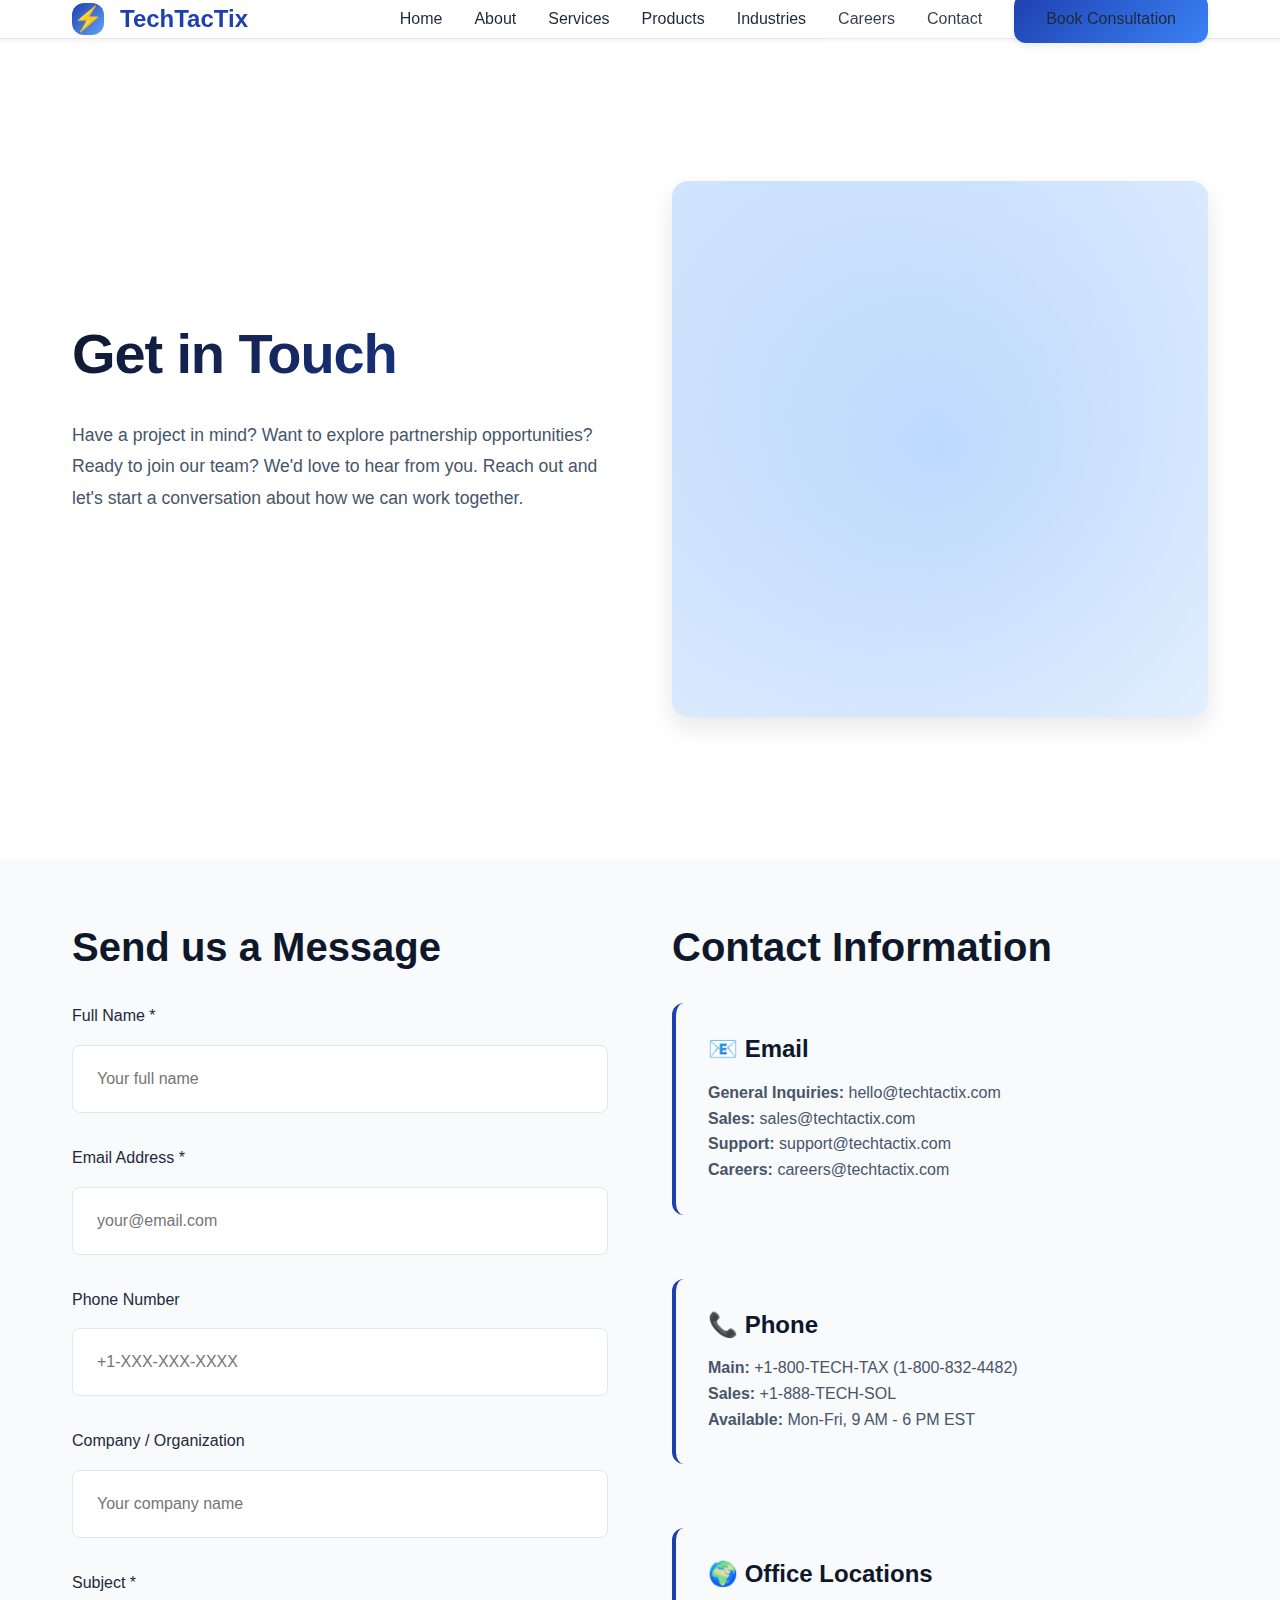
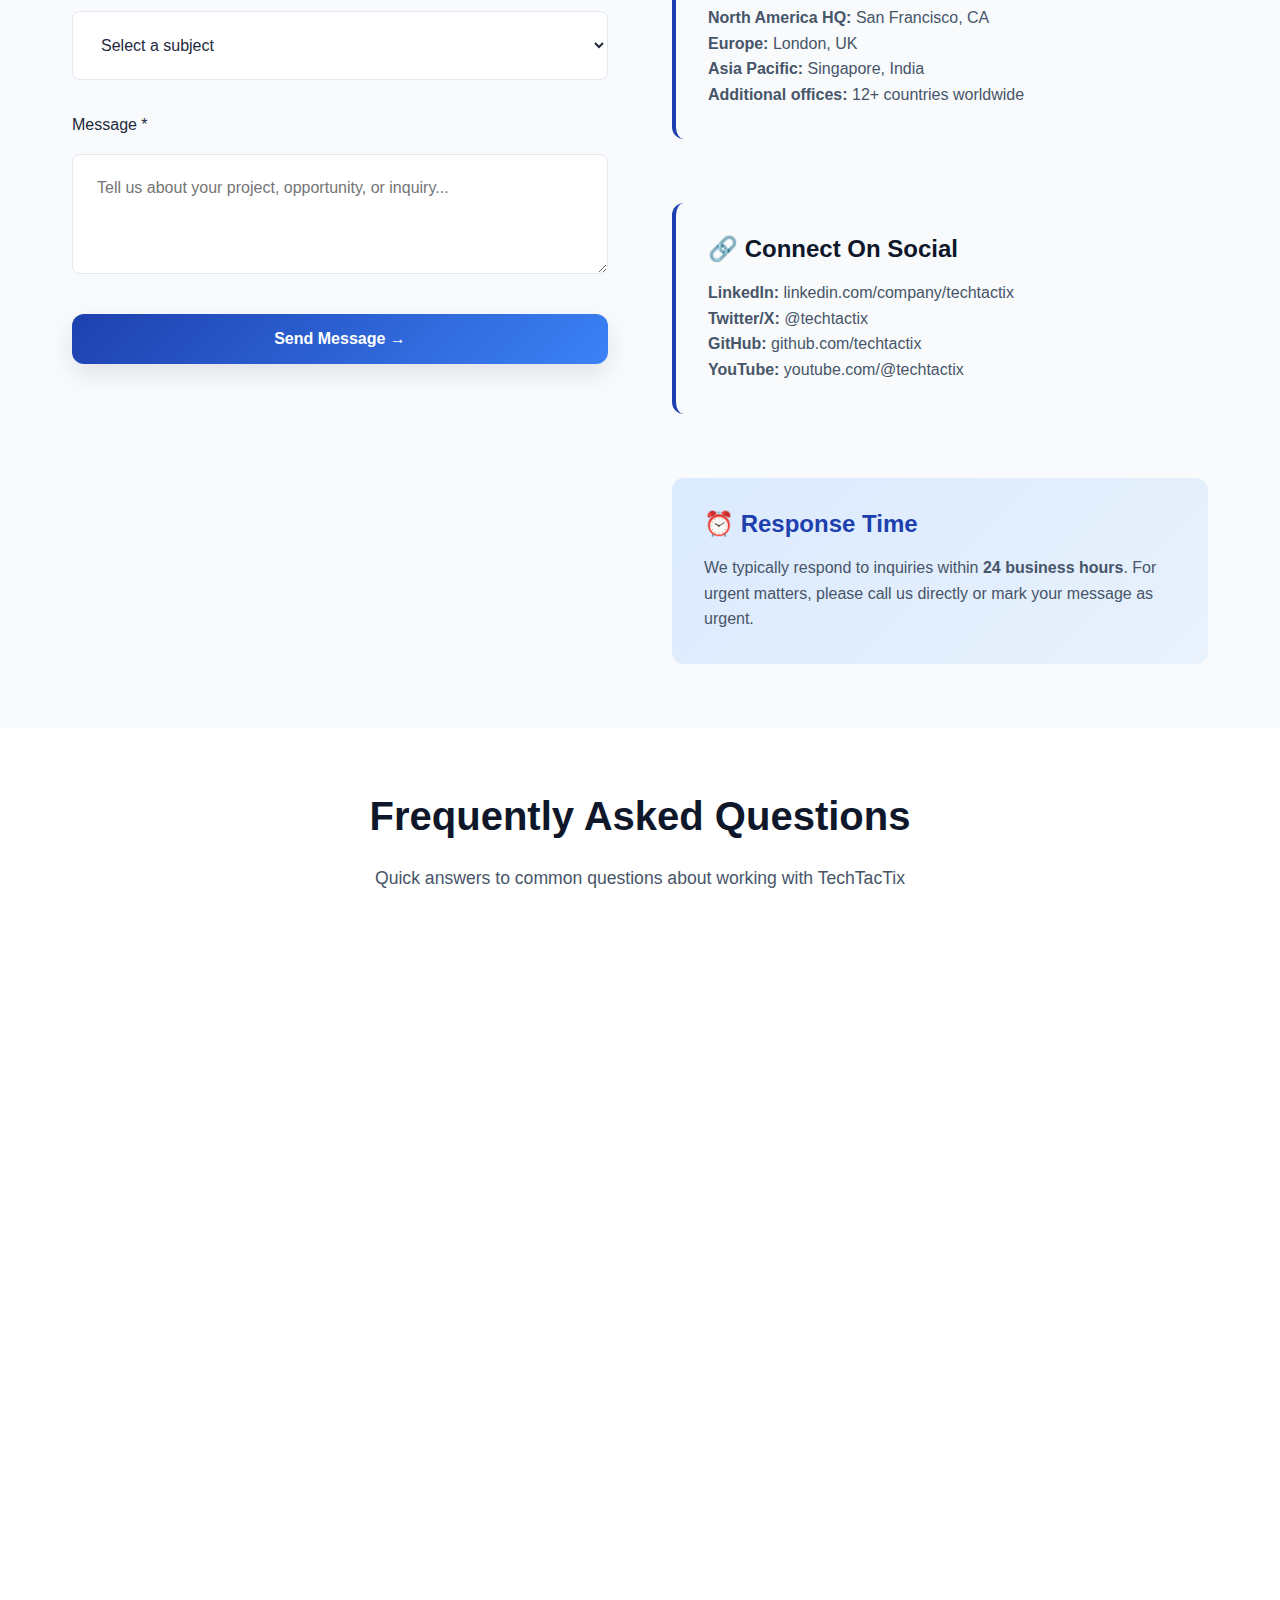
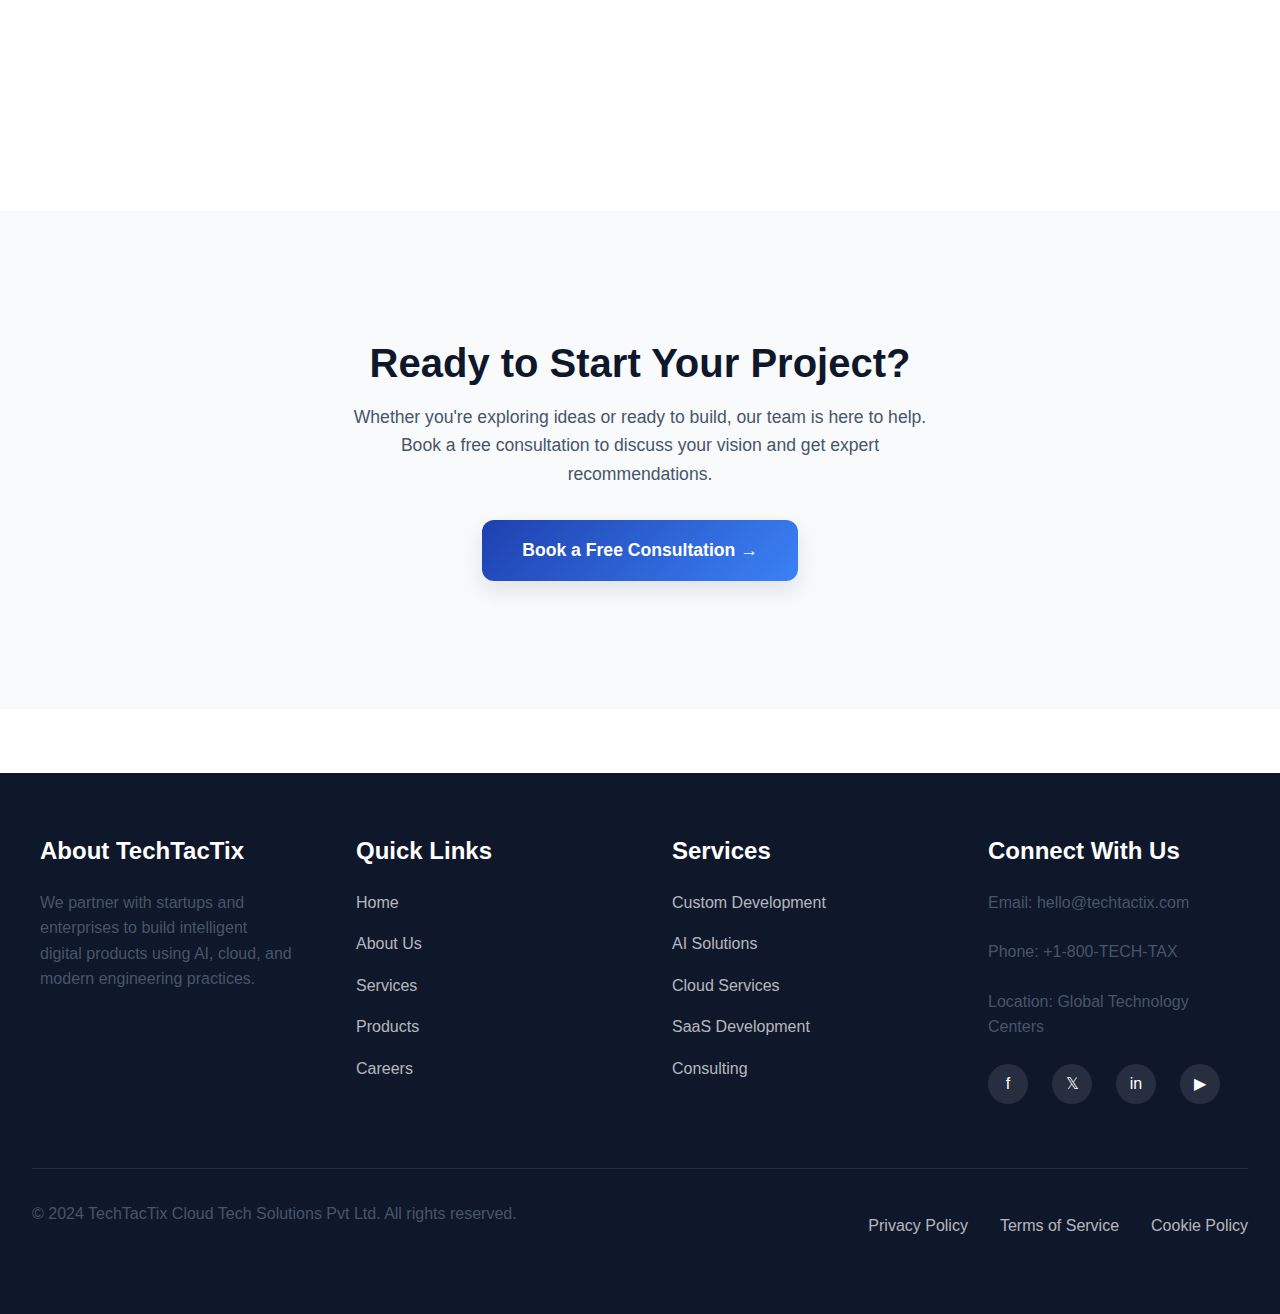
<file: contact.html>
<!DOCTYPE html>
<html lang="en">
<head>
  <meta charset="UTF-8">
  <meta name="viewport" content="width=device-width, initial-scale=1.0">
  <meta name="description" content="Contact TechTacTix - Get in touch with our team to discuss your project, partnership, or career opportunities.">
  <meta name="keywords" content="contact us, get in touch, email, phone, inquiry">
  <title>Contact TechTacTix - Let's Connect</title>
  <link rel="stylesheet" href="/css/style.css">
</head>
<body>
  <!-- ===== HEADER & NAVIGATION ===== -->
  <header>
    <nav class="container">
      <div class="logo">
        <div class="logo-icon">⚡</div>
        <span>TechTacTix</span>
      </div>
      <ul class="nav-links">
        <li><a href="/index.html">Home</a></li>
        <li><a href="/about.html">About</a></li>
        <li><a href="/services.html">Services</a></li>
        <li><a href="/products.html">Products</a></li>
        <li><a href="/industries.html">Industries</a></li>
        <li><a href="/careers.html">Careers</a></li>
        <li><a href="/contact.html" class="active">Contact</a></li>
        <li><a href="/consultation.html" class="cta-button">Book Consultation</a></li>
      </ul>
      <div class="hamburger">
        <span></span>
        <span></span>
        <span></span>
      </div>
    </nav>
  </header>

  <!-- ===== HERO SECTION ===== -->
  <section class="hero">
    <div class="hero-content">
      <h1>Get in Touch</h1>
      <p>Have a project in mind? Want to explore partnership opportunities? Ready to join our team? We'd love to hear from you. Reach out and let's start a conversation about how we can work together.</p>
    </div>
    <div class="hero-visual">
      <div class="hero-gradient-box"></div>
    </div>
  </section>

  <!-- ===== CONTACT FORM SECTION ===== -->
  <section class="alternate">
    <div class="container">
      <div class="grid grid-2" style="gap: var(--spacing-2xl); align-items: start;">
        <!-- Contact Form -->
        <div>
          <h2>Send us a Message</h2>
          <form class="fade-in">
            <div class="form-group">
              <label for="name">Full Name *</label>
              <input type="text" id="name" name="name" placeholder="Your full name" required>
            </div>

            <div class="form-group">
              <label for="email">Email Address *</label>
              <input type="email" id="email" name="email" placeholder="your@email.com" required>
            </div>

            <div class="form-group">
              <label for="phone">Phone Number</label>
              <input type="tel" id="phone" name="phone" placeholder="+1-XXX-XXX-XXXX">
            </div>

            <div class="form-group">
              <label for="company">Company / Organization</label>
              <input type="text" id="company" name="company" placeholder="Your company name">
            </div>

            <div class="form-group">
              <label for="subject">Subject *</label>
              <select id="subject" name="subject" required>
                <option value="">Select a subject</option>
                <option value="project">Project Inquiry</option>
                <option value="partnership">Partnership Opportunity</option>
                <option value="career">Career Opportunity</option>
                <option value="support">Technical Support</option>
                <option value="other">Other</option>
              </select>
            </div>

            <div class="form-group">
              <label for="message">Message *</label>
              <textarea id="message" name="message" placeholder="Tell us about your project, opportunity, or inquiry..." required></textarea>
            </div>

            <button type="submit" class="btn-primary" style="width: 100%; justify-content: center;">Send Message →</button>
          </form>
        </div>

        <!-- Contact Information -->
        <div class="fade-in">
          <h2>Contact Information</h2>
          
          <div style="margin-bottom: var(--spacing-2xl); padding: var(--spacing-lg); background: var(--bg-light-gray); border-radius: var(--radius-lg); border-left: 4px solid var(--primary-blue);">
            <h4 style="margin-bottom: var(--spacing-sm);">📧 Email</h4>
            <p style="color: var(--text-gray); margin: 0;">
              <strong>General Inquiries:</strong> hello@techtactix.com<br>
              <strong>Sales:</strong> sales@techtactix.com<br>
              <strong>Support:</strong> support@techtactix.com<br>
              <strong>Careers:</strong> careers@techtactix.com
            </p>
          </div>

          <div style="margin-bottom: var(--spacing-2xl); padding: var(--spacing-lg); background: var(--bg-light-gray); border-radius: var(--radius-lg); border-left: 4px solid var(--primary-blue);">
            <h4 style="margin-bottom: var(--spacing-sm);">📞 Phone</h4>
            <p style="color: var(--text-gray); margin: 0;">
              <strong>Main:</strong> +1-800-TECH-TAX (1-800-832-4482)<br>
              <strong>Sales:</strong> +1-888-TECH-SOL<br>
              <strong>Available:</strong> Mon-Fri, 9 AM - 6 PM EST
            </p>
          </div>

          <div style="margin-bottom: var(--spacing-2xl); padding: var(--spacing-lg); background: var(--bg-light-gray); border-radius: var(--radius-lg); border-left: 4px solid var(--primary-blue);">
            <h4 style="margin-bottom: var(--spacing-sm);">🌍 Office Locations</h4>
            <p style="color: var(--text-gray); margin: 0;">
              <strong>North America HQ:</strong> San Francisco, CA<br>
              <strong>Europe:</strong> London, UK<br>
              <strong>Asia Pacific:</strong> Singapore, India<br>
              <strong>Additional offices:</strong> 12+ countries worldwide
            </p>
          </div>

          <div style="margin-bottom: var(--spacing-2xl); padding: var(--spacing-lg); background: var(--bg-light-gray); border-radius: var(--radius-lg); border-left: 4px solid var(--primary-blue);">
            <h4 style="margin-bottom: var(--spacing-sm);">🔗 Connect On Social</h4>
            <p style="color: var(--text-gray); margin: 0;">
              <strong>LinkedIn:</strong> linkedin.com/company/techtactix<br>
              <strong>Twitter/X:</strong> @techtactix<br>
              <strong>GitHub:</strong> github.com/techtactix<br>
              <strong>YouTube:</strong> youtube.com/@techtactix
            </p>
          </div>

          <div style="padding: var(--spacing-lg); background: linear-gradient(135deg, var(--soft-blue), rgba(96, 165, 250, 0.1)); border-radius: var(--radius-lg);">
            <h4 style="color: var(--primary-blue); margin-bottom: var(--spacing-sm);">⏰ Response Time</h4>
            <p style="color: var(--text-gray); margin: 0;">
              We typically respond to inquiries within <strong>24 business hours</strong>. For urgent matters, please call us directly or mark your message as urgent.
            </p>
          </div>
        </div>
      </div>
    </div>
  </section>

  <!-- ===== FAQ SECTION ===== -->
  <section>
    <div class="container">
      <div class="section-header">
        <h2>Frequently Asked Questions</h2>
        <p>Quick answers to common questions about working with TechTacTix</p>
      </div>
      <div class="grid grid-2" style="gap: var(--spacing-2xl);">
        <div class="card fade-in">
          <h4>How do you handle project discovery?</h4>
          <p style="color: var(--text-gray);">We start with a comprehensive discovery process where we deeply understand your business, goals, constraints, and technical requirements. This typically involves workshops, stakeholder interviews, and market research to ensure alignment.</p>
        </div>
        <div class="card fade-in">
          <h4>What's your typical project timeline?</h4>
          <p style="color: var(--text-gray);">MVP projects typically take 8-12 weeks. Larger enterprise projects range from 3-12 months depending on scope, complexity, and team size. We provide detailed timelines after discovery.</p>
        </div>
        <div class="card fade-in">
          <h4>Do you offer ongoing support after launch?</h4>
          <p style="color: var(--text-gray);">Absolutely. We provide post-launch support, maintenance, performance optimization, and strategic guidance. Many clients engage us on an ongoing retainer basis for continued development and support.</p>
        </div>
        <div class="card fade-in">
          <h4>What's your pricing model?</h4>
          <p style="color: var(--text-gray);">We offer flexible engagement models: fixed-price for well-defined projects, time-and-materials for evolving requirements, and retainer arrangements for ongoing support. Custom quotes based on project scope.</p>
        </div>
        <div class="card fade-in">
          <h4>Do you work with early-stage startups?</h4>
          <p style="color: var(--text-gray);">Yes! We specialize in working with startups at all stages. We offer flexible engagement models, equity options, and have deep experience helping startups validate ideas and secure funding.</p>
        </div>
        <div class="card fade-in">
          <h4>Can you integrate with existing systems?</h4>
          <p style="color: var(--text-gray);">Definitely. We have extensive experience integrating with legacy systems, third-party APIs, and enterprise platforms. We assess technical debt and develop migration strategies for seamless integration.</p>
        </div>
      </div>
    </div>
  </section>

  <!-- ===== CTA SECTION ===== -->
  <section id="cta" class="alternate">
    <div class="container" style="text-align: center; padding: 4rem var(--spacing-lg);">
      <h2 style="margin-bottom: 1rem;">Ready to Start Your Project?</h2>
      <p style="font-size: 1.1rem; color: var(--text-gray); margin-bottom: 2rem; max-width: 600px; margin-left: auto; margin-right: auto;">Whether you're exploring ideas or ready to build, our team is here to help. Book a free consultation to discuss your vision and get expert recommendations.</p>
      <button class="btn-primary" onclick="navigateTo('/consultation.html')" style="font-size: 1.1rem; padding: 1.25rem 2.5rem;">Book a Free Consultation →</button>
    </div>
  </section>

  <!-- ===== FOOTER ===== -->
  <footer>
    <div class="footer-content">
      <div class="footer-section">
        <h4>About TechTacTix</h4>
        <p>We partner with startups and enterprises to build intelligent digital products using AI, cloud, and modern engineering practices.</p>
      </div>
      <div class="footer-section">
        <h4>Quick Links</h4>
        <ul>
          <li><a href="/index.html">Home</a></li>
          <li><a href="/about.html">About Us</a></li>
          <li><a href="/services.html">Services</a></li>
          <li><a href="/products.html">Products</a></li>
          <li><a href="/careers.html">Careers</a></li>
        </ul>
      </div>
      <div class="footer-section">
        <h4>Services</h4>
        <ul>
          <li><a href="/services.html">Custom Development</a></li>
          <li><a href="/services.html">AI Solutions</a></li>
          <li><a href="/services.html">Cloud Services</a></li>
          <li><a href="/services.html">SaaS Development</a></li>
          <li><a href="/services.html">Consulting</a></li>
        </ul>
      </div>
      <div class="footer-section">
        <h4>Connect With Us</h4>
        <p>Email: hello@techtactix.com</p>
        <p>Phone: +1-800-TECH-TAX</p>
        <p>Location: Global Technology Centers</p>
        <div class="social-links">
          <div class="social-icon">f</div>
          <div class="social-icon">𝕏</div>
          <div class="social-icon">in</div>
          <div class="social-icon">▶</div>
        </div>
      </div>
    </div>
    <div class="footer-bottom">
      <p>&copy; 2024 TechTacTix Cloud Tech Solutions Pvt Ltd. All rights reserved.</p>
      <div style="display: flex; gap: var(--spacing-lg);">
        <a href="#" style="color: rgba(255, 255, 255, 0.7);">Privacy Policy</a>
        <a href="#" style="color: rgba(255, 255, 255, 0.7);">Terms of Service</a>
        <a href="#" style="color: rgba(255, 255, 255, 0.7);">Cookie Policy</a>
      </div>
    </div>
  </footer>

  <script src="/js/script.js"></script>
</body>
</html>
</file>
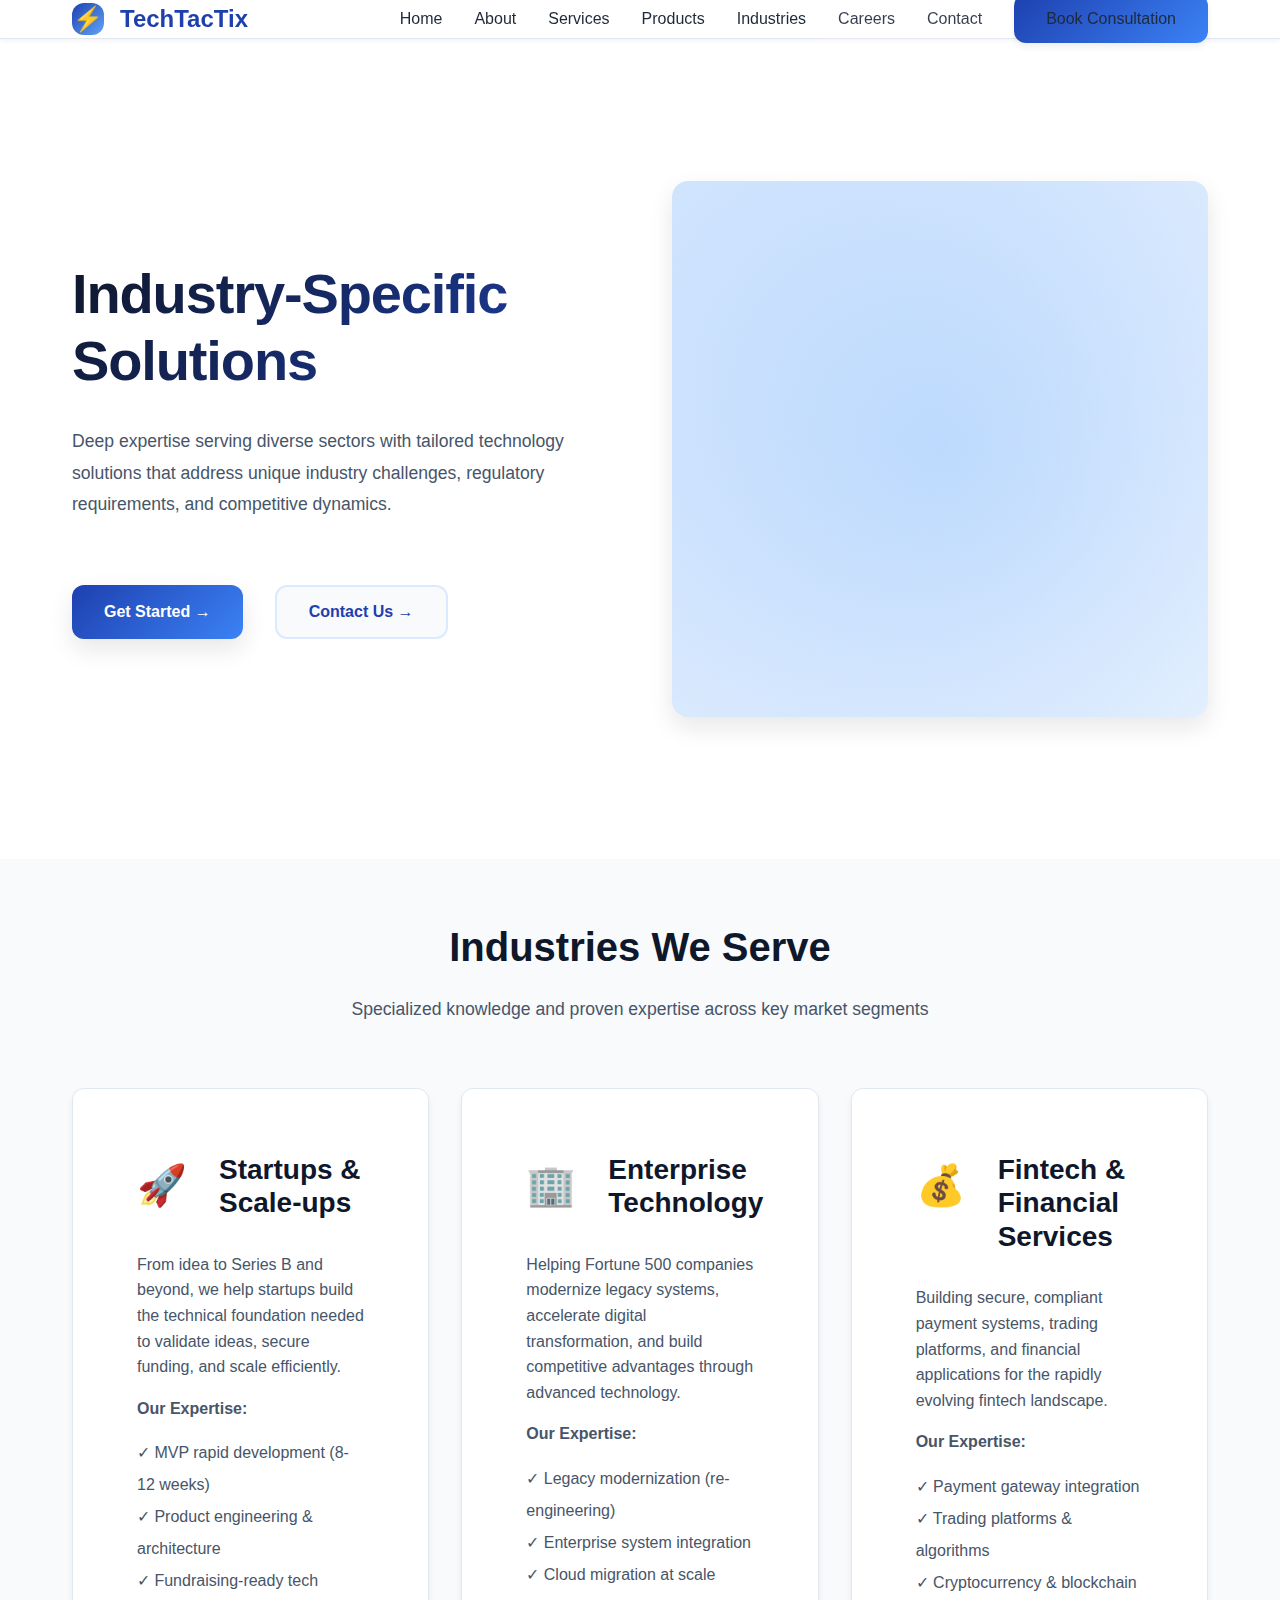
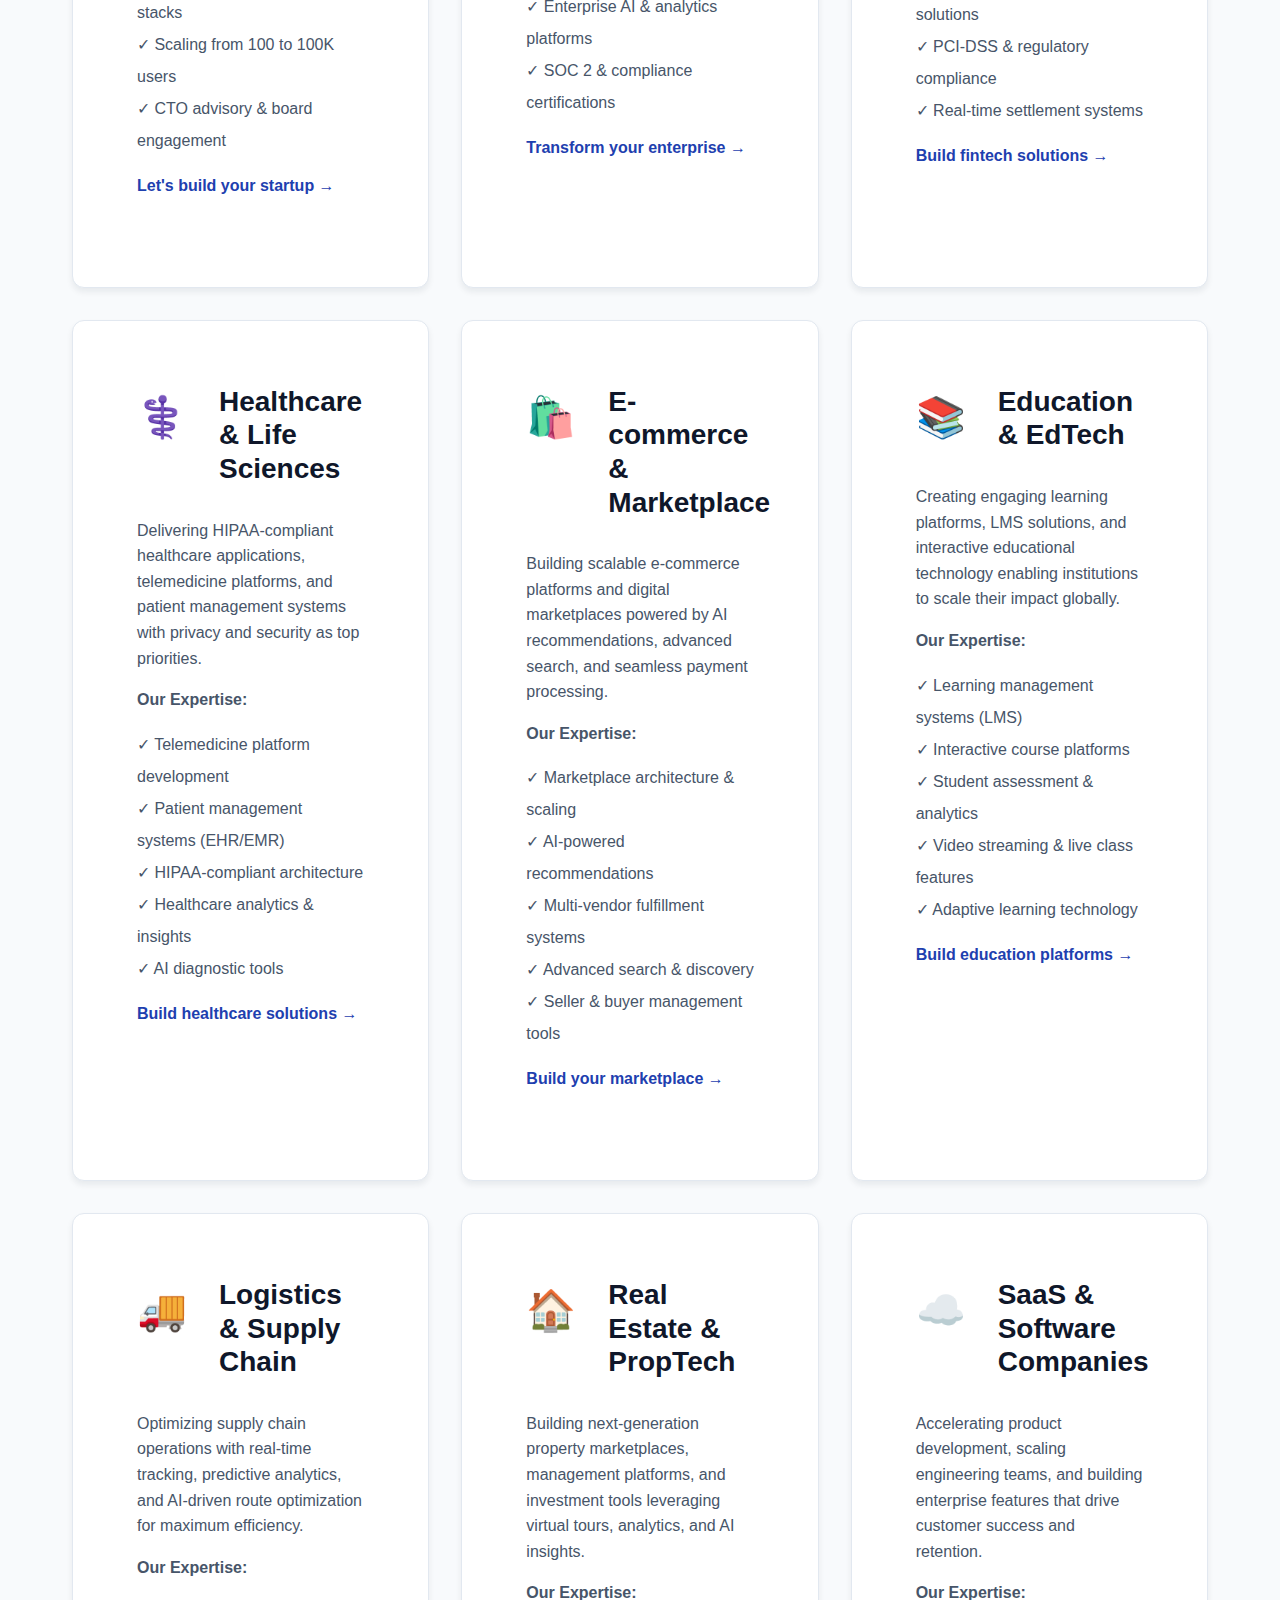
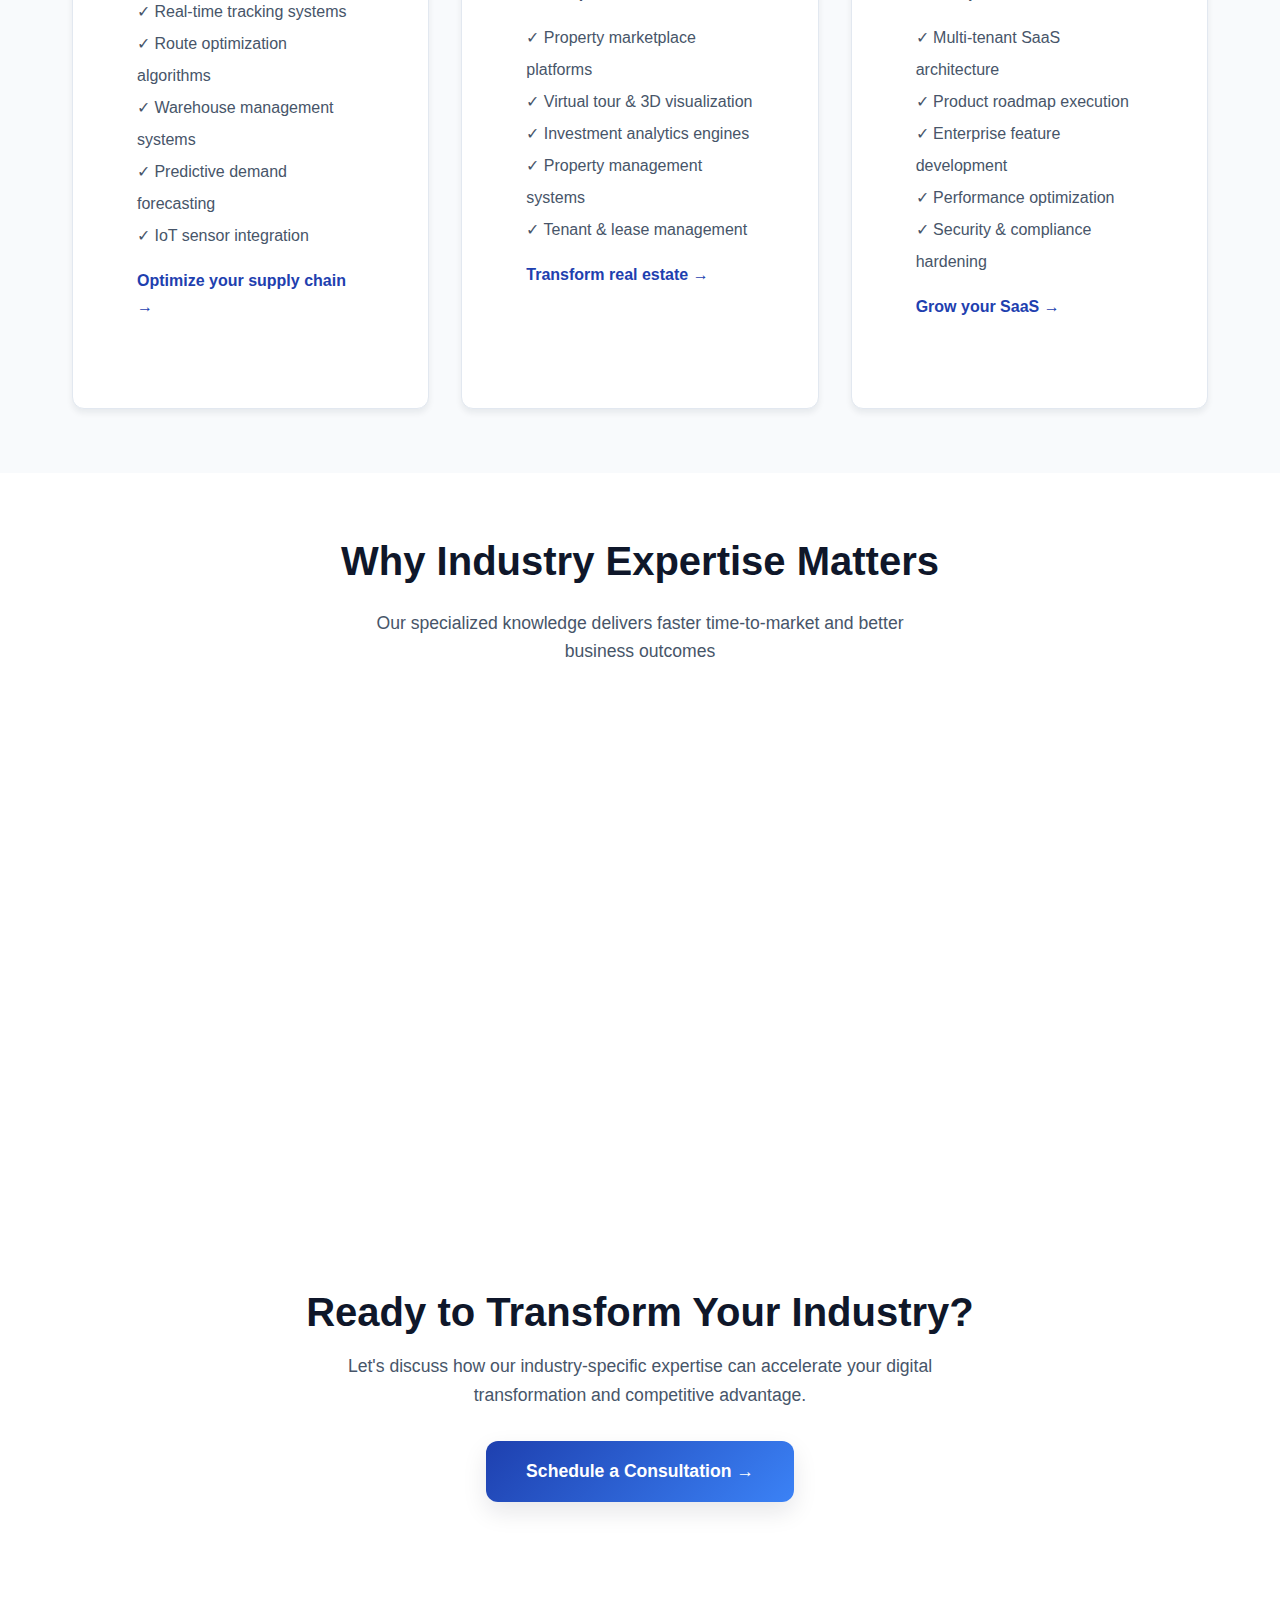
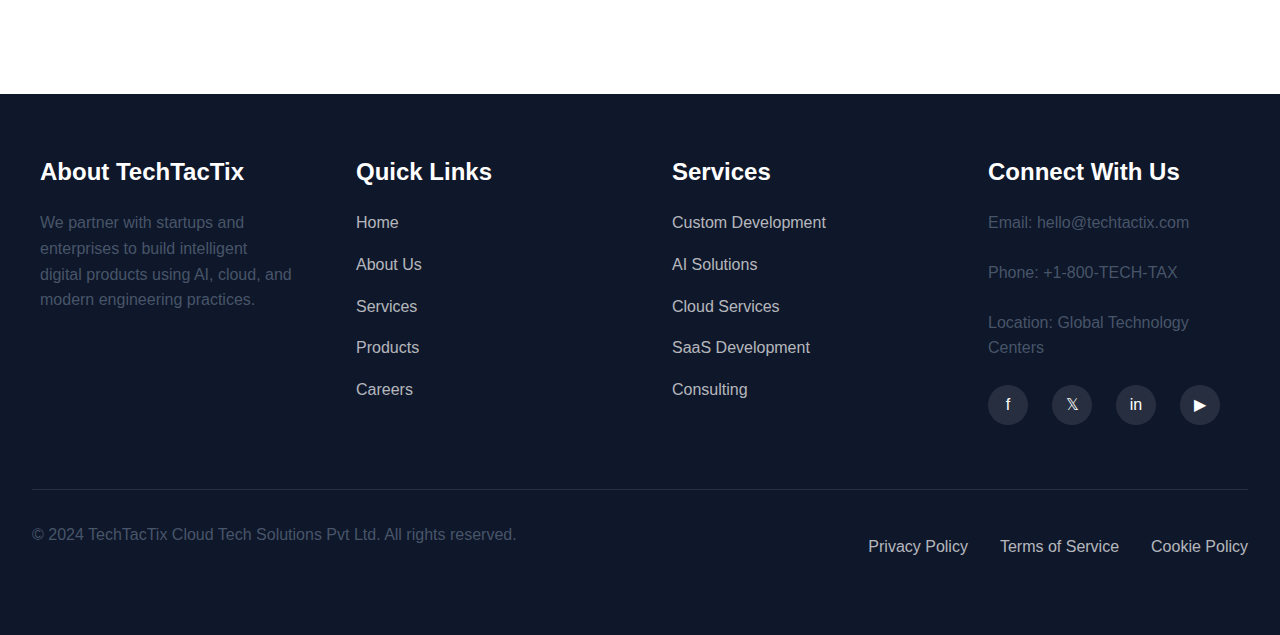
<file: industries.html>
<!DOCTYPE html>
<html lang="en">
<head>
  <meta charset="UTF-8">
  <meta name="viewport" content="width=device-width, initial-scale=1.0">
  <meta name="description" content="TechTacTix Industries - Expert technology solutions for Fintech, Healthcare, E-commerce, Education, and Enterprise sectors.">
  <meta name="keywords" content="fintech solutions, healthcare technology, e-commerce development, education technology, enterprise software">
  <title>Industries - TechTacTix Industry-Specific Solutions</title>
  <link rel="stylesheet" href="/css/style.css">
</head>
<body>
  <!-- ===== HEADER & NAVIGATION ===== -->
  <header>
    <nav class="container">
      <div class="logo">
        <div class="logo-icon">⚡</div>
        <span>TechTacTix</span>
      </div>
      <ul class="nav-links">
        <li><a href="/index.html">Home</a></li>
        <li><a href="/about.html">About</a></li>
        <li><a href="/services.html">Services</a></li>
        <li><a href="/products.html">Products</a></li>
        <li><a href="/industries.html" class="active">Industries</a></li>
        <li><a href="/careers.html">Careers</a></li>
        <li><a href="/contact.html">Contact</a></li>
        <li><a href="/consultation.html" class="cta-button">Book Consultation</a></li>
      </ul>
      <div class="hamburger">
        <span></span>
        <span></span>
        <span></span>
      </div>
    </nav>
  </header>

  <!-- ===== HERO SECTION ===== -->
  <section class="hero">
    <div class="hero-content">
      <h1>Industry-Specific Solutions</h1>
      <p>Deep expertise serving diverse sectors with tailored technology solutions that address unique industry challenges, regulatory requirements, and competitive dynamics.</p>
      <div class="hero-buttons">
        <button class="btn-primary" onclick="navigateTo('/consultation.html')">Get Started →</button>
        <button class="btn-secondary" onclick="navigateTo('/contact.html')">Contact Us →</button>
      </div>
    </div>
    <div class="hero-visual">
      <div class="hero-gradient-box"></div>
    </div>
  </section>

  <!-- ===== INDUSTRIES GRID ===== -->
  <section class="alternate">
    <div class="container">
      <div class="section-header">
        <h2>Industries We Serve</h2>
        <p>Specialized knowledge and proven expertise across key market segments</p>
      </div>
      <div class="grid grid-2">

        <!-- Startups & Scale-ups -->
        <div style="padding: var(--spacing-2xl); background: var(--bg-white); border-radius: var(--radius-lg); border: 1px solid var(--border-color); box-shadow: var(--shadow);">
          <div style="display: flex; gap: var(--spacing-lg); margin-bottom: var(--spacing-lg);">
            <div style="font-size: 2.5rem;">🚀</div>
            <div>
              <h3 style="margin-bottom: 0;">Startups & Scale-ups</h3>
            </div>
          </div>
          <p style="margin-bottom: 1rem;">From idea to Series B and beyond, we help startups build the technical foundation needed to validate ideas, secure funding, and scale efficiently.</p>
          <p style="margin-bottom: 1rem;"><strong>Our Expertise:</strong></p>
          <ul style="list-style: none; color: var(--text-gray); line-height: 2;">
            <li>✓ MVP rapid development (8-12 weeks)</li>
            <li>✓ Product engineering & architecture</li>
            <li>✓ Fundraising-ready tech stacks</li>
            <li>✓ Scaling from 100 to 100K users</li>
            <li>✓ CTO advisory & board engagement</li>
          </ul>
          <p style="margin-top: 1rem; color: var(--primary-blue); font-weight: 600;"><a href="/consultation.html">Let's build your startup →</a></p>
        </div>

        <!-- Enterprise Technology -->
        <div style="padding: var(--spacing-2xl); background: var(--bg-white); border-radius: var(--radius-lg); border: 1px solid var(--border-color); box-shadow: var(--shadow);">
          <div style="display: flex; gap: var(--spacing-lg); margin-bottom: var(--spacing-lg);">
            <div style="font-size: 2.5rem;">🏢</div>
            <div>
              <h3 style="margin-bottom: 0;">Enterprise Technology</h3>
            </div>
          </div>
          <p style="margin-bottom: 1rem;">Helping Fortune 500 companies modernize legacy systems, accelerate digital transformation, and build competitive advantages through advanced technology.</p>
          <p style="margin-bottom: 1rem;"><strong>Our Expertise:</strong></p>
          <ul style="list-style: none; color: var(--text-gray); line-height: 2;">
            <li>✓ Legacy modernization (re-engineering)</li>
            <li>✓ Enterprise system integration</li>
            <li>✓ Cloud migration at scale</li>
            <li>✓ Enterprise AI & analytics platforms</li>
            <li>✓ SOC 2 & compliance certifications</li>
          </ul>
          <p style="margin-top: 1rem; color: var(--primary-blue); font-weight: 600;"><a href="/consultation.html">Transform your enterprise →</a></p>
        </div>

        <!-- Fintech & Financial Services -->
        <div style="padding: var(--spacing-2xl); background: var(--bg-white); border-radius: var(--radius-lg); border: 1px solid var(--border-color); box-shadow: var(--shadow);">
          <div style="display: flex; gap: var(--spacing-lg); margin-bottom: var(--spacing-lg);">
            <div style="font-size: 2.5rem;">💰</div>
            <div>
              <h3 style="margin-bottom: 0;">Fintech & Financial Services</h3>
            </div>
          </div>
          <p style="margin-bottom: 1rem;">Building secure, compliant payment systems, trading platforms, and financial applications for the rapidly evolving fintech landscape.</p>
          <p style="margin-bottom: 1rem;"><strong>Our Expertise:</strong></p>
          <ul style="list-style: none; color: var(--text-gray); line-height: 2;">
            <li>✓ Payment gateway integration</li>
            <li>✓ Trading platforms & algorithms</li>
            <li>✓ Cryptocurrency & blockchain solutions</li>
            <li>✓ PCI-DSS & regulatory compliance</li>
            <li>✓ Real-time settlement systems</li>
          </ul>
          <p style="margin-top: 1rem; color: var(--primary-blue); font-weight: 600;"><a href="/consultation.html">Build fintech solutions →</a></p>
        </div>

        <!-- Healthcare & Life Sciences -->
        <div style="padding: var(--spacing-2xl); background: var(--bg-white); border-radius: var(--radius-lg); border: 1px solid var(--border-color); box-shadow: var(--shadow);">
          <div style="display: flex; gap: var(--spacing-lg); margin-bottom: var(--spacing-lg);">
            <div style="font-size: 2.5rem;">⚕️</div>
            <div>
              <h3 style="margin-bottom: 0;">Healthcare & Life Sciences</h3>
            </div>
          </div>
          <p style="margin-bottom: 1rem;">Delivering HIPAA-compliant healthcare applications, telemedicine platforms, and patient management systems with privacy and security as top priorities.</p>
          <p style="margin-bottom: 1rem;"><strong>Our Expertise:</strong></p>
          <ul style="list-style: none; color: var(--text-gray); line-height: 2;">
            <li>✓ Telemedicine platform development</li>
            <li>✓ Patient management systems (EHR/EMR)</li>
            <li>✓ HIPAA-compliant architecture</li>
            <li>✓ Healthcare analytics & insights</li>
            <li>✓ AI diagnostic tools</li>
          </ul>
          <p style="margin-top: 1rem; color: var(--primary-blue); font-weight: 600;"><a href="/consultation.html">Build healthcare solutions →</a></p>
        </div>

        <!-- E-commerce & Marketplace -->
        <div style="padding: var(--spacing-2xl); background: var(--bg-white); border-radius: var(--radius-lg); border: 1px solid var(--border-color); box-shadow: var(--shadow);">
          <div style="display: flex; gap: var(--spacing-lg); margin-bottom: var(--spacing-lg);">
            <div style="font-size: 2.5rem;">🛍️</div>
            <div>
              <h3 style="margin-bottom: 0;">E-commerce & Marketplace</h3>
            </div>
          </div>
          <p style="margin-bottom: 1rem;">Building scalable e-commerce platforms and digital marketplaces powered by AI recommendations, advanced search, and seamless payment processing.</p>
          <p style="margin-bottom: 1rem;"><strong>Our Expertise:</strong></p>
          <ul style="list-style: none; color: var(--text-gray); line-height: 2;">
            <li>✓ Marketplace architecture & scaling</li>
            <li>✓ AI-powered recommendations</li>
            <li>✓ Multi-vendor fulfillment systems</li>
            <li>✓ Advanced search & discovery</li>
            <li>✓ Seller & buyer management tools</li>
          </ul>
          <p style="margin-top: 1rem; color: var(--primary-blue); font-weight: 600;"><a href="/consultation.html">Build your marketplace →</a></p>
        </div>

        <!-- Education & EdTech -->
        <div style="padding: var(--spacing-2xl); background: var(--bg-white); border-radius: var(--radius-lg); border: 1px solid var(--border-color); box-shadow: var(--shadow);">
          <div style="display: flex; gap: var(--spacing-lg); margin-bottom: var(--spacing-lg);">
            <div style="font-size: 2.5rem;">📚</div>
            <div>
              <h3 style="margin-bottom: 0;">Education & EdTech</h3>
            </div>
          </div>
          <p style="margin-bottom: 1rem;">Creating engaging learning platforms, LMS solutions, and interactive educational technology enabling institutions to scale their impact globally.</p>
          <p style="margin-bottom: 1rem;"><strong>Our Expertise:</strong></p>
          <ul style="list-style: none; color: var(--text-gray); line-height: 2;">
            <li>✓ Learning management systems (LMS)</li>
            <li>✓ Interactive course platforms</li>
            <li>✓ Student assessment & analytics</li>
            <li>✓ Video streaming & live class features</li>
            <li>✓ Adaptive learning technology</li>
          </ul>
          <p style="margin-top: 1rem; color: var(--primary-blue); font-weight: 600;"><a href="/consultation.html">Build education platforms →</a></p>
        </div>

        <!-- Logistics & Supply Chain -->
        <div style="padding: var(--spacing-2xl); background: var(--bg-white); border-radius: var(--radius-lg); border: 1px solid var(--border-color); box-shadow: var(--shadow);">
          <div style="display: flex; gap: var(--spacing-lg); margin-bottom: var(--spacing-lg);">
            <div style="font-size: 2.5rem;">🚚</div>
            <div>
              <h3 style="margin-bottom: 0;">Logistics & Supply Chain</h3>
            </div>
          </div>
          <p style="margin-bottom: 1rem;">Optimizing supply chain operations with real-time tracking, predictive analytics, and AI-driven route optimization for maximum efficiency.</p>
          <p style="margin-bottom: 1rem;"><strong>Our Expertise:</strong></p>
          <ul style="list-style: none; color: var(--text-gray); line-height: 2;">
            <li>✓ Real-time tracking systems</li>
            <li>✓ Route optimization algorithms</li>
            <li>✓ Warehouse management systems</li>
            <li>✓ Predictive demand forecasting</li>
            <li>✓ IoT sensor integration</li>
          </ul>
          <p style="margin-top: 1rem; color: var(--primary-blue); font-weight: 600;"><a href="/consultation.html">Optimize your supply chain →</a></p>
        </div>

        <!-- Real Estate & PropTech -->
        <div style="padding: var(--spacing-2xl); background: var(--bg-white); border-radius: var(--radius-lg); border: 1px solid var(--border-color); box-shadow: var(--shadow);">
          <div style="display: flex; gap: var(--spacing-lg); margin-bottom: var(--spacing-lg);">
            <div style="font-size: 2.5rem;">🏠</div>
            <div>
              <h3 style="margin-bottom: 0;">Real Estate & PropTech</h3>
            </div>
          </div>
          <p style="margin-bottom: 1rem;">Building next-generation property marketplaces, management platforms, and investment tools leveraging virtual tours, analytics, and AI insights.</p>
          <p style="margin-bottom: 1rem;"><strong>Our Expertise:</strong></p>
          <ul style="list-style: none; color: var(--text-gray); line-height: 2;">
            <li>✓ Property marketplace platforms</li>
            <li>✓ Virtual tour & 3D visualization</li>
            <li>✓ Investment analytics engines</li>
            <li>✓ Property management systems</li>
            <li>✓ Tenant & lease management</li>
          </ul>
          <p style="margin-top: 1rem; color: var(--primary-blue); font-weight: 600;"><a href="/consultation.html">Transform real estate →</a></p>
        </div>

        <!-- SaaS & Software -->
        <div style="padding: var(--spacing-2xl); background: var(--bg-white); border-radius: var(--radius-lg); border: 1px solid var(--border-color); box-shadow: var(--shadow);">
          <div style="display: flex; gap: var(--spacing-lg); margin-bottom: var(--spacing-lg);">
            <div style="font-size: 2.5rem;">☁️</div>
            <div>
              <h3 style="margin-bottom: 0;">SaaS & Software Companies</h3>
            </div>
          </div>
          <p style="margin-bottom: 1rem;">Accelerating product development, scaling engineering teams, and building enterprise features that drive customer success and retention.</p>
          <p style="margin-bottom: 1rem;"><strong>Our Expertise:</strong></p>
          <ul style="list-style: none; color: var(--text-gray); line-height: 2;">
            <li>✓ Multi-tenant SaaS architecture</li>
            <li>✓ Product roadmap execution</li>
            <li>✓ Enterprise feature development</li>
            <li>✓ Performance optimization</li>
            <li>✓ Security & compliance hardening</li>
          </ul>
          <p style="margin-top: 1rem; color: var(--primary-blue); font-weight: 600;"><a href="/consultation.html">Grow your SaaS →</a></p>
        </div>
      </div>
    </div>
  </section>

  <!-- ===== INDUSTRY BENEFITS ===== -->
  <section>
    <div class="container">
      <div class="section-header">
        <h2>Why Industry Expertise Matters</h2>
        <p>Our specialized knowledge delivers faster time-to-market and better business outcomes</p>
      </div>
      <div class="grid grid-3">
        <div class="card fade-in">
          <div class="card-icon">📋</div>
          <h3>Regulatory Compliance</h3>
          <p>We understand industry-specific regulations (HIPAA, PCI-DSS, GDPR) and build compliance into architecture from day one.</p>
        </div>
        <div class="card fade-in">
          <div class="card-icon">⚡</div>
          <h3>Faster Implementation</h3>
          <p>Pre-built patterns, frameworks, and solutions specific to your industry accelerate development and reduce time-to-value.</p>
        </div>
        <div class="card fade-in">
          <div class="card-icon">🎯</div>
          <h3>Business Alignment</h3>
          <p>Our teams speak your industry language and understand your unique challenges, enabling better strategic planning and execution.</p>
        </div>
      </div>
    </div>
  </section>

  <!-- ===== CTA SECTION ===== -->
  <section id="cta">
    <div class="container" style="text-align: center; padding: 4rem var(--spacing-lg);">
      <h2 style="margin-bottom: 1rem;">Ready to Transform Your Industry?</h2>
      <p style="font-size: 1.1rem; color: var(--text-gray); margin-bottom: 2rem; max-width: 600px; margin-left: auto; margin-right: auto;">Let's discuss how our industry-specific expertise can accelerate your digital transformation and competitive advantage.</p>
      <button class="btn-primary" onclick="navigateTo('/consultation.html')" style="font-size: 1.1rem; padding: 1.25rem 2.5rem;">Schedule a Consultation →</button>
    </div>
  </section>

  <!-- ===== FOOTER ===== -->
  <footer>
    <div class="footer-content">
      <div class="footer-section">
        <h4>About TechTacTix</h4>
        <p>We partner with startups and enterprises to build intelligent digital products using AI, cloud, and modern engineering practices.</p>
      </div>
      <div class="footer-section">
        <h4>Quick Links</h4>
        <ul>
          <li><a href="/index.html">Home</a></li>
          <li><a href="/about.html">About Us</a></li>
          <li><a href="/services.html">Services</a></li>
          <li><a href="/products.html">Products</a></li>
          <li><a href="/careers.html">Careers</a></li>
        </ul>
      </div>
      <div class="footer-section">
        <h4>Services</h4>
        <ul>
          <li><a href="/services.html">Custom Development</a></li>
          <li><a href="/services.html">AI Solutions</a></li>
          <li><a href="/services.html">Cloud Services</a></li>
          <li><a href="/services.html">SaaS Development</a></li>
          <li><a href="/services.html">Consulting</a></li>
        </ul>
      </div>
      <div class="footer-section">
        <h4>Connect With Us</h4>
        <p>Email: hello@techtactix.com</p>
        <p>Phone: +1-800-TECH-TAX</p>
        <p>Location: Global Technology Centers</p>
        <div class="social-links">
          <div class="social-icon">f</div>
          <div class="social-icon">𝕏</div>
          <div class="social-icon">in</div>
          <div class="social-icon">▶</div>
        </div>
      </div>
    </div>
    <div class="footer-bottom">
      <p>&copy; 2024 TechTacTix Cloud Tech Solutions Pvt Ltd. All rights reserved.</p>
      <div style="display: flex; gap: var(--spacing-lg);">
        <a href="#" style="color: rgba(255, 255, 255, 0.7);">Privacy Policy</a>
        <a href="#" style="color: rgba(255, 255, 255, 0.7);">Terms of Service</a>
        <a href="#" style="color: rgba(255, 255, 255, 0.7);">Cookie Policy</a>
      </div>
    </div>
  </footer>

  <script src="/js/script.js"></script>
</body>
</html>
</file>
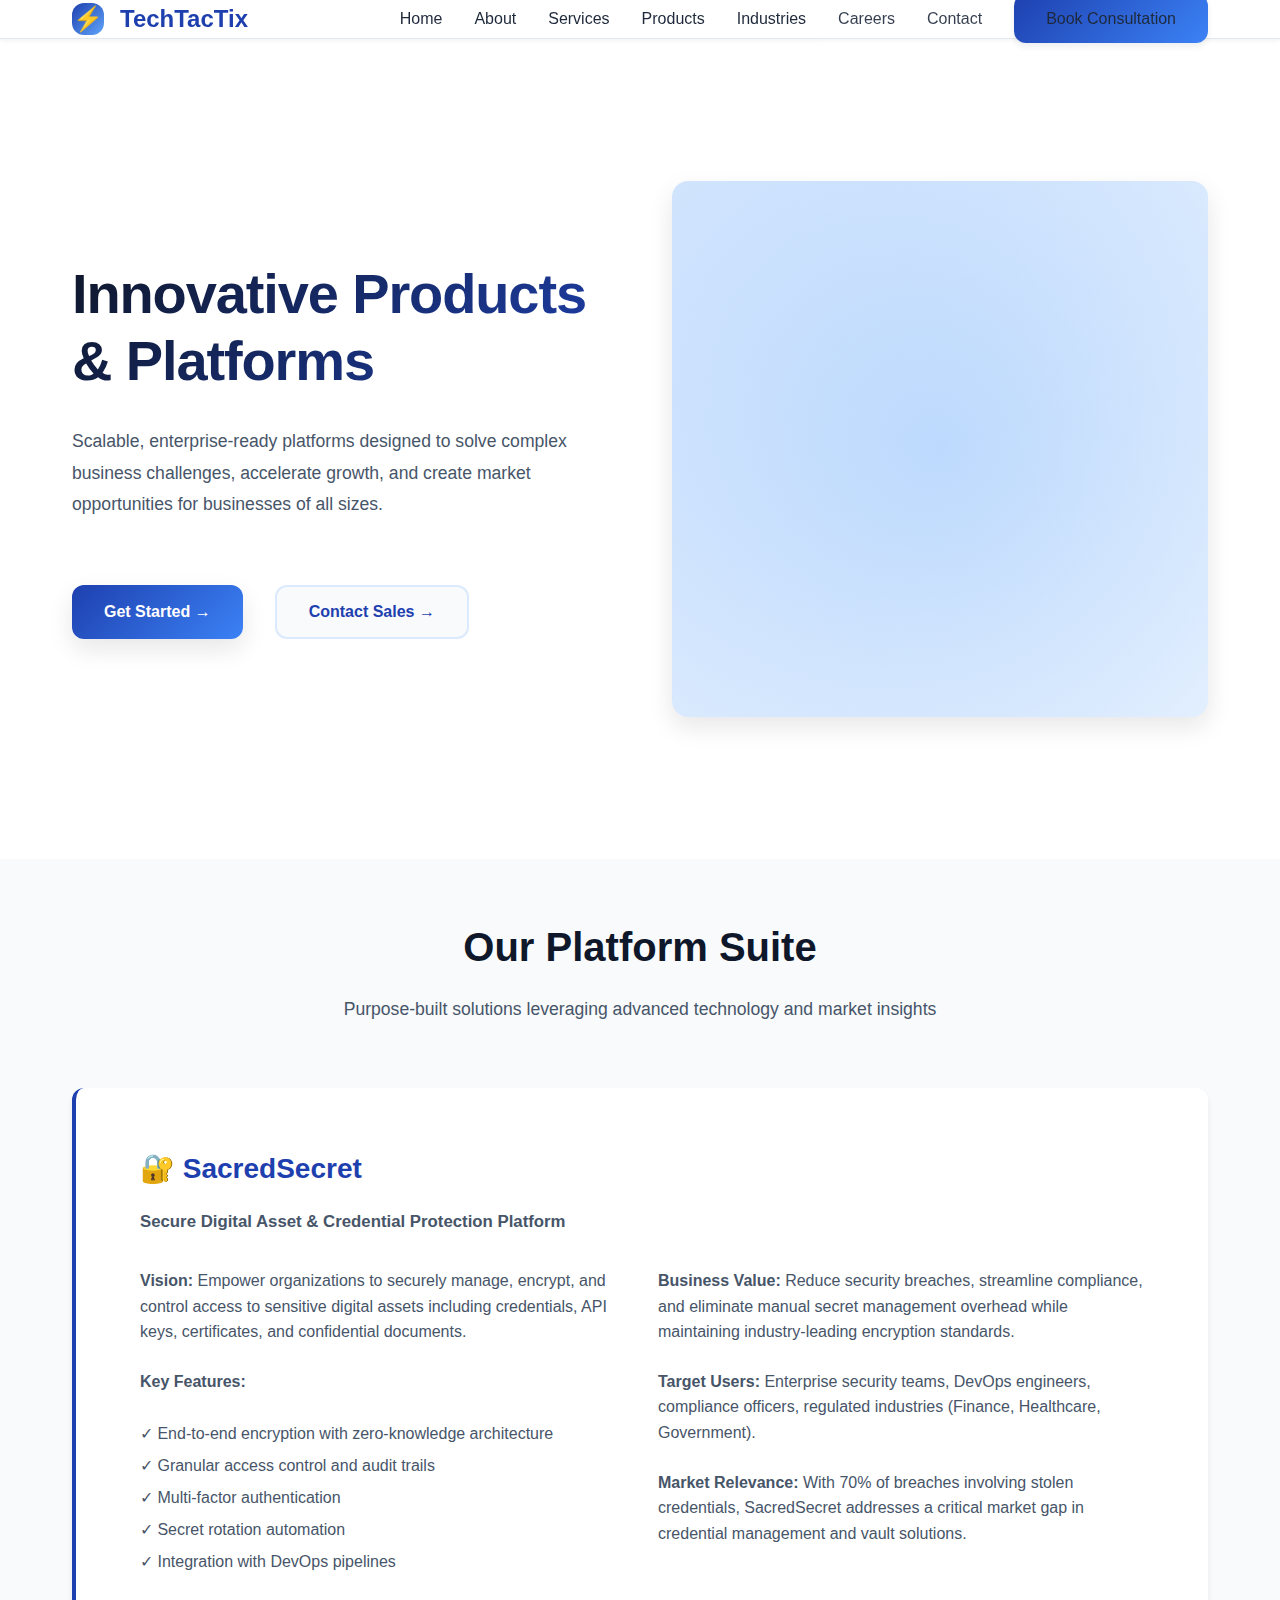
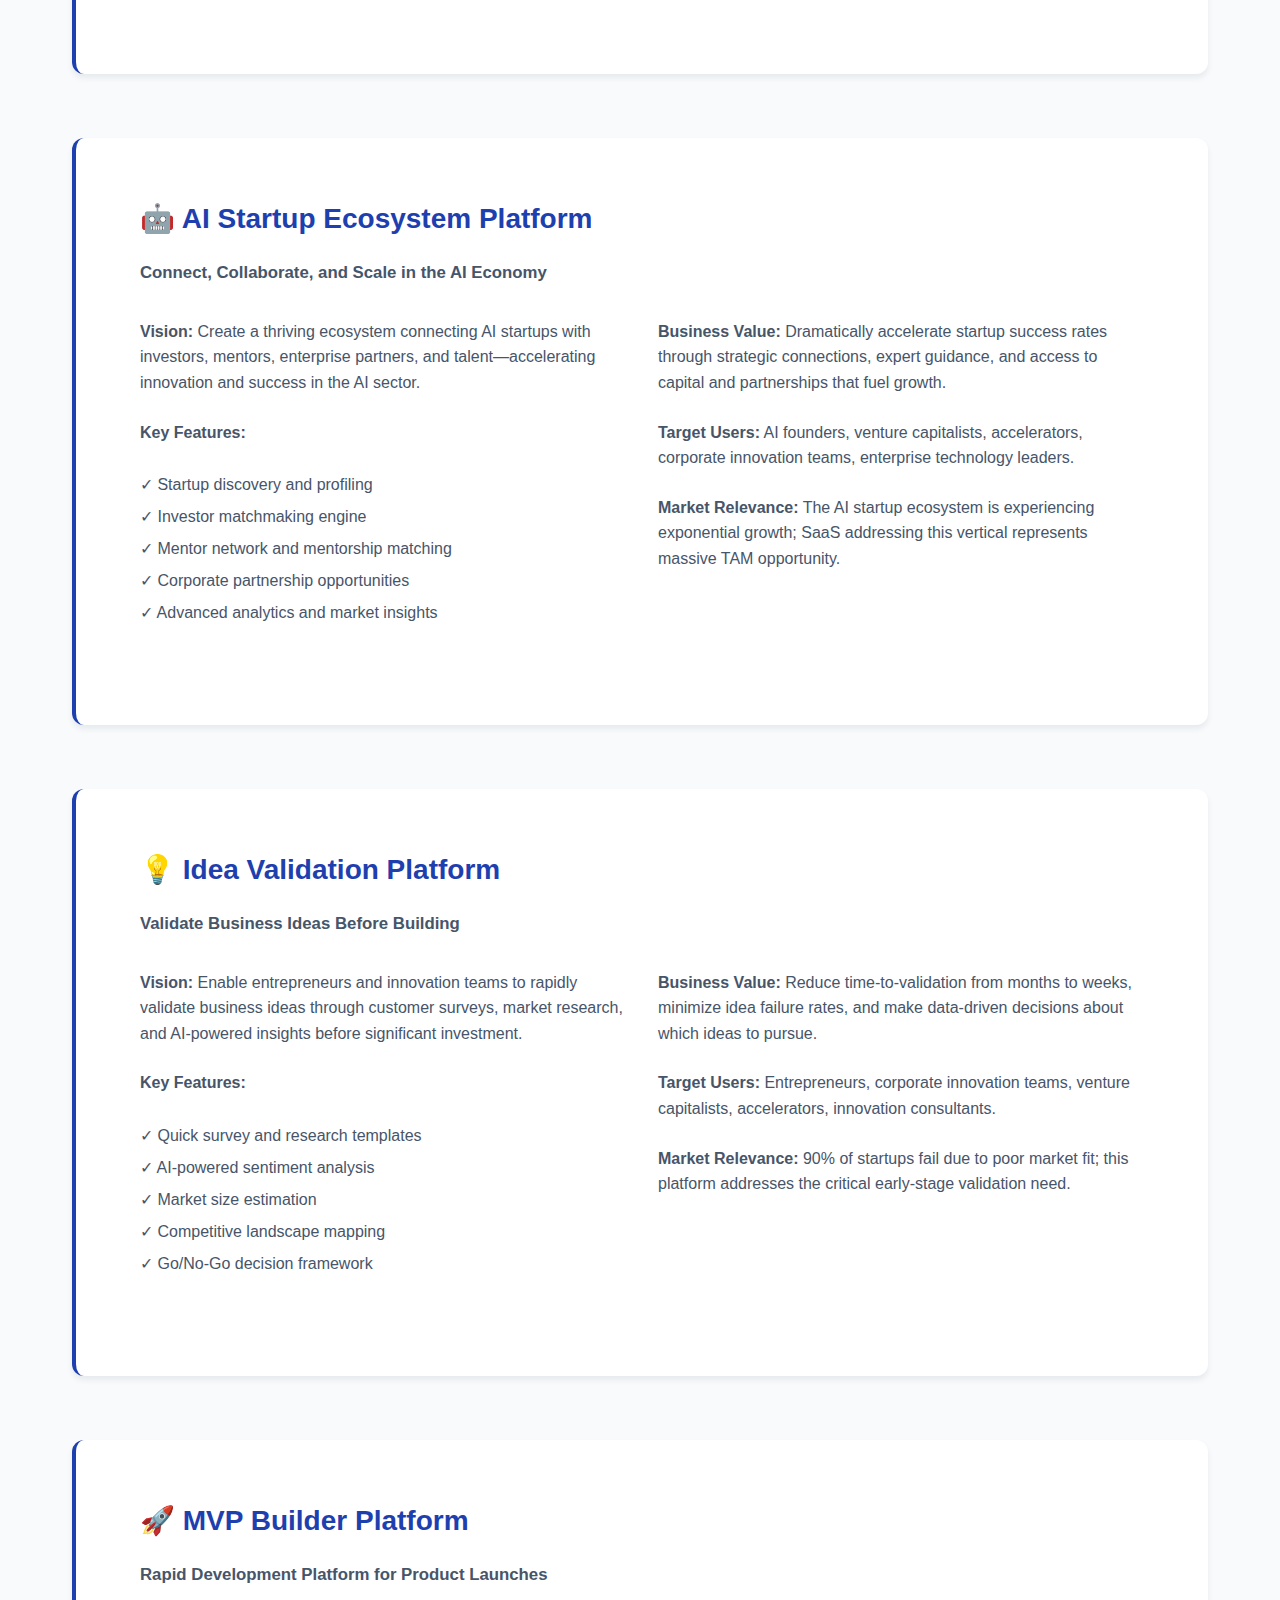
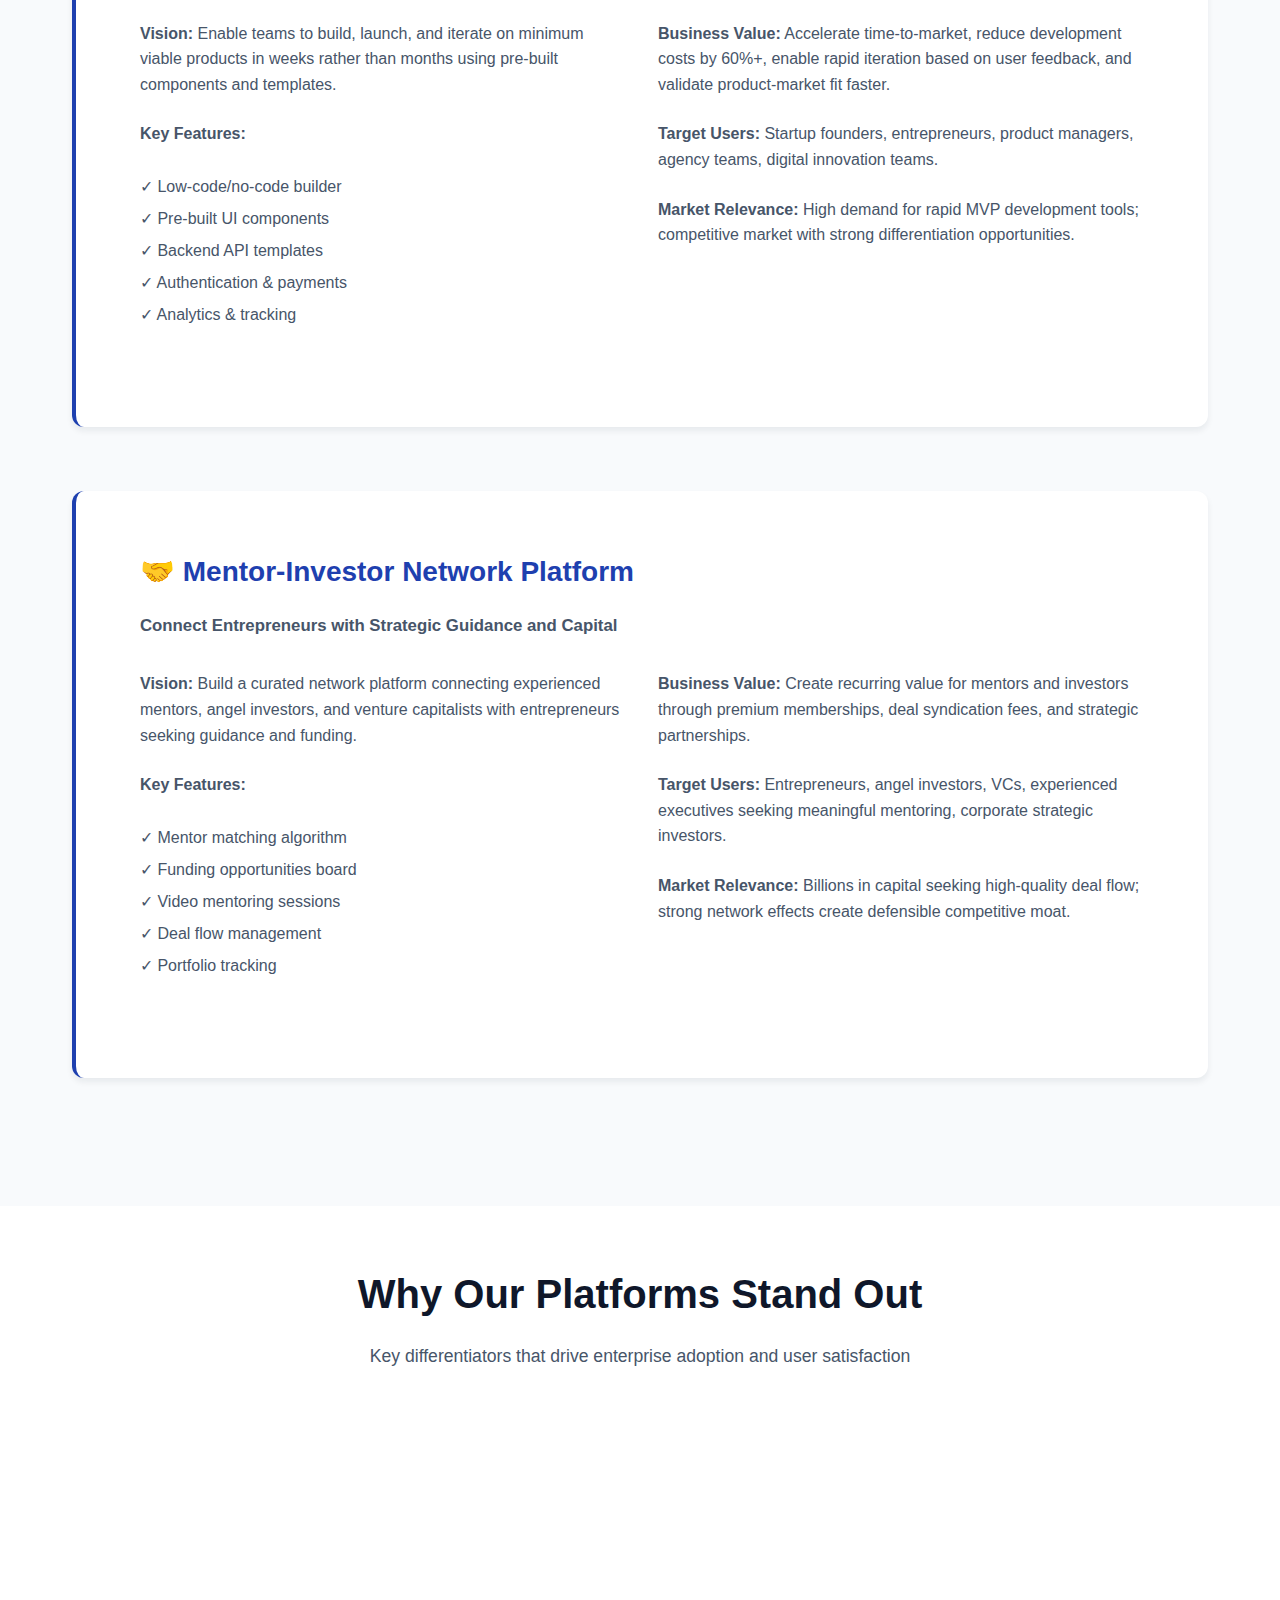
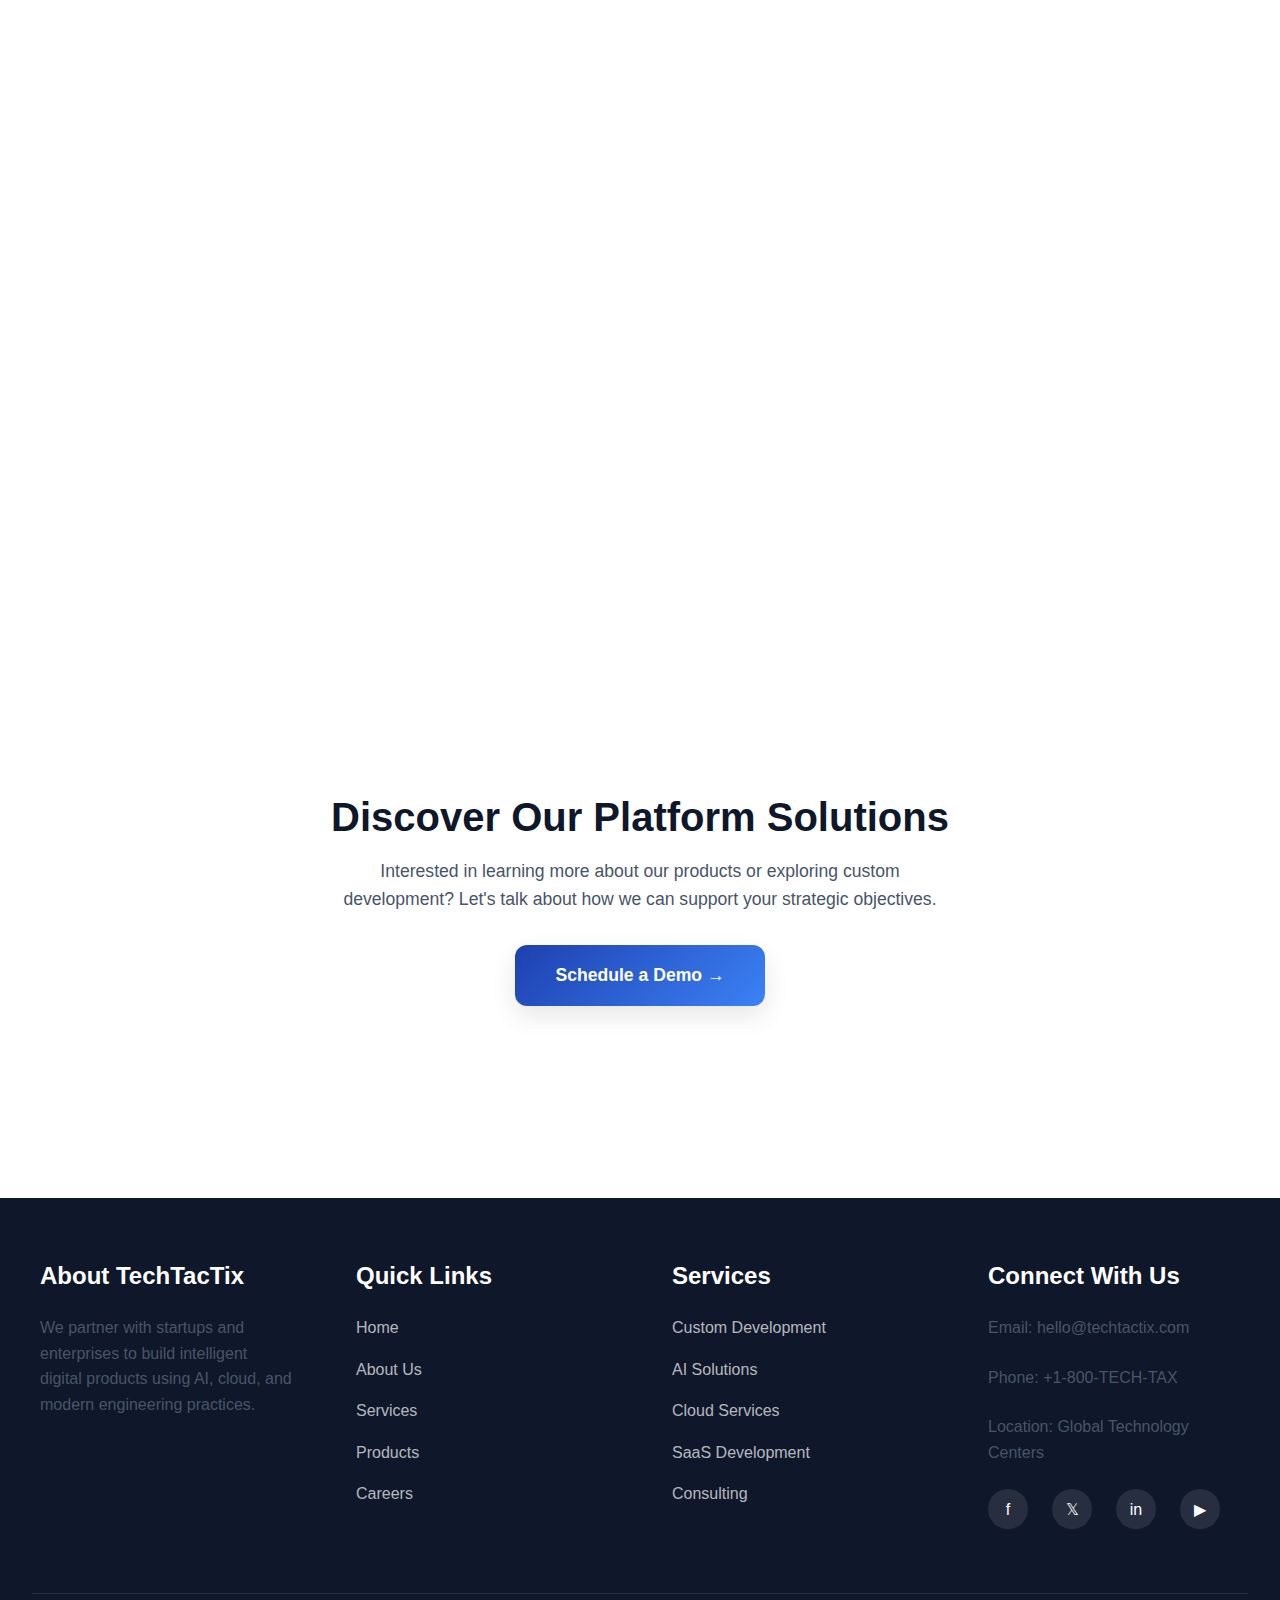
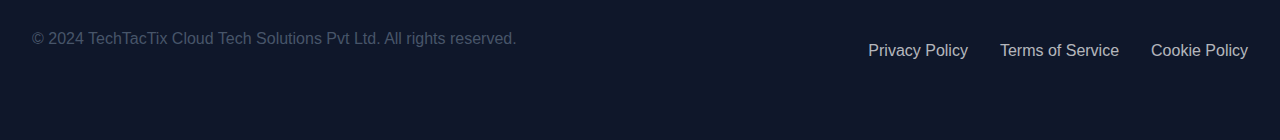
<file: products.html>
<!DOCTYPE html>
<html lang="en">
<head>
  <meta charset="UTF-8">
  <meta name="viewport" content="width=device-width, initial-scale=1.0">
  <meta name="description" content="TechTacTix Products & Platforms - SacredSecret, AI Startup Ecosystem, MVP Builder, and more innovative platforms for businesses.">
  <meta name="keywords" content="SaaS products, startup ecosystem, MVP platform, AI platform, digital products, innovative solutions">
  <title>Products & Platforms - TechTacTix Innovative Solutions</title>
  <link rel="stylesheet" href="/css/style.css">
</head>
<body>
  <!-- ===== HEADER & NAVIGATION ===== -->
  <header>
    <nav class="container">
      <div class="logo">
        <div class="logo-icon">⚡</div>
        <span>TechTacTix</span>
      </div>
      <ul class="nav-links">
        <li><a href="/index.html">Home</a></li>
        <li><a href="/about.html">About</a></li>
        <li><a href="/services.html">Services</a></li>
        <li><a href="/products.html" class="active">Products</a></li>
        <li><a href="/industries.html">Industries</a></li>
        <li><a href="/careers.html">Careers</a></li>
        <li><a href="/contact.html">Contact</a></li>
        <li><a href="/consultation.html" class="cta-button">Book Consultation</a></li>
      </ul>
      <div class="hamburger">
        <span></span>
        <span></span>
        <span></span>
      </div>
    </nav>
  </header>

  <!-- ===== HERO SECTION ===== -->
  <section class="hero">
    <div class="hero-content">
      <h1>Innovative Products & Platforms</h1>
      <p>Scalable, enterprise-ready platforms designed to solve complex business challenges, accelerate growth, and create market opportunities for businesses of all sizes.</p>
      <div class="hero-buttons">
        <button class="btn-primary" onclick="navigateTo('/consultation.html')">Get Started →</button>
        <button class="btn-secondary" onclick="navigateTo('/contact.html')">Contact Sales →</button>
      </div>
    </div>
    <div class="hero-visual">
      <div class="hero-gradient-box"></div>
    </div>
  </section>

  <!-- ===== PRODUCTS ===== -->
  <section class="alternate">
    <div class="container">
      <div class="section-header">
        <h2>Our Platform Suite</h2>
        <p>Purpose-built solutions leveraging advanced technology and market insights</p>
      </div>

      <!-- SacredSecret Product -->
      <div style="margin-bottom: var(--spacing-2xl); padding: var(--spacing-2xl); background: var(--bg-white); border-radius: var(--radius-lg); border-left: 4px solid var(--primary-blue); box-shadow: var(--shadow);">
        <h3 style="color: var(--primary-blue); margin-bottom: var(--spacing-md);">🔐 SacredSecret</h3>
        <p style="font-size: 1.05rem; color: var(--text-gray); margin-bottom: var(--spacing-lg);"><strong>Secure Digital Asset & Credential Protection Platform</strong></p>
        
        <div class="grid grid-2" style="gap: var(--spacing-lg); margin-bottom: var(--spacing-lg);">
          <div>
            <p><strong>Vision:</strong> Empower organizations to securely manage, encrypt, and control access to sensitive digital assets including credentials, API keys, certificates, and confidential documents.</p>
            <p style="margin-top: var(--spacing-md);"><strong>Key Features:</strong></p>
            <ul style="list-style: none; color: var(--text-gray); line-height: 2; margin-top: var(--spacing-md);">
              <li>✓ End-to-end encryption with zero-knowledge architecture</li>
              <li>✓ Granular access control and audit trails</li>
              <li>✓ Multi-factor authentication</li>
              <li>✓ Secret rotation automation</li>
              <li>✓ Integration with DevOps pipelines</li>
            </ul>
          </div>
          <div>
            <p><strong>Business Value:</strong> Reduce security breaches, streamline compliance, and eliminate manual secret management overhead while maintaining industry-leading encryption standards.</p>
            <p style="margin-top: var(--spacing-md);"><strong>Target Users:</strong> Enterprise security teams, DevOps engineers, compliance officers, regulated industries (Finance, Healthcare, Government).</p>
            <p style="margin-top: var(--spacing-md);"><strong>Market Relevance:</strong> With 70% of breaches involving stolen credentials, SacredSecret addresses a critical market gap in credential management and vault solutions.</p>
          </div>
        </div>
      </div>

      <!-- AI Startup Ecosystem Platform -->
      <div style="margin-bottom: var(--spacing-2xl); padding: var(--spacing-2xl); background: var(--bg-white); border-radius: var(--radius-lg); border-left: 4px solid var(--primary-blue); box-shadow: var(--shadow);">
        <h3 style="color: var(--primary-blue); margin-bottom: var(--spacing-md);">🤖 AI Startup Ecosystem Platform</h3>
        <p style="font-size: 1.05rem; color: var(--text-gray); margin-bottom: var(--spacing-lg);"><strong>Connect, Collaborate, and Scale in the AI Economy</strong></p>
        
        <div class="grid grid-2" style="gap: var(--spacing-lg); margin-bottom: var(--spacing-lg);">
          <div>
            <p><strong>Vision:</strong> Create a thriving ecosystem connecting AI startups with investors, mentors, enterprise partners, and talent—accelerating innovation and success in the AI sector.</p>
            <p style="margin-top: var(--spacing-md);"><strong>Key Features:</strong></p>
            <ul style="list-style: none; color: var(--text-gray); line-height: 2; margin-top: var(--spacing-md);">
              <li>✓ Startup discovery and profiling</li>
              <li>✓ Investor matchmaking engine</li>
              <li>✓ Mentor network and mentorship matching</li>
              <li>✓ Corporate partnership opportunities</li>
              <li>✓ Advanced analytics and market insights</li>
            </ul>
          </div>
          <div>
            <p><strong>Business Value:</strong> Dramatically accelerate startup success rates through strategic connections, expert guidance, and access to capital and partnerships that fuel growth.</p>
            <p style="margin-top: var(--spacing-md);"><strong>Target Users:</strong> AI founders, venture capitalists, accelerators, corporate innovation teams, enterprise technology leaders.</p>
            <p style="margin-top: var(--spacing-md);"><strong>Market Relevance:</strong> The AI startup ecosystem is experiencing exponential growth; SaaS addressing this vertical represents massive TAM opportunity.</p>
          </div>
        </div>
      </div>

      <!-- Idea Validation Platform -->
      <div style="margin-bottom: var(--spacing-2xl); padding: var(--spacing-2xl); background: var(--bg-white); border-radius: var(--radius-lg); border-left: 4px solid var(--primary-blue); box-shadow: var(--shadow);">
        <h3 style="color: var(--primary-blue); margin-bottom: var(--spacing-md);">💡 Idea Validation Platform</h3>
        <p style="font-size: 1.05rem; color: var(--text-gray); margin-bottom: var(--spacing-lg);"><strong>Validate Business Ideas Before Building</strong></p>
        
        <div class="grid grid-2" style="gap: var(--spacing-lg); margin-bottom: var(--spacing-lg);">
          <div>
            <p><strong>Vision:</strong> Enable entrepreneurs and innovation teams to rapidly validate business ideas through customer surveys, market research, and AI-powered insights before significant investment.</p>
            <p style="margin-top: var(--spacing-md);"><strong>Key Features:</strong></p>
            <ul style="list-style: none; color: var(--text-gray); line-height: 2; margin-top: var(--spacing-md);">
              <li>✓ Quick survey and research templates</li>
              <li>✓ AI-powered sentiment analysis</li>
              <li>✓ Market size estimation</li>
              <li>✓ Competitive landscape mapping</li>
              <li>✓ Go/No-Go decision framework</li>
            </ul>
          </div>
          <div>
            <p><strong>Business Value:</strong> Reduce time-to-validation from months to weeks, minimize idea failure rates, and make data-driven decisions about which ideas to pursue.</p>
            <p style="margin-top: var(--spacing-md);"><strong>Target Users:</strong> Entrepreneurs, corporate innovation teams, venture capitalists, accelerators, innovation consultants.</p>
            <p style="margin-top: var(--spacing-md);"><strong>Market Relevance:</strong> 90% of startups fail due to poor market fit; this platform addresses the critical early-stage validation need.</p>
          </div>
        </div>
      </div>

      <!-- MVP Builder Platform -->
      <div style="margin-bottom: var(--spacing-2xl); padding: var(--spacing-2xl); background: var(--bg-white); border-radius: var(--radius-lg); border-left: 4px solid var(--primary-blue); box-shadow: var(--shadow);">
        <h3 style="color: var(--primary-blue); margin-bottom: var(--spacing-md);">🚀 MVP Builder Platform</h3>
        <p style="font-size: 1.05rem; color: var(--text-gray); margin-bottom: var(--spacing-lg);"><strong>Rapid Development Platform for Product Launches</strong></p>
        
        <div class="grid grid-2" style="gap: var(--spacing-lg); margin-bottom: var(--spacing-lg);">
          <div>
            <p><strong>Vision:</strong> Enable teams to build, launch, and iterate on minimum viable products in weeks rather than months using pre-built components and templates.</p>
            <p style="margin-top: var(--spacing-md);"><strong>Key Features:</strong></p>
            <ul style="list-style: none; color: var(--text-gray); line-height: 2; margin-top: var(--spacing-md);">
              <li>✓ Low-code/no-code builder</li>
              <li>✓ Pre-built UI components</li>
              <li>✓ Backend API templates</li>
              <li>✓ Authentication & payments</li>
              <li>✓ Analytics & tracking</li>
            </ul>
          </div>
          <div>
            <p><strong>Business Value:</strong> Accelerate time-to-market, reduce development costs by 60%+, enable rapid iteration based on user feedback, and validate product-market fit faster.</p>
            <p style="margin-top: var(--spacing-md);"><strong>Target Users:</strong> Startup founders, entrepreneurs, product managers, agency teams, digital innovation teams.</p>
            <p style="margin-top: var(--spacing-md);"><strong>Market Relevance:</strong> High demand for rapid MVP development tools; competitive market with strong differentiation opportunities.</p>
          </div>
        </div>
      </div>

      <!-- Mentor-Investor Network -->
      <div style="margin-bottom: var(--spacing-2xl); padding: var(--spacing-2xl); background: var(--bg-white); border-radius: var(--radius-lg); border-left: 4px solid var(--primary-blue); box-shadow: var(--shadow);">
        <h3 style="color: var(--primary-blue); margin-bottom: var(--spacing-md);">🤝 Mentor-Investor Network Platform</h3>
        <p style="font-size: 1.05rem; color: var(--text-gray); margin-bottom: var(--spacing-lg);"><strong>Connect Entrepreneurs with Strategic Guidance and Capital</strong></p>
        
        <div class="grid grid-2" style="gap: var(--spacing-lg); margin-bottom: var(--spacing-lg);">
          <div>
            <p><strong>Vision:</strong> Build a curated network platform connecting experienced mentors, angel investors, and venture capitalists with entrepreneurs seeking guidance and funding.</p>
            <p style="margin-top: var(--spacing-md);"><strong>Key Features:</strong></p>
            <ul style="list-style: none; color: var(--text-gray); line-height: 2; margin-top: var(--spacing-md);">
              <li>✓ Mentor matching algorithm</li>
              <li>✓ Funding opportunities board</li>
              <li>✓ Video mentoring sessions</li>
              <li>✓ Deal flow management</li>
              <li>✓ Portfolio tracking</li>
            </ul>
          </div>
          <div>
            <p><strong>Business Value:</strong> Create recurring value for mentors and investors through premium memberships, deal syndication fees, and strategic partnerships.</p>
            <p style="margin-top: var(--spacing-md);"><strong>Target Users:</strong> Entrepreneurs, angel investors, VCs, experienced executives seeking meaningful mentoring, corporate strategic investors.</p>
            <p style="margin-top: var(--spacing-md);"><strong>Market Relevance:</strong> Billions in capital seeking high-quality deal flow; strong network effects create defensible competitive moat.</p>
          </div>
        </div>
      </div>
    </div>
  </section>

  <!-- ===== PRODUCT BENEFITS ===== -->
  <section>
    <div class="container">
      <div class="section-header">
        <h2>Why Our Platforms Stand Out</h2>
        <p>Key differentiators that drive enterprise adoption and user satisfaction</p>
      </div>
      <div class="grid grid-3">
        <div class="card fade-in">
          <div class="card-icon">🎯</div>
          <h3>Market-Driven Design</h3>
          <p>Each platform is built based on deep market research, user feedback, and real-world problem validation—ensuring strong product-market fit.</p>
        </div>
        <div class="card fade-in">
          <div class="card-icon">⚙️</div>
          <h3>Enterprise-Grade Infrastructure</h3>
          <p>Built on scalable cloud architecture with 99.99% uptime SLA, security certifications, and compliance with enterprise requirements.</p>
        </div>
        <div class="card fade-in">
          <div class="card-icon">🔄</div>
          <h3>Continuous Innovation</h3>
          <p>Regular feature releases, AI-powered enhancements, and customer-driven roadmap ensuring our platforms remain cutting-edge.</p>
        </div>
        <div class="card fade-in">
          <div class="card-icon">🤝</div>
          <h3>White-Label & Integration</h3>
          <p>Flexible deployment options including SaaS, white-label, and API integrations enabling seamless adoption into existing ecosystems.</p>
        </div>
        <div class="card fade-in">
          <div class="card-icon">📊</div>
          <h3>Advanced Analytics</h3>
          <p>Comprehensive dashboards, real-time insights, and actionable intelligence helping users make data-driven strategic decisions.</p>
        </div>
        <div class="card fade-in">
          <div class="card-icon">💼</div>
          <h3>Dedicated Support</h3>
          <p>Enterprise support teams, onboarding assistance, and strategic consulting ensuring maximum ROI and customer success.</p>
        </div>
      </div>
    </div>
  </section>

  <!-- ===== CTA SECTION ===== -->
  <section id="cta">
    <div class="container" style="text-align: center; padding: 4rem var(--spacing-lg);">
      <h2 style="margin-bottom: 1rem;">Discover Our Platform Solutions</h2>
      <p style="font-size: 1.1rem; color: var(--text-gray); margin-bottom: 2rem; max-width: 600px; margin-left: auto; margin-right: auto;">Interested in learning more about our products or exploring custom development? Let's talk about how we can support your strategic objectives.</p>
      <button class="btn-primary" onclick="navigateTo('/consultation.html')" style="font-size: 1.1rem; padding: 1.25rem 2.5rem;">Schedule a Demo →</button>
    </div>
  </section>

  <!-- ===== FOOTER ===== -->
  <footer>
    <div class="footer-content">
      <div class="footer-section">
        <h4>About TechTacTix</h4>
        <p>We partner with startups and enterprises to build intelligent digital products using AI, cloud, and modern engineering practices.</p>
      </div>
      <div class="footer-section">
        <h4>Quick Links</h4>
        <ul>
          <li><a href="/index.html">Home</a></li>
          <li><a href="/about.html">About Us</a></li>
          <li><a href="/services.html">Services</a></li>
          <li><a href="/products.html">Products</a></li>
          <li><a href="/careers.html">Careers</a></li>
        </ul>
      </div>
      <div class="footer-section">
        <h4>Services</h4>
        <ul>
          <li><a href="/services.html">Custom Development</a></li>
          <li><a href="/services.html">AI Solutions</a></li>
          <li><a href="/services.html">Cloud Services</a></li>
          <li><a href="/services.html">SaaS Development</a></li>
          <li><a href="/services.html">Consulting</a></li>
        </ul>
      </div>
      <div class="footer-section">
        <h4>Connect With Us</h4>
        <p>Email: hello@techtactix.com</p>
        <p>Phone: +1-800-TECH-TAX</p>
        <p>Location: Global Technology Centers</p>
        <div class="social-links">
          <div class="social-icon">f</div>
          <div class="social-icon">𝕏</div>
          <div class="social-icon">in</div>
          <div class="social-icon">▶</div>
        </div>
      </div>
    </div>
    <div class="footer-bottom">
      <p>&copy; 2024 TechTacTix Cloud Tech Solutions Pvt Ltd. All rights reserved.</p>
      <div style="display: flex; gap: var(--spacing-lg);">
        <a href="#" style="color: rgba(255, 255, 255, 0.7);">Privacy Policy</a>
        <a href="#" style="color: rgba(255, 255, 255, 0.7);">Terms of Service</a>
        <a href="#" style="color: rgba(255, 255, 255, 0.7);">Cookie Policy</a>
      </div>
    </div>
  </footer>

  <script src="/js/script.js"></script>
</body>
</html>
</file>
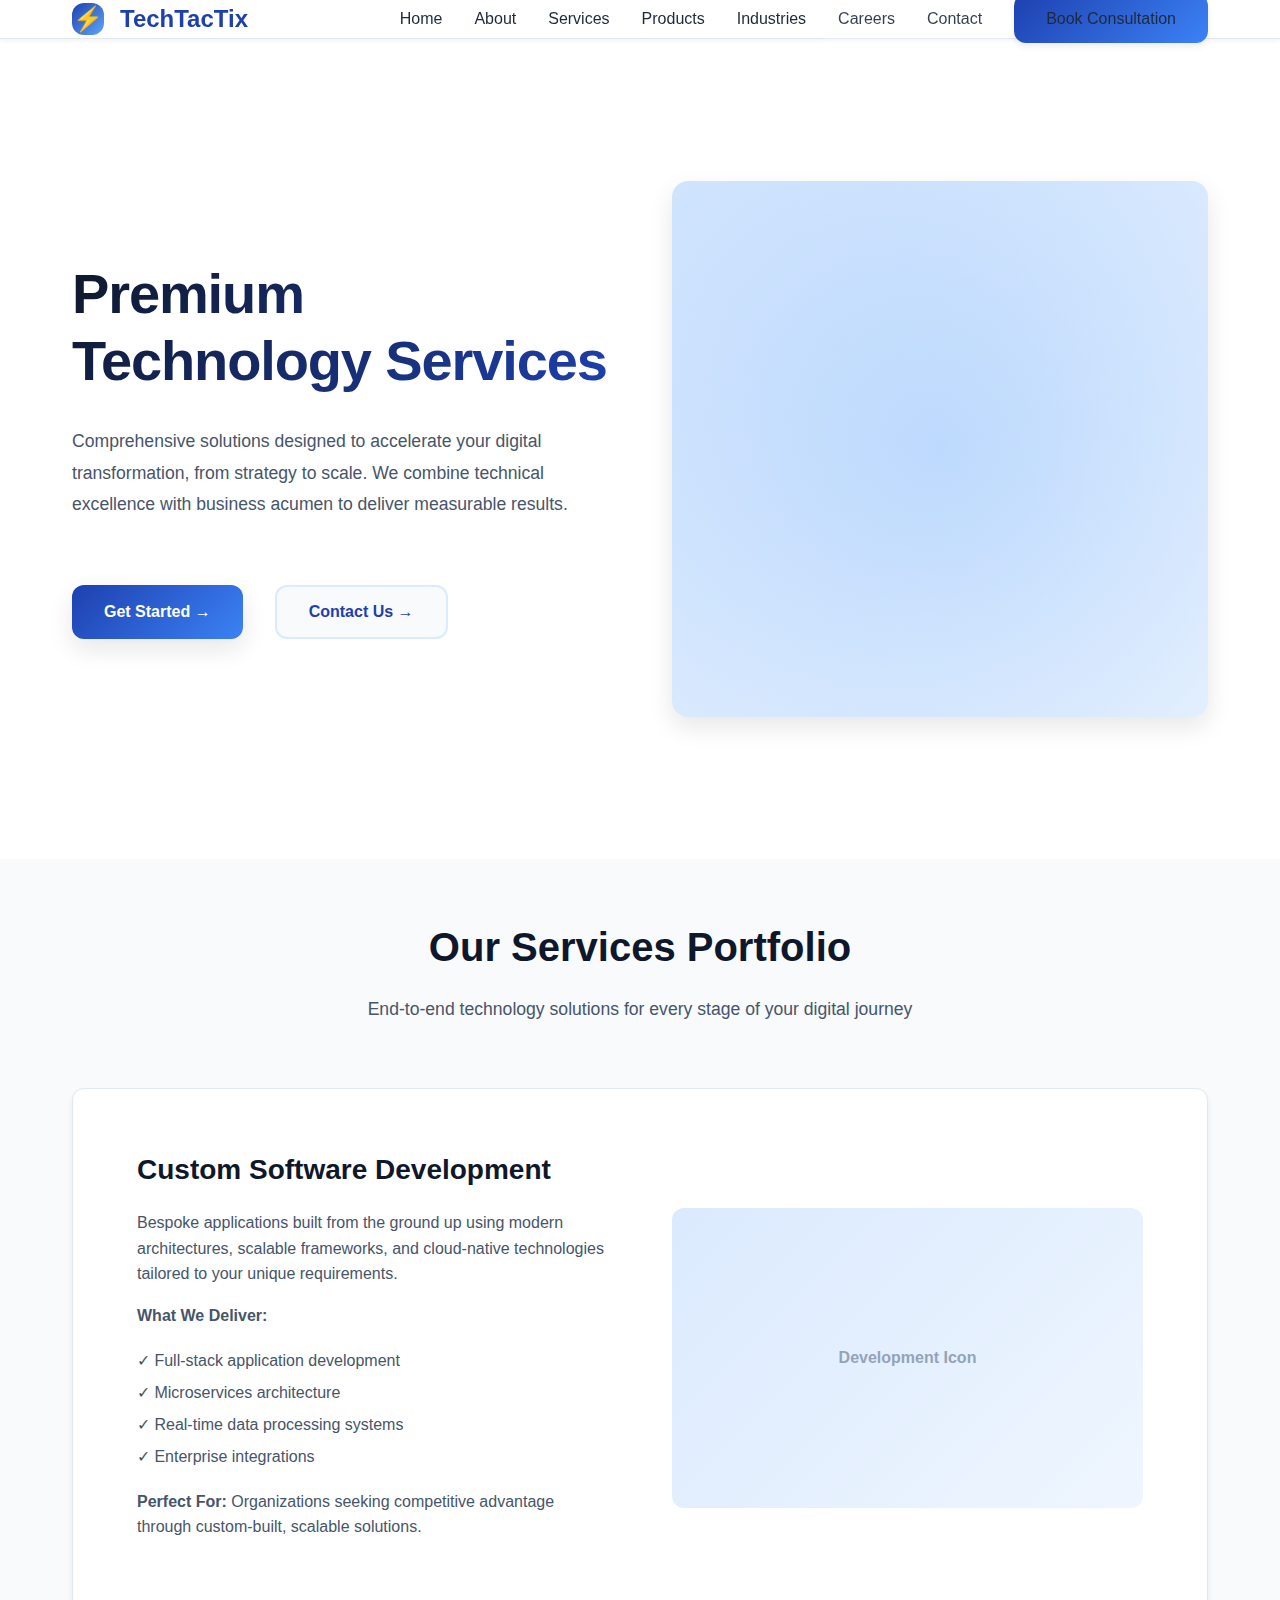
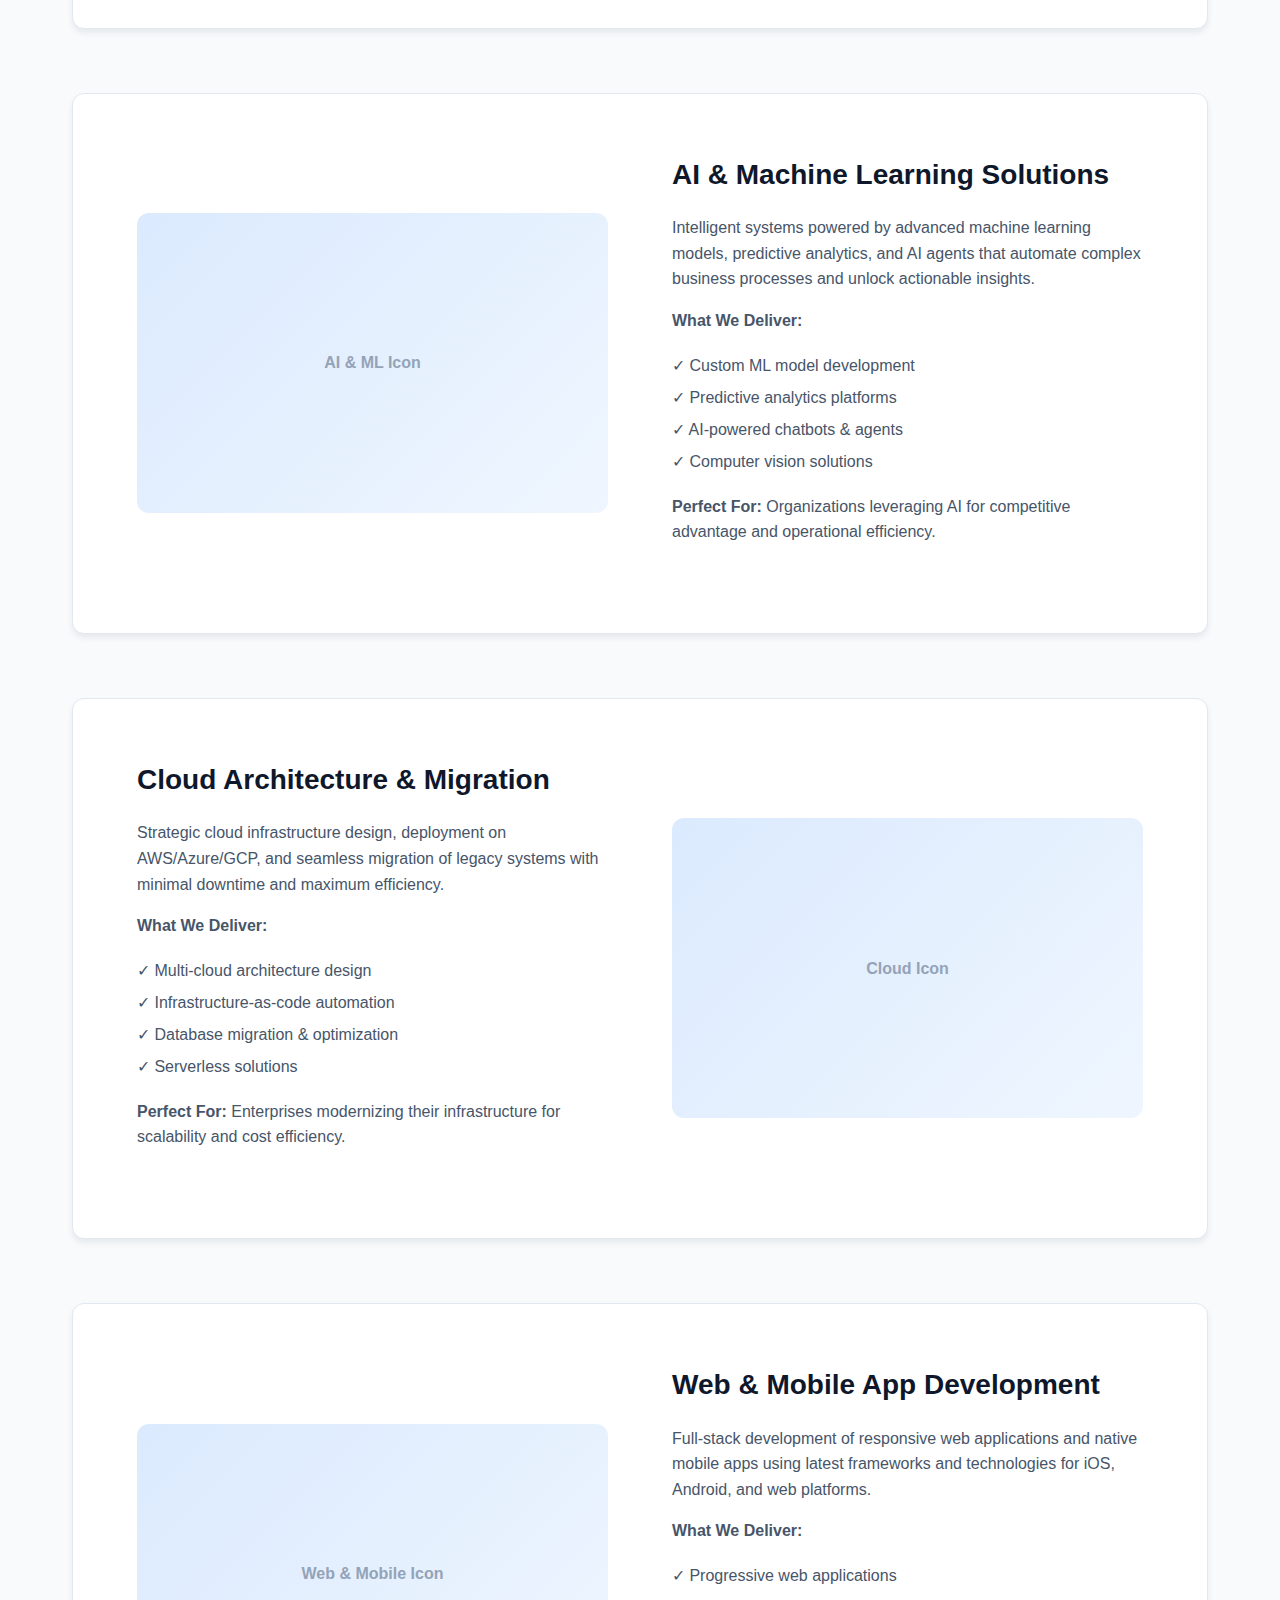
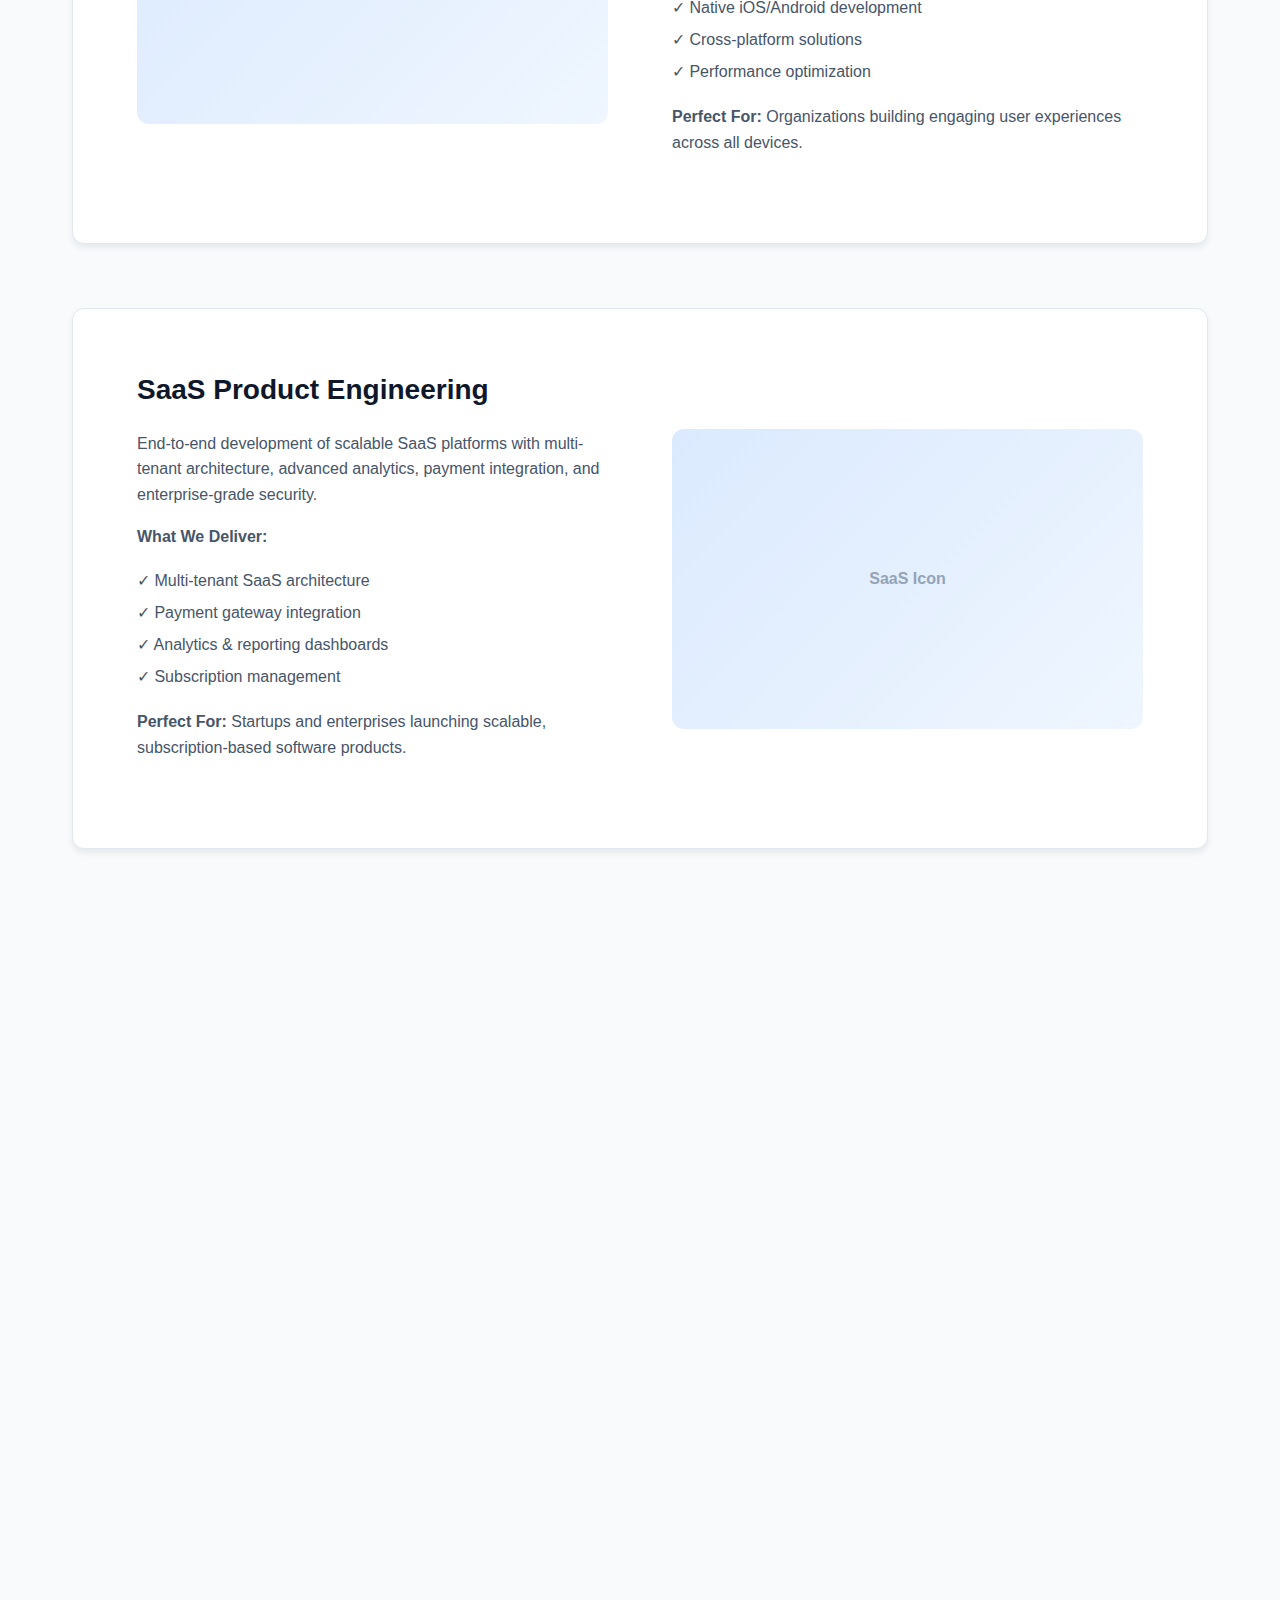
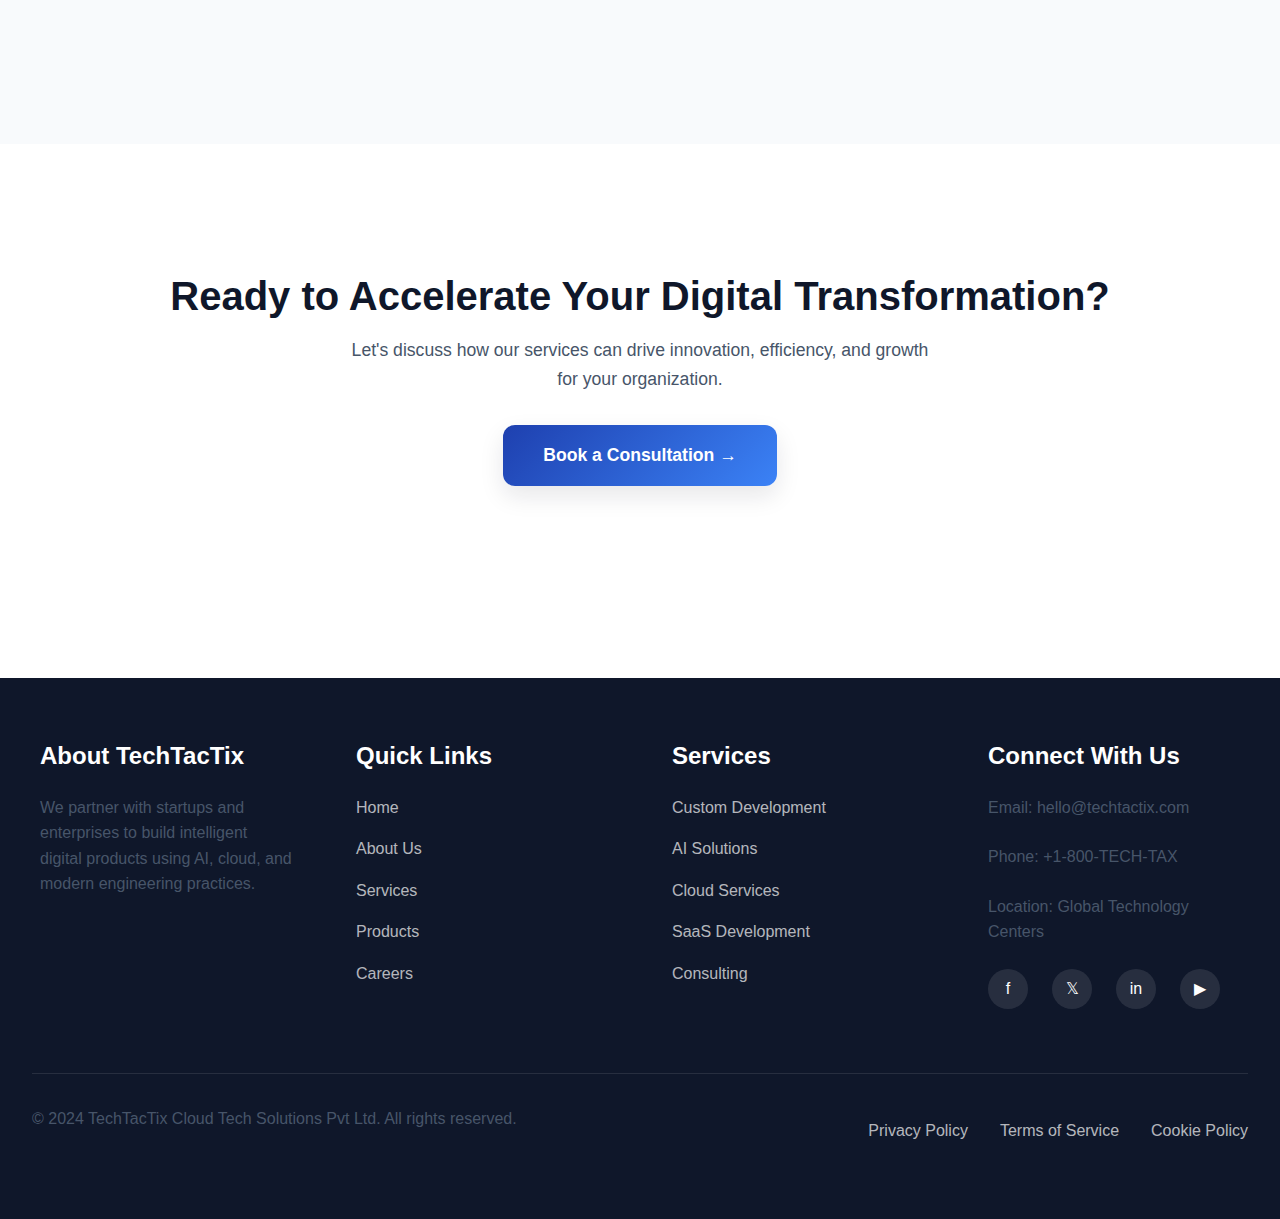
<file: services.html>
<!DOCTYPE html>
<html lang="en">
<head>
  <meta charset="UTF-8">
  <meta name="viewport" content="width=device-width, initial-scale=1.0">
  <meta name="description" content="TechTacTix Services - Custom software development, AI solutions, cloud consulting, SaaS development, and enterprise technology services.">
  <meta name="keywords" content="software development services, AI solutions, cloud consulting, SaaS development, mobile app development, web development">
  <title>Services - TechTacTix Software Development & Consulting</title>
  <link rel="stylesheet" href="/css/style.css">
</head>
<body>
  <!-- ===== HEADER & NAVIGATION ===== -->
  <header>
    <nav class="container">
      <div class="logo">
        <div class="logo-icon">⚡</div>
        <span>TechTacTix</span>
      </div>
      <ul class="nav-links">
        <li><a href="/index.html">Home</a></li>
        <li><a href="/about.html">About</a></li>
        <li><a href="/services.html" class="active">Services</a></li>
        <li><a href="/products.html">Products</a></li>
        <li><a href="/industries.html">Industries</a></li>
        <li><a href="/careers.html">Careers</a></li>
        <li><a href="/contact.html">Contact</a></li>
        <li><a href="/consultation.html" class="cta-button">Book Consultation</a></li>
      </ul>
      <div class="hamburger">
        <span></span>
        <span></span>
        <span></span>
      </div>
    </nav>
  </header>

  <!-- ===== HERO SECTION ===== -->
  <section class="hero">
    <div class="hero-content">
      <h1>Premium Technology Services</h1>
      <p>Comprehensive solutions designed to accelerate your digital transformation, from strategy to scale. We combine technical excellence with business acumen to deliver measurable results.</p>
      <div class="hero-buttons">
        <button class="btn-primary" onclick="navigateTo('/consultation.html')">Get Started →</button>
        <button class="btn-secondary" onclick="navigateTo('/contact.html')">Contact Us →</button>
      </div>
    </div>
    <div class="hero-visual">
      <div class="hero-gradient-box"></div>
    </div>
  </section>

  <!-- ===== SERVICES GRID ===== -->
  <section class="alternate">
    <div class="container">
      <div class="section-header">
        <h2>Our Services Portfolio</h2>
        <p>End-to-end technology solutions for every stage of your digital journey</p>
      </div>

      <!-- Custom Software Development -->
      <div style="margin-bottom: var(--spacing-2xl); padding: var(--spacing-2xl); background: var(--bg-white); border-radius: var(--radius-lg); border: 1px solid var(--border-color); box-shadow: var(--shadow);">
        <div class="grid grid-2" style="gap: var(--spacing-2xl); align-items: center;">
          <div>
            <h3>Custom Software Development</h3>
            <p style="color: var(--text-gray); margin-bottom: 1rem;">Bespoke applications built from the ground up using modern architectures, scalable frameworks, and cloud-native technologies tailored to your unique requirements.</p>
            <p style="color: var(--text-gray); margin-bottom: 1rem;"><strong>What We Deliver:</strong></p>
            <ul style="color: var(--text-gray); list-style: none; line-height: 2;">
              <li>✓ Full-stack application development</li>
              <li>✓ Microservices architecture</li>
              <li>✓ Real-time data processing systems</li>
              <li>✓ Enterprise integrations</li>
            </ul>
            <p style="color: var(--text-gray); margin-top: 1rem;"><strong>Perfect For:</strong> Organizations seeking competitive advantage through custom-built, scalable solutions.</p>
          </div>
          <div style="background: linear-gradient(135deg, var(--soft-blue), rgba(96, 165, 250, 0.1)); padding: var(--spacing-2xl); border-radius: var(--radius-lg); height: 300px; display: flex; align-items: center; justify-content: center; color: var(--text-light-gray); font-weight: 600;">Development Icon</div>
        </div>
      </div>

      <!-- AI & Machine Learning -->
      <div style="margin-bottom: var(--spacing-2xl); padding: var(--spacing-2xl); background: var(--bg-white); border-radius: var(--radius-lg); border: 1px solid var(--border-color); box-shadow: var(--shadow);">
        <div class="grid grid-2" style="gap: var(--spacing-2xl); align-items: center;">
          <div style="background: linear-gradient(135deg, var(--soft-blue), rgba(96, 165, 250, 0.1)); padding: var(--spacing-2xl); border-radius: var(--radius-lg); height: 300px; display: flex; align-items: center; justify-content: center; color: var(--text-light-gray); font-weight: 600; order: -1;">AI & ML Icon</div>
          <div>
            <h3>AI & Machine Learning Solutions</h3>
            <p style="color: var(--text-gray); margin-bottom: 1rem;">Intelligent systems powered by advanced machine learning models, predictive analytics, and AI agents that automate complex business processes and unlock actionable insights.</p>
            <p style="color: var(--text-gray); margin-bottom: 1rem;"><strong>What We Deliver:</strong></p>
            <ul style="color: var(--text-gray); list-style: none; line-height: 2;">
              <li>✓ Custom ML model development</li>
              <li>✓ Predictive analytics platforms</li>
              <li>✓ AI-powered chatbots & agents</li>
              <li>✓ Computer vision solutions</li>
            </ul>
            <p style="color: var(--text-gray); margin-top: 1rem;"><strong>Perfect For:</strong> Organizations leveraging AI for competitive advantage and operational efficiency.</p>
          </div>
        </div>
      </div>

      <!-- Cloud Architecture & Migration -->
      <div style="margin-bottom: var(--spacing-2xl); padding: var(--spacing-2xl); background: var(--bg-white); border-radius: var(--radius-lg); border: 1px solid var(--border-color); box-shadow: var(--shadow);">
        <div class="grid grid-2" style="gap: var(--spacing-2xl); align-items: center;">
          <div>
            <h3>Cloud Architecture & Migration</h3>
            <p style="color: var(--text-gray); margin-bottom: 1rem;">Strategic cloud infrastructure design, deployment on AWS/Azure/GCP, and seamless migration of legacy systems with minimal downtime and maximum efficiency.</p>
            <p style="color: var(--text-gray); margin-bottom: 1rem;"><strong>What We Deliver:</strong></p>
            <ul style="color: var(--text-gray); list-style: none; line-height: 2;">
              <li>✓ Multi-cloud architecture design</li>
              <li>✓ Infrastructure-as-code automation</li>
              <li>✓ Database migration & optimization</li>
              <li>✓ Serverless solutions</li>
            </ul>
            <p style="color: var(--text-gray); margin-top: 1rem;"><strong>Perfect For:</strong> Enterprises modernizing their infrastructure for scalability and cost efficiency.</p>
          </div>
          <div style="background: linear-gradient(135deg, var(--soft-blue), rgba(96, 165, 250, 0.1)); padding: var(--spacing-2xl); border-radius: var(--radius-lg); height: 300px; display: flex; align-items: center; justify-content: center; color: var(--text-light-gray); font-weight: 600;">Cloud Icon</div>
        </div>
      </div>

      <!-- Web & Mobile Development -->
      <div style="margin-bottom: var(--spacing-2xl); padding: var(--spacing-2xl); background: var(--bg-white); border-radius: var(--radius-lg); border: 1px solid var(--border-color); box-shadow: var(--shadow);">
        <div class="grid grid-2" style="gap: var(--spacing-2xl); align-items: center;">
          <div style="background: linear-gradient(135deg, var(--soft-blue), rgba(96, 165, 250, 0.1)); padding: var(--spacing-2xl); border-radius: var(--radius-lg); height: 300px; display: flex; align-items: center; justify-content: center; color: var(--text-light-gray); font-weight: 600; order: -1;">Web & Mobile Icon</div>
          <div>
            <h3>Web & Mobile App Development</h3>
            <p style="color: var(--text-gray); margin-bottom: 1rem;">Full-stack development of responsive web applications and native mobile apps using latest frameworks and technologies for iOS, Android, and web platforms.</p>
            <p style="color: var(--text-gray); margin-bottom: 1rem;"><strong>What We Deliver:</strong></p>
            <ul style="color: var(--text-gray); list-style: none; line-height: 2;">
              <li>✓ Progressive web applications</li>
              <li>✓ Native iOS/Android development</li>
              <li>✓ Cross-platform solutions</li>
              <li>✓ Performance optimization</li>
            </ul>
            <p style="color: var(--text-gray); margin-top: 1rem;"><strong>Perfect For:</strong> Organizations building engaging user experiences across all devices.</p>
          </div>
        </div>
      </div>

      <!-- SaaS Product Engineering -->
      <div style="margin-bottom: var(--spacing-2xl); padding: var(--spacing-2xl); background: var(--bg-white); border-radius: var(--radius-lg); border: 1px solid var(--border-color); box-shadow: var(--shadow);">
        <div class="grid grid-2" style="gap: var(--spacing-2xl); align-items: center;">
          <div>
            <h3>SaaS Product Engineering</h3>
            <p style="color: var(--text-gray); margin-bottom: 1rem;">End-to-end development of scalable SaaS platforms with multi-tenant architecture, advanced analytics, payment integration, and enterprise-grade security.</p>
            <p style="color: var(--text-gray); margin-bottom: 1rem;"><strong>What We Deliver:</strong></p>
            <ul style="color: var(--text-gray); list-style: none; line-height: 2;">
              <li>✓ Multi-tenant SaaS architecture</li>
              <li>✓ Payment gateway integration</li>
              <li>✓ Analytics & reporting dashboards</li>
              <li>✓ Subscription management</li>
            </ul>
            <p style="color: var(--text-gray); margin-top: 1rem;"><strong>Perfect For:</strong> Startups and enterprises launching scalable, subscription-based software products.</p>
          </div>
          <div style="background: linear-gradient(135deg, var(--soft-blue), rgba(96, 165, 250, 0.1)); padding: var(--spacing-2xl); border-radius: var(--radius-lg); height: 300px; display: flex; align-items: center; justify-content: center; color: var(--text-light-gray); font-weight: 600;">SaaS Icon</div>
        </div>
      </div>

      <!-- Additional Services in Grid -->
      <div class="grid grid-3" style="margin-top: var(--spacing-2xl);">
        <div class="card fade-in">
          <div class="card-icon">🔧</div>
          <h3>DevOps & Infrastructure</h3>
          <p>Automation, containerization with Docker/Kubernetes, CI/CD pipelines, and infrastructure monitoring ensuring reliable, scalable deployments.</p>
        </div>
        <div class="card fade-in">
          <div class="card-icon">🎨</div>
          <h3>UI/UX Design & Product Strategy</h3>
          <p>User research, wireframing, prototyping, and strategic product roadmapping creating intuitive, delightful user experiences that drive engagement.</p>
        </div>
        <div class="card fade-in">
          <div class="card-icon">🔌</div>
          <h3>API Development & Integration</h3>
          <p>RESTful and GraphQL APIs, third-party integrations, webhook management ensuring seamless connectivity across your technology ecosystem.</p>
        </div>
        <div class="card fade-in">
          <div class="card-icon">🛡️</div>
          <h3>Cybersecurity & Compliance</h3>
          <p>Security audits, penetration testing, compliance frameworks (GDPR, HIPAA), and secure coding practices protecting your digital assets.</p>
        </div>
        <div class="card fade-in">
          <div class="card-icon">📊</div>
          <h3>Data Analytics & Engineering</h3>
          <p>Data pipeline design, ETL processes, data warehousing, and advanced analytics transforming raw data into actionable business intelligence.</p>
        </div>
        <div class="card fade-in">
          <div class="card-icon">💼</div>
          <h3>Startup MVP Development</h3>
          <p>Rapid prototyping, MVP launches, and technical foundation building enabling startups to validate ideas and secure funding quickly.</p>
        </div>
      </div>
    </div>
  </section>

  <!-- ===== CTA SECTION ===== -->
  <section id="cta">
    <div class="container" style="text-align: center; padding: 4rem var(--spacing-lg);">
      <h2 style="margin-bottom: 1rem;">Ready to Accelerate Your Digital Transformation?</h2>
      <p style="font-size: 1.1rem; color: var(--text-gray); margin-bottom: 2rem; max-width: 600px; margin-left: auto; margin-right: auto;">Let's discuss how our services can drive innovation, efficiency, and growth for your organization.</p>
      <button class="btn-primary" onclick="navigateTo('/consultation.html')" style="font-size: 1.1rem; padding: 1.25rem 2.5rem;">Book a Consultation →</button>
    </div>
  </section>

  <!-- ===== FOOTER ===== -->
  <footer>
    <div class="footer-content">
      <div class="footer-section">
        <h4>About TechTacTix</h4>
        <p>We partner with startups and enterprises to build intelligent digital products using AI, cloud, and modern engineering practices.</p>
      </div>
      <div class="footer-section">
        <h4>Quick Links</h4>
        <ul>
          <li><a href="/index.html">Home</a></li>
          <li><a href="/about.html">About Us</a></li>
          <li><a href="/services.html">Services</a></li>
          <li><a href="/products.html">Products</a></li>
          <li><a href="/careers.html">Careers</a></li>
        </ul>
      </div>
      <div class="footer-section">
        <h4>Services</h4>
        <ul>
          <li><a href="/services.html">Custom Development</a></li>
          <li><a href="/services.html">AI Solutions</a></li>
          <li><a href="/services.html">Cloud Services</a></li>
          <li><a href="/services.html">SaaS Development</a></li>
          <li><a href="/services.html">Consulting</a></li>
        </ul>
      </div>
      <div class="footer-section">
        <h4>Connect With Us</h4>
        <p>Email: hello@techtactix.com</p>
        <p>Phone: +1-800-TECH-TAX</p>
        <p>Location: Global Technology Centers</p>
        <div class="social-links">
          <div class="social-icon">f</div>
          <div class="social-icon">𝕏</div>
          <div class="social-icon">in</div>
          <div class="social-icon">▶</div>
        </div>
      </div>
    </div>
    <div class="footer-bottom">
      <p>&copy; 2024 TechTacTix Cloud Tech Solutions Pvt Ltd. All rights reserved.</p>
      <div style="display: flex; gap: var(--spacing-lg);">
        <a href="#" style="color: rgba(255, 255, 255, 0.7);">Privacy Policy</a>
        <a href="#" style="color: rgba(255, 255, 255, 0.7);">Terms of Service</a>
        <a href="#" style="color: rgba(255, 255, 255, 0.7);">Cookie Policy</a>
      </div>
    </div>
  </footer>

  <script src="/js/script.js"></script>
</body>
</html>
</file>
<file: css/style.css>
/* ===== ROOT & TYPOGRAPHY ===== */
:root {
  /* Color Palette - Light Theme */
  --primary-dark: #0f172a;
  --primary-blue: #1e40af;
  --primary-light-blue: #3b82f6;
  --accent-blue: #60a5fa;
  --soft-blue: #dbeafe;
  --bg-white: #ffffff;
  --bg-light-gray: #f8fafc;
  --bg-lighter-gray: #f1f5f9;
  --text-dark: #1e293b;
  --text-gray: #475569;
  --text-light-gray: #94a3b8;
  --border-color: #e2e8f0;
  --shadow: 0 4px 6px rgba(15, 23, 42, 0.07);
  --shadow-lg: 0 10px 25px rgba(15, 23, 42, 0.1);
  
  /* Spacing */
  --spacing-xs: 0.5rem;
  --spacing-sm: 1rem;
  --spacing-md: 1.5rem;
  --spacing-lg: 2rem;
  --spacing-xl: 3rem;
  --spacing-2xl: 4rem;
  
  /* Border Radius */
  --radius-sm: 0.375rem;
  --radius-md: 0.5rem;
  --radius-lg: 0.75rem;
  --radius-xl: 1rem;
  
  /* Transitions */
  --transition: all 0.3s ease;
  --transition-fast: all 0.15s ease;
}

* {
  margin: 0;
  padding: 0;
  box-sizing: border-box;
}

html {
  scroll-behavior: smooth;
}

body {
  font-family: 'Segoe UI', Tahoma, Geneva, Verdana, sans-serif;
  font-size: 16px;
  line-height: 1.6;
  color: var(--text-dark);
  background-color: var(--bg-white);
  overflow-x: hidden;
}

h1, h2, h3, h4, h5, h6 {
  font-weight: 700;
  line-height: 1.2;
  color: var(--primary-dark);
}

h1 {
  font-size: 3.5rem;
  letter-spacing: -0.02em;
}

h2 {
  font-size: 2.5rem;
  margin-bottom: var(--spacing-lg);
}

h3 {
  font-size: 1.75rem;
  margin-bottom: var(--spacing-md);
}

h4 {
  font-size: 1.5rem;
  margin-bottom: var(--spacing-md);
}

p {
  color: var(--text-gray);
  margin-bottom: var(--spacing-md);
}

a {
  color: var(--primary-blue);
  text-decoration: none;
  transition: var(--transition);
}

a:hover {
  color: var(--primary-light-blue);
}

/* ===== HEADER & NAVIGATION ===== */
header {
  background-color: var(--bg-white);
  border-bottom: 1px solid var(--border-color);
  position: sticky;
  top: 0;
  z-index: 100;
  box-shadow: 0 2px 4px rgba(15, 23, 42, 0.05);
}

nav {
  max-width: 1200px;
  margin: 0 auto;
  padding: var(--spacing-md) var(--spacing-lg);
  display: flex;
  justify-content: space-between;
  align-items: center;
}

.logo {
  font-size: 1.5rem;
  font-weight: 800;
  color: var(--primary-blue);
  display: flex;
  align-items: center;
  gap: var(--spacing-sm);
}

.logo-icon {
  width: 32px;
  height: 32px;
  background: linear-gradient(135deg, var(--primary-blue), var(--accent-blue));
  border-radius: var(--radius-lg);
  display: flex;
  align-items: center;
  justify-content: center;
  color: white;
  font-weight: bold;
}

.nav-links {
  display: flex;
  list-style: none;
  gap: var(--spacing-lg);
  align-items: center;
}

.nav-links a {
  color: var(--text-dark);
  font-weight: 500;
  position: relative;
  transition: var(--transition);
}

.nav-links a:after {
  content: '';
  position: absolute;
  bottom: -4px;
  left: 0;
  width: 0;
  height: 2px;
  background: var(--primary-blue);
  transition: var(--transition-fast);
}

.nav-links a:hover:after {
  width: 100%;
}

.nav-links a.active {
  color: var(--primary-blue);
}

.nav-links a.active:after {
  width: 100%;
}

.cta-button {
  background: linear-gradient(135deg, var(--primary-blue), var(--primary-light-blue));
  color: white;
  padding: var(--spacing-sm) var(--spacing-lg);
  border-radius: var(--radius-lg);
  border: none;
  cursor: pointer;
  font-weight: 600;
  transition: var(--transition);
  box-shadow: var(--shadow);
  position: relative;
  overflow: hidden;
}

.cta-button:before {
  content: '';
  position: absolute;
  top: 0;
  left: -100%;
  width: 100%;
  height: 100%;
  background: rgba(255, 255, 255, 0.1);
  transition: var(--transition-fast);
}

.cta-button:hover:before {
  left: 100%;
}

.cta-button:hover {
  transform: translateY(-2px);
  box-shadow: 0 8px 15px rgba(30, 64, 175, 0.2);
}

.hamburger {
  display: none;
  flex-direction: column;
  cursor: pointer;
  gap: 6px;
}

.hamburger span {
  width: 25px;
  height: 3px;
  background-color: var(--primary-dark);
  border-radius: 2px;
  transition: var(--transition-fast);
}

/* ===== HERO SECTION ===== */
.hero {
  max-width: 1200px;
  margin: 0 auto;
  padding: 4rem var(--spacing-lg);
  display: grid;
  grid-template-columns: 1fr 1fr;
  gap: var(--spacing-2xl);
  align-items: center;
  min-height: calc(100vh - 80px);
}

.hero-content h1 {
  margin-bottom: var(--spacing-lg);
  background: linear-gradient(135deg, var(--primary-dark), var(--primary-blue));
  -webkit-background-clip: text;
  -webkit-text-fill-color: transparent;
  background-clip: text;
}

.hero-content p {
  font-size: 1.1rem;
  color: var(--text-gray);
  margin-bottom: var(--spacing-2xl);
  line-height: 1.8;
}

.hero-buttons {
  display: flex;
  gap: var(--spacing-lg);
  flex-wrap: wrap;
}

.btn-primary {
  background: linear-gradient(135deg, var(--primary-blue), var(--primary-light-blue));
  color: white;
  padding: 1rem 2rem;
  border-radius: var(--radius-lg);
  border: none;
  cursor: pointer;
  font-weight: 600;
  font-size: 1rem;
  transition: var(--transition);
  box-shadow: var(--shadow-lg);
  display: inline-flex;
  align-items: center;
  gap: var(--spacing-sm);
}

.btn-primary:hover {
  transform: translateY(-4px);
  box-shadow: 0 15px 30px rgba(30, 64, 175, 0.25);
}

.btn-secondary {
  background: var(--bg-light-gray);
  color: var(--primary-blue);
  padding: 1rem 2rem;
  border-radius: var(--radius-lg);
  border: 2px solid var(--soft-blue);
  cursor: pointer;
  font-weight: 600;
  font-size: 1rem;
  transition: var(--transition);
  display: inline-flex;
  align-items: center;
  gap: var(--spacing-sm);
}

.btn-secondary:hover {
  background: var(--soft-blue);
  transform: translateY(-4px);
}

.hero-visual {
  display: flex;
  align-items: center;
  justify-content: center;
  position: relative;
}

.hero-gradient-box {
  width: 100%;
  aspect-ratio: 1;
  background: linear-gradient(135deg, var(--soft-blue), rgba(96, 165, 250, 0.1));
  border-radius: var(--radius-xl);
  position: relative;
  overflow: hidden;
  box-shadow: var(--shadow-lg);
}

.hero-gradient-box::before {
  content: '';
  position: absolute;
  top: -50%;
  right: -50%;
  width: 200%;
  height: 200%;
  background: radial-gradient(circle, rgba(96, 165, 250, 0.3) 0%, transparent 70%);
  animation: float 20s ease-in-out infinite;
}

@keyframes float {
  0%, 100% { transform: translate(0, 0) rotate(0deg); }
  50% { transform: translate(30px, -30px) rotate(180deg); }
}

/* ===== CONTAINER & SECTIONS ===== */
.container {
  max-width: 1200px;
  margin: 0 auto;
  padding: 0 var(--spacing-lg);
}

section {
  padding: var(--spacing-2xl) 0;
}

section.alternate {
  background-color: var(--bg-light-gray);
}

.section-header {
  text-align: center;
  margin-bottom: var(--spacing-2xl);
}

.section-header h2 {
  margin-bottom: var(--spacing-md);
}

.section-header p {
  font-size: 1.1rem;
  max-width: 600px;
  margin: 0 auto;
  color: var(--text-gray);
}

/* ===== GRID LAYOUTS ===== */
.grid {
  display: grid;
  gap: var(--spacing-lg);
}

.grid-2 {
  grid-template-columns: repeat(auto-fit, minmax(300px, 1fr));
}

.grid-3 {
  grid-template-columns: repeat(auto-fit, minmax(280px, 1fr));
}

.grid-4 {
  grid-template-columns: repeat(auto-fit, minmax(250px, 1fr));
}

/* ===== CARDS ===== */
.card {
  background: var(--bg-white);
  border-radius: var(--radius-lg);
  padding: var(--spacing-lg);
  transition: var(--transition);
  border: 1px solid var(--border-color);
  box-shadow: var(--shadow);
}

.card:hover {
  transform: translateY(-8px);
  box-shadow: var(--shadow-lg);
  border-color: var(--soft-blue);
}

.card-icon {
  width: 60px;
  height: 60px;
  background: linear-gradient(135deg, var(--soft-blue), var(--accent-blue));
  border-radius: var(--radius-lg);
  display: flex;
  align-items: center;
  justify-content: center;
  font-size: 1.5rem;
  margin-bottom: var(--spacing-md);
}

.card h3 {
  margin-bottom: var(--spacing-md);
}

.card p {
  color: var(--text-gray);
  margin-bottom: var(--spacing-md);
}

.card a {
  color: var(--primary-blue);
  font-weight: 600;
  display: inline-flex;
  align-items: center;
  gap: var(--spacing-xs);
  transition: var(--transition);
}

.card a:hover {
  gap: var(--spacing-sm);
}

/* ===== FEATURE SECTION ===== */
.feature-item {
  display: grid;
  grid-template-columns: auto 1fr;
  gap: var(--spacing-lg);
  align-items: start;
}

.feature-number {
  width: 50px;
  height: 50px;
  background: linear-gradient(135deg, var(--primary-blue), var(--primary-light-blue));
  color: white;
  border-radius: 50%;
  display: flex;
  align-items: center;
  justify-content: center;
  font-weight: 700;
  font-size: 1.5rem;
  flex-shrink: 0;
}

/* ===== CLIENT LOGOS ===== */
.clients-grid {
  display: grid;
  grid-template-columns: repeat(4, 1fr);
  gap: var(--spacing-lg);
}

.client-logo {
  height: 100px;
  background: linear-gradient(135deg, var(--bg-lighter-gray), var(--soft-blue));
  border-radius: var(--radius-lg);
  display: flex;
  align-items: center;
  justify-content: center;
  font-size: 0.9rem;
  color: var(--text-light-gray);
  font-weight: 600;
  border: 1px solid var(--border-color);
  transition: var(--transition);
  cursor: pointer;
}

.client-logo:hover {
  background: linear-gradient(135deg, var(--soft-blue), var(--accent-blue));
  color: var(--primary-blue);
  transform: scale(1.05);
}

/* ===== FORM ELEMENTS ===== */
.form-group {
  margin-bottom: var(--spacing-lg);
}

label {
  display: block;
  margin-bottom: var(--spacing-sm);
  color: var(--text-dark);
  font-weight: 500;
}

input, textarea, select {
  width: 100%;
  padding: var(--spacing-md);
  border: 1px solid var(--border-color);
  border-radius: var(--radius-md);
  font-size: 1rem;
  font-family: inherit;
  transition: var(--transition);
  background-color: var(--bg-white);
  color: var(--text-dark);
}

input:focus, textarea:focus, select:focus {
  outline: none;
  border-color: var(--primary-blue);
  box-shadow: 0 0 0 3px rgba(30, 64, 175, 0.1);
}

textarea {
  resize: vertical;
  min-height: 120px;
}

.form-row {
  display: grid;
  grid-template-columns: 1fr 1fr;
  gap: var(--spacing-lg);
}

/* ===== FOOTER ===== */
footer {
  background-color: var(--primary-dark);
  color: white;
  padding: var(--spacing-2xl) var(--spacing-lg);
  margin-top: var(--spacing-2xl);
}

.footer-content {
  max-width: 1200px;
  margin: 0 auto;
  display: grid;
  grid-template-columns: repeat(auto-fit, minmax(250px, 1fr));
  gap: var(--spacing-2xl);
  margin-bottom: var(--spacing-2xl);
}

.footer-section h4 {
  color: white;
  margin-bottom: var(--spacing-md);
}

.footer-section ul {
  list-style: none;
}

.footer-section ul li {
  margin-bottom: var(--spacing-sm);
}

.footer-section a {
  color: rgba(255, 255, 255, 0.7);
  transition: var(--transition);
}

.footer-section a:hover {
  color: white;
}

.footer-bottom {
  border-top: 1px solid rgba(255, 255, 255, 0.1);
  padding-top: var(--spacing-lg);
  display: flex;
  justify-content: space-between;
  align-items: center;
  flex-wrap: wrap;
  gap: var(--spacing-lg);
}

.social-links {
  display: flex;
  gap: var(--spacing-md);
}

.social-icon {
  width: 40px;
  height: 40px;
  background: rgba(255, 255, 255, 0.1);
  border-radius: 50%;
  display: flex;
  align-items: center;
  justify-content: center;
  color: white;
  transition: var(--transition);
  cursor: pointer;
}

.social-icon:hover {
  background: var(--primary-light-blue);
  transform: translateY(-4px);
}

/* ===== ANIMATIONS ===== */
.fade-in {
  animation: fadeIn 0.6s ease-in;
}

@keyframes fadeIn {
  from {
    opacity: 0;
    transform: translateY(20px);
  }
  to {
    opacity: 1;
    transform: translateY(0);
  }
}

.slide-in-left {
  animation: slideInLeft 0.6s ease-out;
}

@keyframes slideInLeft {
  from {
    opacity: 0;
    transform: translateX(-40px);
  }
  to {
    opacity: 1;
    transform: translateX(0);
  }
}

.slide-in-right {
  animation: slideInRight 0.6s ease-out;
}

@keyframes slideInRight {
  from {
    opacity: 0;
    transform: translateX(40px);
  }
  to {
    opacity: 1;
    transform: translateX(0);
  }
}

/* ===== RESPONSIVE DESIGN ===== */
@media (max-width: 768px) {
  h1 {
    font-size: 2.5rem;
  }

  h2 {
    font-size: 2rem;
  }

  h3 {
    font-size: 1.5rem;
  }

  .hero {
    grid-template-columns: 1fr;
    min-height: auto;
    padding: 2rem var(--spacing-lg);
  }

  .hero-buttons {
    flex-direction: column;
  }

  .btn-primary, .btn-secondary {
    width: 100%;
    justify-content: center;
  }

  .nav-links {
    display: none;
    position: absolute;
    top: 70px;
    left: 0;
    right: 0;
    background: var(--bg-white);
    flex-direction: column;
    gap: var(--spacing-md);
    padding: var(--spacing-lg);
    border-bottom: 1px solid var(--border-color);
  }

  .nav-links.active {
    display: flex;
  }

  .hamburger {
    display: flex;
  }

  .clients-grid {
    grid-template-columns: repeat(2, 1fr);
  }

  .form-row {
    grid-template-columns: 1fr;
  }

  .footer-bottom {
    flex-direction: column;
    text-align: center;
  }

  section {
    padding: var(--spacing-lg) 0;
  }
}

@media (max-width: 480px) {
  h1 {
    font-size: 2rem;
  }

  h2 {
    font-size: 1.5rem;
  }

  .grid-2, .grid-3, .grid-4 {
    grid-template-columns: 1fr;
  }

  .clients-grid {
    grid-template-columns: 1fr;
  }

  .feature-item {
    grid-template-columns: 1fr;
  }

  .feature-number {
    width: 40px;
    height: 40px;
    font-size: 1.2rem;
  }

  nav {
    padding: var(--spacing-md);
  }

  .cta-button {
    padding: var(--spacing-xs) var(--spacing-md);
  }
}
</file>
